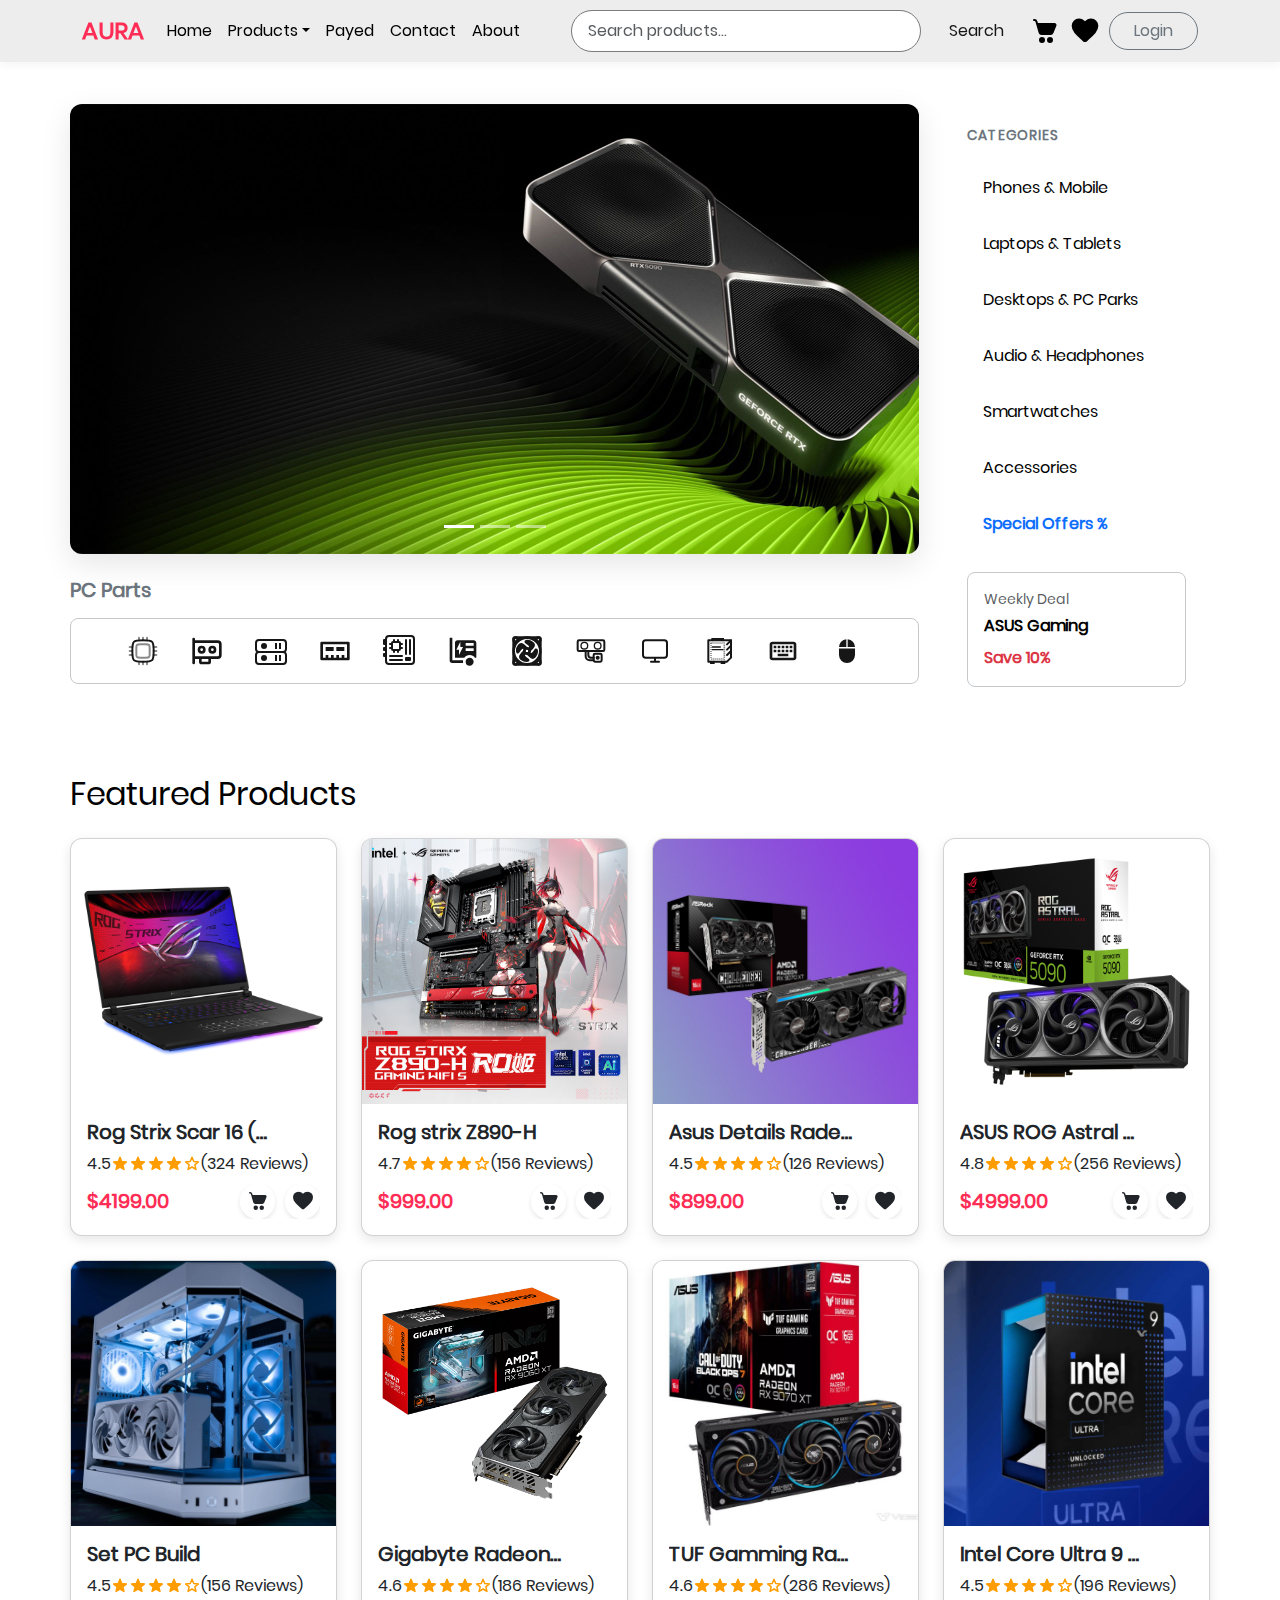
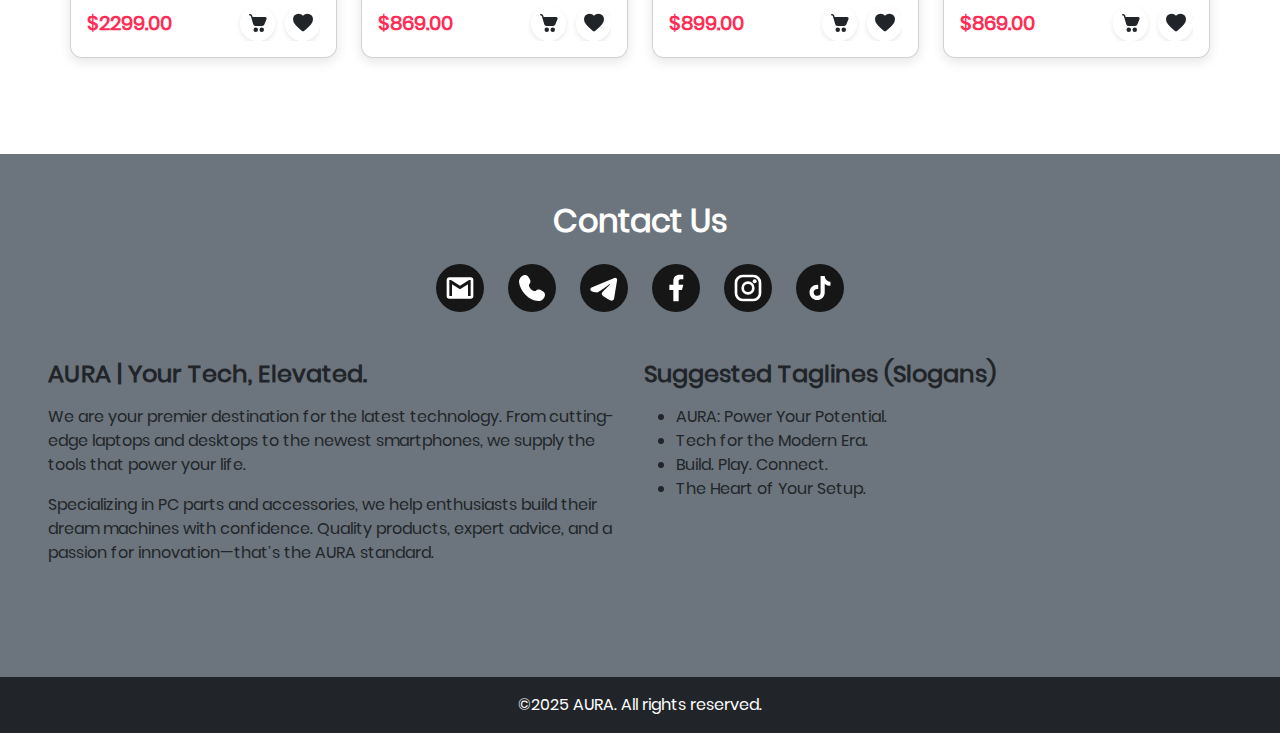
<file: index.html>
<!doctype html>
<html lang="en">

<head>
    <meta charset="utf-8" />
    <meta name="viewport" content="width=device-width, initial-scale=1.0">
    <meta http-equiv="X-UA-Compatible" content="ie=edge" />
    <title>AURA</title>
    <link href="https://cdn.jsdelivr.net/npm/bootstrap@5.3.3/dist/css/bootstrap.min.css" rel="stylesheet">
    <link rel="stylesheet" href="/home/home_style.css">
</head>

<body>
    <nav class="navbar navbar-expand-lg sticky-top">
        <div class="container">
            <a class="navbar-brand fw-bold" href="/index.html">AURA</a>

            <button class="navbar-toggler border-0" type="button" data-bs-toggle="collapse" data-bs-target="#navbarSupportedContent">
            <span class="navbar-toggler-icon"></span>
        </button>

            <div class="collapse navbar-collapse" id="navbarSupportedContent">
                <ul class="navbar-nav me-auto mb-2 mb-lg-0">
                    <li class="nav-item"><a class="nav-link active" href="/index.html">Home</a></li>
                    <li class="nav-item dropdown">
                        <a class="nav-link dropdown-toggle" href="#" role="button" data-bs-toggle="dropdown">Products</a>
                        <ul class="dropdown-menu border-0 shadow-sm">
                            <li><a class="dropdown-item" href="#">Phones</a></li>
                            <li><a class="dropdown-item" href="#">Laptops</a></li>
                            <li><a class="dropdown-item" href="#">Desktops</a></li>
                            <li>
                                <hr class="dropdown-divider">
                            </li>
                            <li><a class="dropdown-item" href="#">Accessories</a></li>
                        </ul>
                    </li>
                    <li class="nav-item"><a class="nav-link" href="/payed/payed.html">Payed</a></li>
                    <li class="nav-item"><a class="nav-link" href="index.html#contact">Contact</a></li>
                    <li class="nav-item"><a class="nav-link" href="/about/about.html">About</a></li>
                </ul>

                <form class="d-flex" role="search">
                    <div class="input-group gap-1">
                        <input class="form-control rounded-5" type="search" placeholder="Search products...">
                        <button class="btn rounded-5 px-4 " type="submit">Search</button>
                    </div>
                </form>

                <ul class="d-flex justify-content-start align-items-center list-unstyled m-0 gap-2 navbar-link">
                    <li class="nav-item">
                        <a class="nav-link" href="../carts/carts.html" title="Cart">
                            <svg xmlns="http://www.w3.org/2000/svg" width="32" height="32" viewBox="0 0 16 16"><path fill="currentColor" d="M2.5 2a.5.5 0 0 0 0 1h.246a.5.5 0 0 1 .48.363l1.586 5.55A1.5 1.5 0 0 0 6.254 10h4.569a1.5 1.5 0 0 0 1.393-.943l1.474-3.686A1 1 0 0 0 12.762 4H4.448l-.261-.912A1.5 1.5 0 0 0 2.746 2zm4 12a1.5 1.5 0 1 0 0-3a1.5 1.5 0 0 0 0 3m4 0a1.5 1.5 0 1 0 0-3a1.5 1.5 0 0 0 0 3"/></svg>
                        </a>
                    </li>
                    <li class="nav-item ">
                        <a class="nav-link" href="Favorite/Favorite.html" title="Favorite ">
                            <svg xmlns="http://www.w3.org/2000/svg " width="32 " height="32 " viewBox="0 0 24 24 "><path fill="currentColor " d="M12 20.325q-.35 0-.712-.125t-.638-.4l-1.725-1.575q-2.65-2.425-4.788-4.812T2 8.15Q2 5.8 3.575 4.225T7.5 2.65q1.325
                            0 2.5.562t2 1.538q.825-.975 2-1.537t2.5-.563q2.35 0 3.925 1.575T22 8.15q0 2.875-2.125 5.275T15.05 18.25l-1.7 1.55q-.275.275-.637.4t-.713.125 "/></svg>
                        </a>
                    </li>
                    <li class="nav-item">
                        <a class="btn btn-outline-secondary rounded-5 px-4 " id="login " href="../login/login.html ">Login</a>
                    </li>
                </ul>
            </div>
        </div>
    </nav>

    <main class="container hero-section " id="home ">
        <div class="row g-4 mt-5 ">
            <div class="col-lg-9 order-1 order-lg-1 ">
                <div id="heroCarousel" class="carousel slide" data-bs-ride="carousel">
                    <div class="carousel-indicators">
                        <button type="button" data-bs-target="#heroCarousel" data-bs-slide-to="0" class="active"></button>
                        <button type="button" data-bs-target="#heroCarousel" data-bs-slide-to="1"></button>
                        <button type="button" data-bs-target="#heroCarousel" data-bs-slide-to="2"></button>
                    </div>
                    <div class="carousel-inner">
                        <div class="carousel-item active">
                            <img src="../Images/banner.jpg" class="d-block w-100" alt="Latest Smartphones">
                        </div>
                        <div class="carousel-item">
                            <img src="../Images/banner1.jpg" class="d-block w-100" alt="New Laptops">
                        </div>
                        <div class="carousel-item">
                            <img src="../Images/banner2.jpg" class="d-block w-100" alt="Accessories">
                        </div>
                    </div>
                </div>
                <h5 class="mt-4 fw-semibold text-secondary ">PC Parts</h5>
                <div class="bg-white mt-3 rounded-3 p-3 border border-secondary-subtle ">
                    <ul class="row row-cols-auto g-3 justify-content-center align-items-center list-unstyled m-0 ">
                        <li class="m-0 ">
                            <a href=" " class="item-link " title="CPU">
                                <svg xmlns="http://www.w3.org/2000/svg " width="32 " height="32 " viewBox="0 0 24 24 ">
                                    <g fill="none " stroke="currentColor " stroke-width="1.5 ">
                                        <path d="M7 10c0-1.414 0-2.121.44-2.56C7.878 7 8.585 7 10 7h4c1.414 0 2.121 0 2.56.44c.44.439.44 1.146.44 2.56v4c0 1.414 0 2.121-.44 2.56c-.439.44-1.146.44-2.56.44h-4c-1.414 0-2.121 0-2.56-.44C7 16.122 7 15.415
                            7 14z " opacity="0.5 " />
                                        <path d="M4 12c0-3.771 0-5.657 1.172-6.828S8.229 4 12 4s5.657 0 6.828 1.172S20 8.229 20 12s0 5.657-1.172 6.828S15.771 20 12 20s-5.657 0-6.828-1.172S4 15.771 4 12Z " />
                                        <path stroke-linecap="round " d="M4 12H2m20 0h-2M4 9H2m20 0h-2M4 15H2m20 0h-2m-8 5v2m0-20v2M9 20v2M9 2v2m6 16v2m0-20v2 " opacity="0.5 " />
                                    </g>
                                </svg>
                            </a>
                        </li>
                        <li class="m-0 ">
                            <a href=" " class="item-link " title="GPU">
                                <svg xmlns="http://www.w3.org/2000/svg " width="32 " height="32 " viewBox="0 0 24 24 ">
                                    <g fill="none " stroke="currentColor " stroke-linecap="round " stroke-linejoin="round " stroke-width="2 ">
                                        <path d="M2 21V3m0 2h18a2 2 0 0 1 2 2v8a2 2 0 0 1-2 2H2.26M7 17v3a1 1 0 0 0 1 1h5a1 1 0 0 0 1-1v-3 " />
                                        <circle cx="16 " cy="11 " r="2 " />
                                        <circle cx="8 " cy="11 " r="2 " />
                                    </g>
                                </svg>
                            </a>
                        </li>
                        <li class="m-0 ">
                            <a href=" " class="item-link " title="Storage">
                                <svg xmlns="http://www.w3.org/2000/svg " width="32 " height="32 " viewBox="0 0 16 16 ">
                                    <g fill="currentColor " fill-rule="evenodd " transform="translate(0 2) ">
                                        <path fill-rule="nonzero " d="M2 6a1 1 0 0 1-1-1V2a1 1 0 0 1 1-1h12a1 1 0 0 1 1 1v3a1 1 0 0 1-1 1zm13 2v3a1 1 0 0 1-1 1H2a1 1 0 0 1-1-1V8a1 1 0 0 1 1-1h12a1 1 0 0 1 1 1m1-3V2a2 2 0 0 0-2-2H2a2 2 0 0 0-2 2v3c0
                            .601.271 1.133.69 1.5C.271 6.867 0 7.399 0 8v3a2 2 0 0 0 2 2h12a2 2 0 0 0 2-2V8c0-.601-.271-1.133-.689-1.5c.418-.367.689-.899.689-1.5 " />
                                        <circle cx="4.5 " cy="9.5 " r="1.5 " />
                                        <circle cx="4.5 " cy="3.5 " r="1.5 " />
                                        <path d="M12 8h1v3h-1zm-2 0h1v3h-1zm2-6h1v3h-1zm-2 0h1v3h-1z " />
                                    </g>
                                </svg> </a>
                        </li>
                        <li class="m-0 ">
                            <a href=" " class="item-link " title="Memory">
                                <svg xmlns="http://www.w3.org/2000/svg " width="32 " height="32 " viewBox="0 0 24 24 ">
                                    <path fill="currentColor " d="M3 7h18v10h-2v-2h-2v2h-2v-2h-2v2h-2v-2H9v2H7v-2H5v2H3zM2 5a1 1 0 0 0-1 1v12a1 1 0 0 0 1 1h20a1 1 0 0 0 1-1V6a1 1 0 0 0-1-1zm9 4H5v3h6zm2 0h6v3h-6z " /></svg>
                            </a>
                        </li>
                        <li class="m-0 ">
                            <a href=" " class="item-link " title="Motherboard">
                                <svg xmlns="http://www.w3.org/2000/svg " width="32 " height="32 " viewBox="0 0 16 16 ">
                                    <g fill="currentColor ">
                                        <path d="M11.5 2a.5.5 0 0 1 .5.5v7a.5.5 0 0 1-1 0v-7a.5.5 0 0 1 .5-.5m2 0a.5.5 0 0 1 .5.5v7a.5.5 0 0 1-1 0v-7a.5.5 0 0 1 .5-.5m-10 8a.5.5 0 0 0 0 1h6a.5.5 0 0 0 0-1zm0 2a.5.5 0 0 0 0 1h6a.5.5 0 0 0 0-1zM5 3a1
                            1 0 0 0-1 1h-.5a.5.5 0 0 0 0 1H4v1h-.5a.5.5 0 0 0 0 1H4a1 1 0 0 0 1 1v.5a.5.5 0 0 0 1 0V8h1v.5a.5.5 0 0 0 1 0V8a1 1 0 0 0 1-1h.5a.5.5 0 0 0 0-1H9V5h.5a.5.5 0 0 0 0-1H9a1 1 0 0 0-1-1v-.5a.5.5 0 0 0-1 0V3H6v-.5a.5.5 0 0 0-1 0zm0
                            1h3v3H5zm6.5 7a.5.5 0 0 0-.5.5v1a.5.5 0 0 0 .5.5h2a.5.5 0 0 0 .5-.5v-1a.5.5 0 0 0-.5-.5z " />
                                        <path d="M1 2a2 2 0 0 1 2-2h11a2 2 0 0 1 2 2v11a2 2 0 0 1-2 2H3a2 2 0 0 1-2-2v-2H.5a.5.5 0 0 1-.5-.5v-1A.5.5 0 0 1 .5 9H1V8H.5a.5.5 0 0 1-.5-.5v-1A.5.5 0 0 1 .5 6H1V5H.5a.5.5 0 0 1-.5-.5v-2A.5.5 0 0 1 .5 2zm1
                            11a1 1 0 0 0 1 1h11a1 1 0 0 0 1-1V2a1 1 0 0 0-1-1H3a1 1 0 0 0-1 1z " />
                                    </g>
                                </svg> </a>
                        </li>
                        <li class="m-0 ">
                            <a href=" " class="item-link " title="Power-Supply">
                                <svg xmlns="http://www.w3.org/2000/svg " width="32 " height="32 " viewBox="0 0 24 24 ">
                                    <path fill="currentColor " d="M4 2H2v17a2 2 0 0 0 2 2h8.1c-.07-.32-.1-.66-.1-1s.03-.68.1-1H4zm9 15c.91-1.21 2.36-2 4-2s3.09.79 4 2h1V6c0-1.11-.89-2-2-2H8a2 2 0 0 0-2 2v11zm7-11v2h-6V6zm-6 4h6v2h-6zm-7 1l3-6v4h2l-3
                            6v-4zm7.17 8a3 3 0 0 0-.17 1a3 3 0 0 0 3 3c1.66 0 3-1.34 3-3s-1.34-3-3-3c-1.31 0-2.42.84-2.83 2 " /></svg>
                            </a>
                        </li>
                        <li class="m-0 ">
                            <a href=" " class="item-link " title="Fan">
                                <svg xmlns="http://www.w3.org/2000/svg " width="32 " height="32 " viewBox="0 0 24 24 ">
                                    <g fill="none " stroke="currentColor " stroke-width="2 ">
                                        <rect width="20 " height="20 " x="2 " y="2 " rx="1 " />
                                        <rect width="20 " height="20 " x="2 " y="2 " rx="10 " />
                                        <path d="M15 9.5c.5-.333.9-1.7.5-2.5S13.333 5.667 13 5.5m1 5c1.5-2 0-3.5-2.5-5c-1.546-.927 2-1.5 4.5.5c1.875 1.5 1 2.5-2 5.5zm-5.015 3.902c-.5.333-.9 1.7-.5 2.5s2.167 1.333 2.5 1.5m-1-5c-1.5 2 0 3.5 2.5 5c1.546.927-2
                            1.5-4.5-.5c-1.875-1.5-1-2.5 2-5.5zm-.443-4.458c-.334-.5-1.7-.9-2.5-.5s-1.334 2.166-1.5 2.5m5-1c-2-1.5-3.5 0-5 2.5c-.928 1.546-1.5-2 .5-4.5c1.5-1.875 2.5-1 5.5 2zm3.902 5.014c.333.5 1.7.9 2.5.5s1.333-2.166 1.5-2.5m-5 1c2 1.5 3.5
                            0 5-2.5c.927-1.546 1.5 2-.5 4.5c-1.5 1.876-2.5 1-5.5-2z " />
                                        <path d="M3.5 5a1.5 1.5 0 1 0 0-3a1.5 1.5 0 0 0 0 3Zm0 17a1.5 1.5 0 1 0 0-3a1.5 1.5 0 0 0 0 3Zm17 0a1.5 1.5 0 1 0 0-3a1.5 1.5 0 0 0 0 3Zm0-17a1.5 1.5 0 1 0 0-3a1.5 1.5 0 0 0 0 3ZM12 14a2 2 0 1 0 0-4a2 2 0 0 0
                            0 4Z " clip-rule="evenodd " />
                                    </g>
                                </svg>
                            </a>
                        </li>
                        <li class="m-0 ">
                            <a href=" " class="item-link " title="Liquid-Cooling">
                                <svg width="32 " height="32 " viewBox="0 0 24 24 " fill="none " xmlns="http://www.w3.org/2000/svg ">
                                    <rect x="2 " y="4 " width="20 " height="8 " rx="1 " stroke="currentColor " stroke-width="1.5 " />
                                    <circle cx="7 " cy="8 " r="2.5 " stroke="currentColor " stroke-width="1 " />
                                    <circle cx="17 " cy="8 " r="2.5 " stroke="currentColor " stroke-width="1 " />
                                    <path d="M10 12V15C10 16.1046 10.8954 17 12 17H14 " stroke="currentColor " stroke-width="1.5 " stroke-linecap="round " />
                                    <path d="M8 12V16C8 17.6569 9.34315 19 11 19H14 " stroke="currentColor " stroke-width="1.5 " stroke-linecap="round " />
                                    <rect x="14 " y="14 " width="6 " height="6 " rx="1 " stroke="currentColor " stroke-width="1.5 " />
                                    <circle cx="17 " cy="17 " r="1.5 " fill="currentColor " /></svg>
                            </a>
                        </li>
                        <li class="m-0 ">
                            <a href=" " class="item-link " title="Monitor">
                                <svg xmlns="http://www.w3.org/2000/svg " width="32 " height="32 " viewBox="0 0 24 24 ">
                                    <path fill="none " stroke="currentColor " stroke-linecap="round " stroke-linejoin="round " stroke-width="1.5 " d="M9 20h3m3 0h-3m0 0v-3m0 0h7a2 2 0 0 0 2-2V6a2 2 0 0 0-2-2H5a2 2 0 0 0-2 2v9a2 2 0 0 0 2 2z " /></svg>
                            </a>
                        </li>
                        <li class="m-0 ">
                            <a href=" " class="item-link " title="Case">
                                <svg width="32 " height="32 " viewBox="0 0 24 24 " fill="none " xmlns="http://www.w3.org/2000/svg ">
                                    <path d="M4 4V20H18L21 17V4H4Z " stroke="currentColor " stroke-width="1.5 " stroke-linejoin="round " />
                                    <rect x="6 " y="6 " width="10 " height="12 " rx="0.5 " stroke="currentColor " stroke-width="1.2 " stroke-dasharray="0.5 1 " />
                                    <path d="M18 7L21 4 " stroke="currentColor " stroke-width="1.5 " stroke-linecap="round " />
                                    <path d="M18 11L21 8 " stroke="currentColor " stroke-width="1.5 " stroke-linecap="round " />
                                    <path d="M18 15L21 12 " stroke="currentColor " stroke-width="1.5 " stroke-linecap="round " />
                                    <path d="M6 20V21H8V20 " stroke="currentColor " stroke-width="1.5 " stroke-linecap="round " />
                                    <path d="M14 20V21H16V20 " stroke="currentColor " stroke-width="1.5 " stroke-linecap="round " />
                                    <path d="M7 9H13 " stroke="currentColor " stroke-width="1 " stroke-linecap="round " />
                                    <path d="M7 11H15 " stroke="currentColor " stroke-width="1 " stroke-linecap="round " />
                                    <path d="M7 4V3H15V4 " stroke="currentColor " stroke-width="1.5 " stroke-linecap="round " /></svg>
                            </a>
                        </li>
                        <li class="m-0 ">
                            <a href=" " class="item-link " title="Keyboard">
                                <svg xmlns="http://www.w3.org/2000/svg " width="32 " height="32 " viewBox="0 0 24 24 ">
                                    <path fill="currentColor " d="M4 19q-.825 0-1.412-.587T2 17V7q0-.825.588-1.412T4 5h16q.825 0 1.413.588T22 7v10q0 .825-.587 1.413T20 19zm0-2h16V7H4zm4-1h8v-2H8zm-3-3h2v-2H5zm3 0h2v-2H8zm3 0h2v-2h-2zm3 0h2v-2h-2zm3
                            0h2v-2h-2zM5 10h2V8H5zm3 0h2V8H8zm3 0h2V8h-2zm3 0h2V8h-2zm3 0h2V8h-2zM4 17V7z " /></svg>
                            </a>
                        </li>
                        <li class="m-0 ">
                            <a href=" " class="item-link " title="Mouse">
                                <svg xmlns="http://www.w3.org/2000/svg " width="32 " height="32 " viewBox="0 0 24 24 ">
                                    <path fill="currentColor " d="M12.004 21q-2.506 0-4.255-1.747Q6 17.508 6 15v-4.923h12V15q0 2.507-1.745 4.254T12.004 21M6 9.077q0-2.356 1.575-4.078T11.5 3.094v5.983zm6.5 0V3.094q2.35.183 3.925 1.905T18 9.077z " /></svg>
                            </a>
                        </li>
                    </ul>
                </div>
            </div>

            <div class="col-lg-3 order-2 order-lg-2 ">
                <div class="category-sidebar ">
                    <h5>Categories</h5>
                    <ul class="category-list ">
                        <li><a href="# ">Phones & Mobile</a></li>
                        <li><a href="# ">Laptops & Tablets</a></li>
                        <li><a href="# ">Desktops & PC Parks</a></li>
                        <li><a href="# ">Audio & Headphones</a></li>
                        <li><a href="# ">Smartwatches</a></li>
                        <li><a href="# ">Accessories</a></li>
                        <li><a href="# " class="text-primary fw-bold ">Special Offers %</a></li>
                    </ul>

                    <div class="mt-4 p-3 bg-white rounded-3 border border-secondary-subtle ">
                        <small class="text-muted d-block mb-1 ">Weekly Deal</small>
                        <p class="fw-bold mb-2 ">ASUS Gaming</p>
                        <p class="text-danger fw-bold mb-0 ">Save 10%</p>
                    </div>
                </div>
            </div>
        </div>

        <section>
            <h2 class="mb-4 ">Featured Products</h2>
            <div class="card-group row row-cols-1 row-cols-md-4 g-4 ">
                <div class="col " type="card " id="P1 " id="1 ">
                    <div class="card h-100 p-0 ">
                        <img src="../Images/P1.png " class="card-img-top " alt="... ">
                        <div class="card-body ">
                            <h5 class="card-title fw-bold pe-5 ">Rog Strix Scar 16 (2025) g635</h5>
                            <div class="card-text d-flex justify-content-start align-items-center mb-2 ">
                                <p class="card-text m-0 ">4.5</p>
                                <svg xmlns="http://www.w3.org/2000/svg " width="18 " height="18 " viewBox="0 0 24 24 ">
                                    <path fill="#ff9d00 " d="M12 3l2.35 5.76l6.21 0.46l-4.76 4.02l1.49 6.04l-5.29 -3.28l-5.29 3.28l1.49 -6.04l-4.76 -4.02l6.21 -0.46Z " />
                                    <path fill="none " stroke="#ff9d00 " stroke-linecap="round " stroke-linejoin="round " stroke-width="2 " d="M12 3l-2.35 5.76l-6.21 0.46l4.76 4.02l-1.49 6.04l5.29 -3.28M12 3l2.35 5.76l6.21 0.46l-4.76 4.02l1.49 6.04l-5.29
                            -3.28 " /></svg>
                                <svg xmlns="http://www.w3.org/2000/svg " width="18 " height="18 " viewBox="0 0 24 24 ">
                                    <path fill="#ff9d00 " d="M12 3l2.35 5.76l6.21 0.46l-4.76 4.02l1.49 6.04l-5.29 -3.28l-5.29 3.28l1.49 -6.04l-4.76 -4.02l6.21 -0.46Z " />
                                    <path fill="none " stroke="#ff9d00 " stroke-linecap="round " stroke-linejoin="round " stroke-width="2 " d="M12 3l-2.35 5.76l-6.21 0.46l4.76 4.02l-1.49 6.04l5.29 -3.28M12 3l2.35 5.76l6.21 0.46l-4.76 4.02l1.49 6.04l-5.29
                            -3.28 " /></svg>
                                <svg xmlns="http://www.w3.org/2000/svg " width="18 " height="18 " viewBox="0 0 24 24 ">
                                    <path fill="#ff9d00 " d="M12 3l2.35 5.76l6.21 0.46l-4.76 4.02l1.49 6.04l-5.29 -3.28l-5.29 3.28l1.49 -6.04l-4.76 -4.02l6.21 -0.46Z " />
                                    <path fill="none " stroke="#ff9d00 " stroke-linecap="round " stroke-linejoin="round " stroke-width="2 " d="M12 3l-2.35 5.76l-6.21 0.46l4.76 4.02l-1.49 6.04l5.29 -3.28M12 3l2.35 5.76l6.21 0.46l-4.76 4.02l1.49 6.04l-5.29
                            -3.28 " /></svg>
                                <svg xmlns="http://www.w3.org/2000/svg " width="18 " height="18 " viewBox="0 0 24 24 ">
                                    <path fill="#ff9d00 " d="M12 3l2.35 5.76l6.21 0.46l-4.76 4.02l1.49 6.04l-5.29 -3.28l-5.29 3.28l1.49 -6.04l-4.76 -4.02l6.21 -0.46Z " />
                                    <path fill="none " stroke="#ff9d00 " stroke-linecap="round " stroke-linejoin="round " stroke-width="2 " d="M12 3l-2.35 5.76l-6.21 0.46l4.76 4.02l-1.49 6.04l5.29 -3.28M12 3l2.35 5.76l6.21 0.46l-4.76 4.02l1.49 6.04l-5.29
                            -3.28 " /></svg>
                                <svg xmlns="http://www.w3.org/2000/svg " width="18 " height="18 " viewBox="0 0 24 24 ">
                                    <path fill="#ff9d00 " fill-opacity="0 " d="M12 3l2.35 5.76l6.21 0.46l-4.76 4.02l1.49 6.04l-5.29 -3.28l-5.29 3.28l1.49 -6.04l-4.76 -4.02l6.21 -0.46Z " />
                                    <path fill="none " stroke="#ff9d00 " stroke-linecap="round " stroke-linejoin="round " stroke-width="2 " d="M12 3l-2.35 5.76l-6.21 0.46l4.76 4.02l-1.49 6.04l5.29 -3.28M12 3l2.35 5.76l6.21 0.46l-4.76 4.02l1.49 6.04l-5.29
                            -3.28 " /></svg>
                                <p class="card-text m-0 ">(324 Reviews)</p>
                            </div>
                            <div class="card-text d-flex justify-content-between align-items-center mt-2s ">
                                <h5 class="card-price m-0 ">$4199.00</h5>
                                <div class="cart-heart d-flex ">
                                    <a class="nav-link " href="# " title="Cart ">
                                        <svg xmlns="http://www.w3.org/2000/svg " width="24 " height="24 " viewBox="0 0 16 16 ">
                                            <path fill="currentColor " d="M2.5 2a.5.5 0 0 0 0 1h.246a.5.5 0 0 1 .48.363l1.586 5.55A1.5 1.5 0 0 0 6.254 10h4.569a1.5 1.5 0 0 0 1.393-.943l1.474-3.686A1 1 0 0 0 12.762 4H4.448l-.261-.912A1.5 1.5 0 0 0 2.746
                            2zm4 12a1.5 1.5 0 1 0 0-3a1.5 1.5 0 0 0 0 3m4 0a1.5 1.5 0 1 0 0-3a1.5 1.5 0 0 0 0 3 " /></svg>
                                    </a>
                                    <a class="nav-link " href="# " title="Favorite ">
                                        <svg xmlns="http://www.w3.org/2000/svg " width="24 " height="24 " viewBox="0 0 24 24 ">
                                            <path fill="currentColor " d="M12 20.325q-.35 0-.712-.125t-.638-.4l-1.725-1.575q-2.65-2.425-4.788-4.812T2 8.15Q2 5.8 3.575 4.225T7.5 2.65q1.325 0 2.5.562t2 1.538q.825-.975 2-1.537t2.5-.563q2.35 0 3.925 1.575T22
                            8.15q0 2.875-2.125 5.275T15.05 18.25l-1.7 1.55q-.275.275-.637.4t-.713.125 " /></svg>
                                    </a>
                                </div>
                            </div>
                        </div>
                    </div>
                </div>

                <div class="col " type="card " id="P2 " value="2 ">
                    <div class="card h-100 p-0 ">
                        <img src="../Images/P2.jpg " class="card-img-top " alt="... ">
                        <div class="card-body ">
                            <h5 class="card-title fw-bold pe-5 ">Rog strix Z890-H</h5>
                            <div class="card-text d-flex justify-content-start align-items-center mb-2 ">
                                <p class="card-text m-0 ">4.7</p>
                                <svg xmlns="http://www.w3.org/2000/svg " width="18 " height="18 " viewBox="0 0 24 24 ">
                                    <path fill="#ff9d00 " d="M12 3l2.35 5.76l6.21 0.46l-4.76 4.02l1.49 6.04l-5.29 -3.28l-5.29 3.28l1.49 -6.04l-4.76 -4.02l6.21 -0.46Z " />
                                    <path fill="none " stroke="#ff9d00 " stroke-linecap="round " stroke-linejoin="round " stroke-width="2 " d="M12 3l-2.35 5.76l-6.21 0.46l4.76 4.02l-1.49 6.04l5.29 -3.28M12 3l2.35 5.76l6.21 0.46l-4.76 4.02l1.49 6.04l-5.29
                            -3.28 " /></svg>
                                <svg xmlns="http://www.w3.org/2000/svg " width="18 " height="18 " viewBox="0 0 24 24 ">
                                    <path fill="#ff9d00 " d="M12 3l2.35 5.76l6.21 0.46l-4.76 4.02l1.49 6.04l-5.29 -3.28l-5.29 3.28l1.49 -6.04l-4.76 -4.02l6.21 -0.46Z " />
                                    <path fill="none " stroke="#ff9d00 " stroke-linecap="round " stroke-linejoin="round " stroke-width="2 " d="M12 3l-2.35 5.76l-6.21 0.46l4.76 4.02l-1.49 6.04l5.29 -3.28M12 3l2.35 5.76l6.21 0.46l-4.76 4.02l1.49 6.04l-5.29
                            -3.28 " /></svg>
                                <svg xmlns="http://www.w3.org/2000/svg " width="18 " height="18 " viewBox="0 0 24 24 ">
                                    <path fill="#ff9d00 " d="M12 3l2.35 5.76l6.21 0.46l-4.76 4.02l1.49 6.04l-5.29 -3.28l-5.29 3.28l1.49 -6.04l-4.76 -4.02l6.21 -0.46Z " />
                                    <path fill="none " stroke="#ff9d00 " stroke-linecap="round " stroke-linejoin="round " stroke-width="2 " d="M12 3l-2.35 5.76l-6.21 0.46l4.76 4.02l-1.49 6.04l5.29 -3.28M12 3l2.35 5.76l6.21 0.46l-4.76 4.02l1.49 6.04l-5.29
                            -3.28 " /></svg>
                                <svg xmlns="http://www.w3.org/2000/svg " width="18 " height="18 " viewBox="0 0 24 24 ">
                                    <path fill="#ff9d00 " d="M12 3l2.35 5.76l6.21 0.46l-4.76 4.02l1.49 6.04l-5.29 -3.28l-5.29 3.28l1.49 -6.04l-4.76 -4.02l6.21 -0.46Z " />
                                    <path fill="none " stroke="#ff9d00 " stroke-linecap="round " stroke-linejoin="round " stroke-width="2 " d="M12 3l-2.35 5.76l-6.21 0.46l4.76 4.02l-1.49 6.04l5.29 -3.28M12 3l2.35 5.76l6.21 0.46l-4.76 4.02l1.49 6.04l-5.29
                            -3.28 " /></svg>
                                <svg xmlns="http://www.w3.org/2000/svg " width="18 " height="18 " viewBox="0 0 24 24 ">
                                    <path fill="#ff9d00 " fill-opacity="0 " d="M12 3l2.35 5.76l6.21 0.46l-4.76 4.02l1.49 6.04l-5.29 -3.28l-5.29 3.28l1.49 -6.04l-4.76 -4.02l6.21 -0.46Z " />
                                    <path fill="none " stroke="#ff9d00 " stroke-linecap="round " stroke-linejoin="round " stroke-width="2 " d="M12 3l-2.35 5.76l-6.21 0.46l4.76 4.02l-1.49 6.04l5.29 -3.28M12 3l2.35 5.76l6.21 0.46l-4.76 4.02l1.49 6.04l-5.29
                            -3.28 " /></svg>
                                <p class="card-text m-0 ">(156 Reviews)</p>
                            </div>
                            <div class="card-text d-flex justify-content-between align-items-center mt-2s ">
                                <h5 class="card-price m-0 ">$999.00</h5>
                                <div class="cart-heart d-flex ">
                                    <a class="nav-link " href="# " title="Cart ">
                                        <svg xmlns="http://www.w3.org/2000/svg " width="24 " height="24 " viewBox="0 0 16 16 ">
                                            <path fill="currentColor " d="M2.5 2a.5.5 0 0 0 0 1h.246a.5.5 0 0 1 .48.363l1.586 5.55A1.5 1.5 0 0 0 6.254 10h4.569a1.5 1.5 0 0 0 1.393-.943l1.474-3.686A1 1 0 0 0 12.762 4H4.448l-.261-.912A1.5 1.5 0 0 0 2.746
                            2zm4 12a1.5 1.5 0 1 0 0-3a1.5 1.5 0 0 0 0 3m4 0a1.5 1.5 0 1 0 0-3a1.5 1.5 0 0 0 0 3 " /></svg>
                                    </a>
                                    <a class="nav-link " href="# " title="Favorite ">
                                        <svg xmlns="http://www.w3.org/2000/svg " width="24 " height="24 " viewBox="0 0 24 24 ">
                                            <path fill="currentColor " d="M12 20.325q-.35 0-.712-.125t-.638-.4l-1.725-1.575q-2.65-2.425-4.788-4.812T2 8.15Q2 5.8 3.575 4.225T7.5 2.65q1.325 0 2.5.562t2 1.538q.825-.975 2-1.537t2.5-.563q2.35 0 3.925 1.575T22
                            8.15q0 2.875-2.125 5.275T15.05 18.25l-1.7 1.55q-.275.275-.637.4t-.713.125 " /></svg>
                                    </a>
                                </div>
                            </div>
                        </div>
                    </div>
                </div>

                <div class="col " type="card " id="P3 " value="3 ">
                    <div class="card h-100 p-0 ">
                        <img src="../Images/P3.jpg " class="card-img-top " alt="... ">
                        <div class="card-body ">
                            <h5 class="card-title fw-bold pe-5 ">Asus Details Radeon RX9070 xt</h5>
                            <div class="card-text d-flex justify-content-start align-items-center mb-2 ">
                                <p class="card-text m-0 ">4.5</p>
                                <svg xmlns="http://www.w3.org/2000/svg " width="18 " height="18 " viewBox="0 0 24 24 ">
                                    <path fill="#ff9d00 " d="M12 3l2.35 5.76l6.21 0.46l-4.76 4.02l1.49 6.04l-5.29 -3.28l-5.29 3.28l1.49 -6.04l-4.76 -4.02l6.21 -0.46Z " />
                                    <path fill="none " stroke="#ff9d00 " stroke-linecap="round " stroke-linejoin="round " stroke-width="2 " d="M12 3l-2.35 5.76l-6.21 0.46l4.76 4.02l-1.49 6.04l5.29 -3.28M12 3l2.35 5.76l6.21 0.46l-4.76 4.02l1.49 6.04l-5.29
                            -3.28 " /></svg>
                                <svg xmlns="http://www.w3.org/2000/svg " width="18 " height="18 " viewBox="0 0 24 24 ">
                                    <path fill="#ff9d00 " d="M12 3l2.35 5.76l6.21 0.46l-4.76 4.02l1.49 6.04l-5.29 -3.28l-5.29 3.28l1.49 -6.04l-4.76 -4.02l6.21 -0.46Z " />
                                    <path fill="none " stroke="#ff9d00 " stroke-linecap="round " stroke-linejoin="round " stroke-width="2 " d="M12 3l-2.35 5.76l-6.21 0.46l4.76 4.02l-1.49 6.04l5.29 -3.28M12 3l2.35 5.76l6.21 0.46l-4.76 4.02l1.49 6.04l-5.29
                            -3.28 " /></svg>
                                <svg xmlns="http://www.w3.org/2000/svg " width="18 " height="18 " viewBox="0 0 24 24 ">
                                    <path fill="#ff9d00 " d="M12 3l2.35 5.76l6.21 0.46l-4.76 4.02l1.49 6.04l-5.29 -3.28l-5.29 3.28l1.49 -6.04l-4.76 -4.02l6.21 -0.46Z " />
                                    <path fill="none " stroke="#ff9d00 " stroke-linecap="round " stroke-linejoin="round " stroke-width="2 " d="M12 3l-2.35 5.76l-6.21 0.46l4.76 4.02l-1.49 6.04l5.29 -3.28M12 3l2.35 5.76l6.21 0.46l-4.76 4.02l1.49 6.04l-5.29
                            -3.28 " /></svg>
                                <svg xmlns="http://www.w3.org/2000/svg " width="18 " height="18 " viewBox="0 0 24 24 ">
                                    <path fill="#ff9d00 " d="M12 3l2.35 5.76l6.21 0.46l-4.76 4.02l1.49 6.04l-5.29 -3.28l-5.29 3.28l1.49 -6.04l-4.76 -4.02l6.21 -0.46Z " />
                                    <path fill="none " stroke="#ff9d00 " stroke-linecap="round " stroke-linejoin="round " stroke-width="2 " d="M12 3l-2.35 5.76l-6.21 0.46l4.76 4.02l-1.49 6.04l5.29 -3.28M12 3l2.35 5.76l6.21 0.46l-4.76 4.02l1.49 6.04l-5.29
                            -3.28 " /></svg>
                                <svg xmlns="http://www.w3.org/2000/svg " width="18 " height="18 " viewBox="0 0 24 24 ">
                                    <path fill="#ff9d00 " fill-opacity="0 " d="M12 3l2.35 5.76l6.21 0.46l-4.76 4.02l1.49 6.04l-5.29 -3.28l-5.29 3.28l1.49 -6.04l-4.76 -4.02l6.21 -0.46Z " />
                                    <path fill="none " stroke="#ff9d00 " stroke-linecap="round " stroke-linejoin="round " stroke-width="2 " d="M12 3l-2.35 5.76l-6.21 0.46l4.76 4.02l-1.49 6.04l5.29 -3.28M12 3l2.35 5.76l6.21 0.46l-4.76 4.02l1.49 6.04l-5.29
                            -3.28 " /></svg>
                                <p class="card-text m-0 ">(126 Reviews)</p>
                            </div>
                            <div class="card-text d-flex justify-content-between align-items-center mt-2s ">
                                <h5 class="card-price m-0 ">$899.00</h5>
                                <div class="cart-heart d-flex ">
                                    <a class="nav-link " href="# " title="Cart ">
                                        <svg xmlns="http://www.w3.org/2000/svg " width="24 " height="24 " viewBox="0 0 16 16 ">
                                            <path fill="currentColor " d="M2.5 2a.5.5 0 0 0 0 1h.246a.5.5 0 0 1 .48.363l1.586 5.55A1.5 1.5 0 0 0 6.254 10h4.569a1.5 1.5 0 0 0 1.393-.943l1.474-3.686A1 1 0 0 0 12.762 4H4.448l-.261-.912A1.5 1.5 0 0 0 2.746
                            2zm4 12a1.5 1.5 0 1 0 0-3a1.5 1.5 0 0 0 0 3m4 0a1.5 1.5 0 1 0 0-3a1.5 1.5 0 0 0 0 3 " /></svg>
                                    </a>
                                    <a class="nav-link " href="# " title="Favorite ">
                                        <svg xmlns="http://www.w3.org/2000/svg " width="24 " height="24 " viewBox="0 0 24 24 ">
                                            <path fill="currentColor " d="M12 20.325q-.35 0-.712-.125t-.638-.4l-1.725-1.575q-2.65-2.425-4.788-4.812T2 8.15Q2 5.8 3.575 4.225T7.5 2.65q1.325 0 2.5.562t2 1.538q.825-.975 2-1.537t2.5-.563q2.35 0 3.925 1.575T22
                            8.15q0 2.875-2.125 5.275T15.05 18.25l-1.7 1.55q-.275.275-.637.4t-.713.125 " /></svg>
                                    </a>
                                </div>
                            </div>
                        </div>
                    </div>
                </div>

                <div class="col " type="button " id="P4 " id="card " value="4 ">
                    <div class="card h-100 p-0 ">
                        <img src="../Images/P4.png " class="card-img-top " alt="... ">
                        <div class="card-body ">
                            <h5 class="card-title fw-bold pe-5 ">ASUS ROG Astral GEFORCE NVIDIA RTX 5090 32GB GDDR7 Graphics Card</h5>
                            <div class="card-text d-flex justify-content-start align-items-center mb-2 ">
                                <p class="card-text m-0 ">4.8</p>
                                <svg xmlns="http://www.w3.org/2000/svg " width="18 " height="18 " viewBox="0 0 24 24 ">
                                    <path fill="#ff9d00 " d="M12 3l2.35 5.76l6.21 0.46l-4.76 4.02l1.49 6.04l-5.29 -3.28l-5.29 3.28l1.49 -6.04l-4.76 -4.02l6.21 -0.46Z " />
                                    <path fill="none " stroke="#ff9d00 " stroke-linecap="round " stroke-linejoin="round " stroke-width="2 " d="M12 3l-2.35 5.76l-6.21 0.46l4.76 4.02l-1.49 6.04l5.29 -3.28M12 3l2.35 5.76l6.21 0.46l-4.76 4.02l1.49 6.04l-5.29
                            -3.28 " /></svg>
                                <svg xmlns="http://www.w3.org/2000/svg " width="18 " height="18 " viewBox="0 0 24 24 ">
                                    <path fill="#ff9d00 " d="M12 3l2.35 5.76l6.21 0.46l-4.76 4.02l1.49 6.04l-5.29 -3.28l-5.29 3.28l1.49 -6.04l-4.76 -4.02l6.21 -0.46Z " />
                                    <path fill="none " stroke="#ff9d00 " stroke-linecap="round " stroke-linejoin="round " stroke-width="2 " d="M12 3l-2.35 5.76l-6.21 0.46l4.76 4.02l-1.49 6.04l5.29 -3.28M12 3l2.35 5.76l6.21 0.46l-4.76 4.02l1.49 6.04l-5.29
                            -3.28 " /></svg>
                                <svg xmlns="http://www.w3.org/2000/svg " width="18 " height="18 " viewBox="0 0 24 24 ">
                                    <path fill="#ff9d00 " d="M12 3l2.35 5.76l6.21 0.46l-4.76 4.02l1.49 6.04l-5.29 -3.28l-5.29 3.28l1.49 -6.04l-4.76 -4.02l6.21 -0.46Z " />
                                    <path fill="none " stroke="#ff9d00 " stroke-linecap="round " stroke-linejoin="round " stroke-width="2 " d="M12 3l-2.35 5.76l-6.21 0.46l4.76 4.02l-1.49 6.04l5.29 -3.28M12 3l2.35 5.76l6.21 0.46l-4.76 4.02l1.49 6.04l-5.29
                            -3.28 " /></svg>
                                <svg xmlns="http://www.w3.org/2000/svg " width="18 " height="18 " viewBox="0 0 24 24 ">
                                    <path fill="#ff9d00 " d="M12 3l2.35 5.76l6.21 0.46l-4.76 4.02l1.49 6.04l-5.29 -3.28l-5.29 3.28l1.49 -6.04l-4.76 -4.02l6.21 -0.46Z " />
                                    <path fill="none " stroke="#ff9d00 " stroke-linecap="round " stroke-linejoin="round " stroke-width="2 " d="M12 3l-2.35 5.76l-6.21 0.46l4.76 4.02l-1.49 6.04l5.29 -3.28M12 3l2.35 5.76l6.21 0.46l-4.76 4.02l1.49 6.04l-5.29
                            -3.28 " /></svg>
                                <svg xmlns="http://www.w3.org/2000/svg " width="18 " height="18 " viewBox="0 0 24 24 ">
                                    <path fill="#ff9d00 " fill-opacity="0 " d="M12 3l2.35 5.76l6.21 0.46l-4.76 4.02l1.49 6.04l-5.29 -3.28l-5.29 3.28l1.49 -6.04l-4.76 -4.02l6.21 -0.46Z " />
                                    <path fill="none " stroke="#ff9d00 " stroke-linecap="round " stroke-linejoin="round " stroke-width="2 " d="M12 3l-2.35 5.76l-6.21 0.46l4.76 4.02l-1.49 6.04l5.29 -3.28M12 3l2.35 5.76l6.21 0.46l-4.76 4.02l1.49 6.04l-5.29
                            -3.28 " /></svg>
                                <p class="card-text m-0 ">(256 Reviews)</p>
                            </div>
                            <div class="card-text d-flex justify-content-between align-items-center mt-2s ">
                                <h5 class="card-price m-0 ">$4999.00</h5>
                                <div class="cart-heart d-flex ">
                                    <a class="nav-link " href="# " title="Cart ">
                                        <svg xmlns="http://www.w3.org/2000/svg " width="24 " height="24 " viewBox="0 0 16 16 ">
                                            <path fill="currentColor " d="M2.5 2a.5.5 0 0 0 0 1h.246a.5.5 0 0 1 .48.363l1.586 5.55A1.5 1.5 0 0 0 6.254 10h4.569a1.5 1.5 0 0 0 1.393-.943l1.474-3.686A1 1 0 0 0 12.762 4H4.448l-.261-.912A1.5 1.5 0 0 0 2.746
                            2zm4 12a1.5 1.5 0 1 0 0-3a1.5 1.5 0 0 0 0 3m4 0a1.5 1.5 0 1 0 0-3a1.5 1.5 0 0 0 0 3 " /></svg>
                                    </a>
                                    <a class="nav-link " href="# " title="Favorite ">
                                        <svg xmlns="http://www.w3.org/2000/svg " width="24 " height="24 " viewBox="0 0 24 24 ">
                                            <path fill="currentColor " d="M12 20.325q-.35 0-.712-.125t-.638-.4l-1.725-1.575q-2.65-2.425-4.788-4.812T2 8.15Q2 5.8 3.575 4.225T7.5 2.65q1.325 0 2.5.562t2 1.538q.825-.975 2-1.537t2.5-.563q2.35 0 3.925 1.575T22
                            8.15q0 2.875-2.125 5.275T15.05 18.25l-1.7 1.55q-.275.275-.637.4t-.713.125 " /></svg>
                                    </a>
                                </div>
                            </div>
                        </div>
                    </div>
                </div>

                <div class="col " type="card " id="P5 " value="5 ">
                    <div class="card h-100 p-0 ">
                        <img src="../Images/P5.jpg " class="card-img-top " alt="... ">
                        <div class="card-body ">
                            <h5 class="card-title fw-bold pe-5 ">Set PC Build</h5>
                            <div class="card-text d-flex justify-content-start align-items-center mb-2 ">
                                <p class="card-text m-0 ">4.5</p>
                                <svg xmlns="http://www.w3.org/2000/svg " width="18 " height="18 " viewBox="0 0 24 24 ">
                                    <path fill="#ff9d00 " d="M12 3l2.35 5.76l6.21 0.46l-4.76 4.02l1.49 6.04l-5.29 -3.28l-5.29 3.28l1.49 -6.04l-4.76 -4.02l6.21 -0.46Z " />
                                    <path fill="none " stroke="#ff9d00 " stroke-linecap="round " stroke-linejoin="round " stroke-width="2 " d="M12 3l-2.35 5.76l-6.21 0.46l4.76 4.02l-1.49 6.04l5.29 -3.28M12 3l2.35 5.76l6.21 0.46l-4.76 4.02l1.49 6.04l-5.29
                            -3.28 " /></svg>
                                <svg xmlns="http://www.w3.org/2000/svg " width="18 " height="18 " viewBox="0 0 24 24 ">
                                    <path fill="#ff9d00 " d="M12 3l2.35 5.76l6.21 0.46l-4.76 4.02l1.49 6.04l-5.29 -3.28l-5.29 3.28l1.49 -6.04l-4.76 -4.02l6.21 -0.46Z " />
                                    <path fill="none " stroke="#ff9d00 " stroke-linecap="round " stroke-linejoin="round " stroke-width="2 " d="M12 3l-2.35 5.76l-6.21 0.46l4.76 4.02l-1.49 6.04l5.29 -3.28M12 3l2.35 5.76l6.21 0.46l-4.76 4.02l1.49 6.04l-5.29
                            -3.28 " /></svg>
                                <svg xmlns="http://www.w3.org/2000/svg " width="18 " height="18 " viewBox="0 0 24 24 ">
                                    <path fill="#ff9d00 " d="M12 3l2.35 5.76l6.21 0.46l-4.76 4.02l1.49 6.04l-5.29 -3.28l-5.29 3.28l1.49 -6.04l-4.76 -4.02l6.21 -0.46Z " />
                                    <path fill="none " stroke="#ff9d00 " stroke-linecap="round " stroke-linejoin="round " stroke-width="2 " d="M12 3l-2.35 5.76l-6.21 0.46l4.76 4.02l-1.49 6.04l5.29 -3.28M12 3l2.35 5.76l6.21 0.46l-4.76 4.02l1.49 6.04l-5.29
                            -3.28 " /></svg>
                                <svg xmlns="http://www.w3.org/2000/svg " width="18 " height="18 " viewBox="0 0 24 24 ">
                                    <path fill="#ff9d00 " d="M12 3l2.35 5.76l6.21 0.46l-4.76 4.02l1.49 6.04l-5.29 -3.28l-5.29 3.28l1.49 -6.04l-4.76 -4.02l6.21 -0.46Z " />
                                    <path fill="none " stroke="#ff9d00 " stroke-linecap="round " stroke-linejoin="round " stroke-width="2 " d="M12 3l-2.35 5.76l-6.21 0.46l4.76 4.02l-1.49 6.04l5.29 -3.28M12 3l2.35 5.76l6.21 0.46l-4.76 4.02l1.49 6.04l-5.29
                            -3.28 " /></svg>
                                <svg xmlns="http://www.w3.org/2000/svg " width="18 " height="18 " viewBox="0 0 24 24 ">
                                    <path fill="#ff9d00 " fill-opacity="0 " d="M12 3l2.35 5.76l6.21 0.46l-4.76 4.02l1.49 6.04l-5.29 -3.28l-5.29 3.28l1.49 -6.04l-4.76 -4.02l6.21 -0.46Z " />
                                    <path fill="none " stroke="#ff9d00 " stroke-linecap="round " stroke-linejoin="round " stroke-width="2 " d="M12 3l-2.35 5.76l-6.21 0.46l4.76 4.02l-1.49 6.04l5.29 -3.28M12 3l2.35 5.76l6.21 0.46l-4.76 4.02l1.49 6.04l-5.29
                            -3.28 " /></svg>
                                <p class="card-text m-0 ">(156 Reviews)</p>
                            </div>
                            <div class="card-text d-flex justify-content-between align-items-center mt-2s ">
                                <h5 class="card-price m-0 ">$2299.00</h5>
                                <div class="cart-heart d-flex ">
                                    <a class="nav-link " href="# " title="Cart ">
                                        <svg xmlns="http://www.w3.org/2000/svg " width="24 " height="24 " viewBox="0 0 16 16 ">
                                            <path fill="currentColor " d="M2.5 2a.5.5 0 0 0 0 1h.246a.5.5 0 0 1 .48.363l1.586 5.55A1.5 1.5 0 0 0 6.254 10h4.569a1.5 1.5 0 0 0 1.393-.943l1.474-3.686A1 1 0 0 0 12.762 4H4.448l-.261-.912A1.5 1.5 0 0 0 2.746
                            2zm4 12a1.5 1.5 0 1 0 0-3a1.5 1.5 0 0 0 0 3m4 0a1.5 1.5 0 1 0 0-3a1.5 1.5 0 0 0 0 3 " /></svg>
                                    </a>
                                    <a class="nav-link " href="# " title="Favorite ">
                                        <svg xmlns="http://www.w3.org/2000/svg " width="24 " height="24 " viewBox="0 0 24 24 ">
                                            <path fill="currentColor " d="M12 20.325q-.35 0-.712-.125t-.638-.4l-1.725-1.575q-2.65-2.425-4.788-4.812T2 8.15Q2 5.8 3.575 4.225T7.5 2.65q1.325 0 2.5.562t2 1.538q.825-.975 2-1.537t2.5-.563q2.35 0 3.925 1.575T22
                            8.15q0 2.875-2.125 5.275T15.05 18.25l-1.7 1.55q-.275.275-.637.4t-.713.125 " /></svg>
                                    </a>
                                </div>
                            </div>
                        </div>
                    </div>
                </div>

                <div class="col " type="card " id="P6 " value="6 ">
                    <div class="card h-100 p-0 ">
                        <img src="../Images/P6.png " class="card-img-top " alt="... ">
                        <div class="card-body ">
                            <h5 class="card-title fw-bold pe-5 ">Gigabyte Radeon RX9060 xt</h5>
                            <div class="card-text d-flex justify-content-start align-items-center mb-2 ">
                                <p class="card-text m-0 ">4.6</p>
                                <svg xmlns="http://www.w3.org/2000/svg " width="18 " height="18 " viewBox="0 0 24 24 ">
                                    <path fill="#ff9d00 " d="M12 3l2.35 5.76l6.21 0.46l-4.76 4.02l1.49 6.04l-5.29 -3.28l-5.29 3.28l1.49 -6.04l-4.76 -4.02l6.21 -0.46Z " />
                                    <path fill="none " stroke="#ff9d00 " stroke-linecap="round " stroke-linejoin="round " stroke-width="2 " d="M12 3l-2.35 5.76l-6.21 0.46l4.76 4.02l-1.49 6.04l5.29 -3.28M12 3l2.35 5.76l6.21 0.46l-4.76 4.02l1.49 6.04l-5.29
                            -3.28 " /></svg>
                                <svg xmlns="http://www.w3.org/2000/svg " width="18 " height="18 " viewBox="0 0 24 24 ">
                                    <path fill="#ff9d00 " d="M12 3l2.35 5.76l6.21 0.46l-4.76 4.02l1.49 6.04l-5.29 -3.28l-5.29 3.28l1.49 -6.04l-4.76 -4.02l6.21 -0.46Z " />
                                    <path fill="none " stroke="#ff9d00 " stroke-linecap="round " stroke-linejoin="round " stroke-width="2 " d="M12 3l-2.35 5.76l-6.21 0.46l4.76 4.02l-1.49 6.04l5.29 -3.28M12 3l2.35 5.76l6.21 0.46l-4.76 4.02l1.49 6.04l-5.29
                            -3.28 " /></svg>
                                <svg xmlns="http://www.w3.org/2000/svg " width="18 " height="18 " viewBox="0 0 24 24 ">
                                    <path fill="#ff9d00 " d="M12 3l2.35 5.76l6.21 0.46l-4.76 4.02l1.49 6.04l-5.29 -3.28l-5.29 3.28l1.49 -6.04l-4.76 -4.02l6.21 -0.46Z " />
                                    <path fill="none " stroke="#ff9d00 " stroke-linecap="round " stroke-linejoin="round " stroke-width="2 " d="M12 3l-2.35 5.76l-6.21 0.46l4.76 4.02l-1.49 6.04l5.29 -3.28M12 3l2.35 5.76l6.21 0.46l-4.76 4.02l1.49 6.04l-5.29
                            -3.28 " /></svg>
                                <svg xmlns="http://www.w3.org/2000/svg " width="18 " height="18 " viewBox="0 0 24 24 ">
                                    <path fill="#ff9d00 " d="M12 3l2.35 5.76l6.21 0.46l-4.76 4.02l1.49 6.04l-5.29 -3.28l-5.29 3.28l1.49 -6.04l-4.76 -4.02l6.21 -0.46Z " />
                                    <path fill="none " stroke="#ff9d00 " stroke-linecap="round " stroke-linejoin="round " stroke-width="2 " d="M12 3l-2.35 5.76l-6.21 0.46l4.76 4.02l-1.49 6.04l5.29 -3.28M12 3l2.35 5.76l6.21 0.46l-4.76 4.02l1.49 6.04l-5.29
                            -3.28 " /></svg>
                                <svg xmlns="http://www.w3.org/2000/svg " width="18 " height="18 " viewBox="0 0 24 24 ">
                                    <path fill="#ff9d00 " fill-opacity="0 " d="M12 3l2.35 5.76l6.21 0.46l-4.76 4.02l1.49 6.04l-5.29 -3.28l-5.29 3.28l1.49 -6.04l-4.76 -4.02l6.21 -0.46Z " />
                                    <path fill="none " stroke="#ff9d00 " stroke-linecap="round " stroke-linejoin="round " stroke-width="2 " d="M12 3l-2.35 5.76l-6.21 0.46l4.76 4.02l-1.49 6.04l5.29 -3.28M12 3l2.35 5.76l6.21 0.46l-4.76 4.02l1.49 6.04l-5.29
                            -3.28 " /></svg>
                                <p class="card-text m-0 ">(186 Reviews)</p>
                            </div>
                            <div class="card-text d-flex justify-content-between align-items-center mt-2s ">
                                <h5 class="card-price m-0 ">$869.00</h5>
                                <div class="cart-heart d-flex ">
                                    <a class="nav-link " href="# " title="Cart ">
                                        <svg xmlns="http://www.w3.org/2000/svg " width="24 " height="24 " viewBox="0 0 16 16 ">
                                            <path fill="currentColor " d="M2.5 2a.5.5 0 0 0 0 1h.246a.5.5 0 0 1 .48.363l1.586 5.55A1.5 1.5 0 0 0 6.254 10h4.569a1.5 1.5 0 0 0 1.393-.943l1.474-3.686A1 1 0 0 0 12.762 4H4.448l-.261-.912A1.5 1.5 0 0 0 2.746
                            2zm4 12a1.5 1.5 0 1 0 0-3a1.5 1.5 0 0 0 0 3m4 0a1.5 1.5 0 1 0 0-3a1.5 1.5 0 0 0 0 3 " /></svg>
                                    </a>
                                    <a class="nav-link " href="# " title="Favorite ">
                                        <svg xmlns="http://www.w3.org/2000/svg " width="24 " height="24 " viewBox="0 0 24 24 ">
                                            <path fill="currentColor " d="M12 20.325q-.35 0-.712-.125t-.638-.4l-1.725-1.575q-2.65-2.425-4.788-4.812T2 8.15Q2 5.8 3.575 4.225T7.5 2.65q1.325 0 2.5.562t2 1.538q.825-.975 2-1.537t2.5-.563q2.35 0 3.925 1.575T22
                            8.15q0 2.875-2.125 5.275T15.05 18.25l-1.7 1.55q-.275.275-.637.4t-.713.125 " /></svg>
                                    </a>
                                </div>
                            </div>
                        </div>
                    </div>
                </div>

                <div class="col " type="card " id="P7 " value="7 ">
                    <div class="card h-100 p-0 ">
                        <img src="../Images/P7.jpg " class="card-img-top " alt="... ">
                        <div class="card-body ">
                            <h5 class="card-title fw-bold pe-5 ">TUF Gamming Radeon RX9079 xt</h5>
                            <div class="card-text d-flex justify-content-start align-items-center mb-2 ">
                                <p class="card-text m-0 ">4.6</p>
                                <svg xmlns="http://www.w3.org/2000/svg " width="18 " height="18 " viewBox="0 0 24 24 ">
                                    <path fill="#ff9d00 " d="M12 3l2.35 5.76l6.21 0.46l-4.76 4.02l1.49 6.04l-5.29 -3.28l-5.29 3.28l1.49 -6.04l-4.76 -4.02l6.21 -0.46Z " />
                                    <path fill="none " stroke="#ff9d00 " stroke-linecap="round " stroke-linejoin="round " stroke-width="2 " d="M12 3l-2.35 5.76l-6.21 0.46l4.76 4.02l-1.49 6.04l5.29 -3.28M12 3l2.35 5.76l6.21 0.46l-4.76 4.02l1.49 6.04l-5.29
                            -3.28 " /></svg>
                                <svg xmlns="http://www.w3.org/2000/svg " width="18 " height="18 " viewBox="0 0 24 24 ">
                                    <path fill="#ff9d00 " d="M12 3l2.35 5.76l6.21 0.46l-4.76 4.02l1.49 6.04l-5.29 -3.28l-5.29 3.28l1.49 -6.04l-4.76 -4.02l6.21 -0.46Z " />
                                    <path fill="none " stroke="#ff9d00 " stroke-linecap="round " stroke-linejoin="round " stroke-width="2 " d="M12 3l-2.35 5.76l-6.21 0.46l4.76 4.02l-1.49 6.04l5.29 -3.28M12 3l2.35 5.76l6.21 0.46l-4.76 4.02l1.49 6.04l-5.29
                            -3.28 " /></svg>
                                <svg xmlns="http://www.w3.org/2000/svg " width="18 " height="18 " viewBox="0 0 24 24 ">
                                    <path fill="#ff9d00 " d="M12 3l2.35 5.76l6.21 0.46l-4.76 4.02l1.49 6.04l-5.29 -3.28l-5.29 3.28l1.49 -6.04l-4.76 -4.02l6.21 -0.46Z " />
                                    <path fill="none " stroke="#ff9d00 " stroke-linecap="round " stroke-linejoin="round " stroke-width="2 " d="M12 3l-2.35 5.76l-6.21 0.46l4.76 4.02l-1.49 6.04l5.29 -3.28M12 3l2.35 5.76l6.21 0.46l-4.76 4.02l1.49 6.04l-5.29
                            -3.28 " /></svg>
                                <svg xmlns="http://www.w3.org/2000/svg " width="18 " height="18 " viewBox="0 0 24 24 ">
                                    <path fill="#ff9d00 " d="M12 3l2.35 5.76l6.21 0.46l-4.76 4.02l1.49 6.04l-5.29 -3.28l-5.29 3.28l1.49 -6.04l-4.76 -4.02l6.21 -0.46Z " />
                                    <path fill="none " stroke="#ff9d00 " stroke-linecap="round " stroke-linejoin="round " stroke-width="2 " d="M12 3l-2.35 5.76l-6.21 0.46l4.76 4.02l-1.49 6.04l5.29 -3.28M12 3l2.35 5.76l6.21 0.46l-4.76 4.02l1.49 6.04l-5.29
                            -3.28 " /></svg>
                                <svg xmlns="http://www.w3.org/2000/svg " width="18 " height="18 " viewBox="0 0 24 24 ">
                                    <path fill="#ff9d00 " fill-opacity="0 " d="M12 3l2.35 5.76l6.21 0.46l-4.76 4.02l1.49 6.04l-5.29 -3.28l-5.29 3.28l1.49 -6.04l-4.76 -4.02l6.21 -0.46Z " />
                                    <path fill="none " stroke="#ff9d00 " stroke-linecap="round " stroke-linejoin="round " stroke-width="2 " d="M12 3l-2.35 5.76l-6.21 0.46l4.76 4.02l-1.49 6.04l5.29 -3.28M12 3l2.35 5.76l6.21 0.46l-4.76 4.02l1.49 6.04l-5.29
                            -3.28 " /></svg>
                                <p class="card-text m-0 ">(286 Reviews)</p>
                            </div>
                            <div class="card-text d-flex justify-content-between align-items-center mt-2s ">
                                <h5 class="card-price m-0 ">$899.00</h5>
                                <div class="cart-heart d-flex ">
                                    <a class="nav-link " href="# " title="Cart ">
                                        <svg xmlns="http://www.w3.org/2000/svg " width="24 " height="24 " viewBox="0 0 16 16 ">
                                            <path fill="currentColor " d="M2.5 2a.5.5 0 0 0 0 1h.246a.5.5 0 0 1 .48.363l1.586 5.55A1.5 1.5 0 0 0 6.254 10h4.569a1.5 1.5 0 0 0 1.393-.943l1.474-3.686A1 1 0 0 0 12.762 4H4.448l-.261-.912A1.5 1.5 0 0 0 2.746
                            2zm4 12a1.5 1.5 0 1 0 0-3a1.5 1.5 0 0 0 0 3m4 0a1.5 1.5 0 1 0 0-3a1.5 1.5 0 0 0 0 3 " /></svg>
                                    </a>
                                    <a class="nav-link " href="# " title="Favorite ">
                                        <svg xmlns="http://www.w3.org/2000/svg " width="24 " height="24 " viewBox="0 0 24 24 ">
                                            <path fill="currentColor " d="M12 20.325q-.35 0-.712-.125t-.638-.4l-1.725-1.575q-2.65-2.425-4.788-4.812T2 8.15Q2 5.8 3.575 4.225T7.5 2.65q1.325 0 2.5.562t2 1.538q.825-.975 2-1.537t2.5-.563q2.35 0 3.925 1.575T22
                            8.15q0 2.875-2.125 5.275T15.05 18.25l-1.7 1.55q-.275.275-.637.4t-.713.125 " /></svg>
                                    </a>
                                </div>
                            </div>
                        </div>
                    </div>
                </div>

                <div class="col " type="button " id="P8 " value="8 ">
                    <div class="card h-100 p-0 ">
                        <img src="../Images/P8.jpg " class="card-img-top " alt="... ">
                        <div class="card-body ">
                            <h5 class="card-title fw-bold pe-5 ">Intel Core​ Ultra 9 285K ( 24cores / Up to 5.7 GHz)</h5>
                            <div class="card-text d-flex justify-content-start align-items-center mb-2 ">
                                <p class="card-text m-0 ">4.5</p>
                                <svg xmlns="http://www.w3.org/2000/svg " width="18 " height="18 " viewBox="0 0 24 24 ">
                                    <path fill="#ff9d00 " d="M12 3l2.35 5.76l6.21 0.46l-4.76 4.02l1.49 6.04l-5.29 -3.28l-5.29 3.28l1.49 -6.04l-4.76 -4.02l6.21 -0.46Z " />
                                    <path fill="none " stroke="#ff9d00 " stroke-linecap="round " stroke-linejoin="round " stroke-width="2 " d="M12 3l-2.35 5.76l-6.21 0.46l4.76 4.02l-1.49 6.04l5.29 -3.28M12 3l2.35 5.76l6.21 0.46l-4.76 4.02l1.49 6.04l-5.29
                            -3.28 " /></svg>
                                <svg xmlns="http://www.w3.org/2000/svg " width="18 " height="18 " viewBox="0 0 24 24 ">
                                    <path fill="#ff9d00 " d="M12 3l2.35 5.76l6.21 0.46l-4.76 4.02l1.49 6.04l-5.29 -3.28l-5.29 3.28l1.49 -6.04l-4.76 -4.02l6.21 -0.46Z " />
                                    <path fill="none " stroke="#ff9d00 " stroke-linecap="round " stroke-linejoin="round " stroke-width="2 " d="M12 3l-2.35 5.76l-6.21 0.46l4.76 4.02l-1.49 6.04l5.29 -3.28M12 3l2.35 5.76l6.21 0.46l-4.76 4.02l1.49 6.04l-5.29
                            -3.28 " /></svg>
                                <svg xmlns="http://www.w3.org/2000/svg " width="18 " height="18 " viewBox="0 0 24 24 ">
                                    <path fill="#ff9d00 " d="M12 3l2.35 5.76l6.21 0.46l-4.76 4.02l1.49 6.04l-5.29 -3.28l-5.29 3.28l1.49 -6.04l-4.76 -4.02l6.21 -0.46Z " />
                                    <path fill="none " stroke="#ff9d00 " stroke-linecap="round " stroke-linejoin="round " stroke-width="2 " d="M12 3l-2.35 5.76l-6.21 0.46l4.76 4.02l-1.49 6.04l5.29 -3.28M12 3l2.35 5.76l6.21 0.46l-4.76 4.02l1.49 6.04l-5.29
                            -3.28 " /></svg>
                                <svg xmlns="http://www.w3.org/2000/svg " width="18 " height="18 " viewBox="0 0 24 24 ">
                                    <path fill="#ff9d00 " d="M12 3l2.35 5.76l6.21 0.46l-4.76 4.02l1.49 6.04l-5.29 -3.28l-5.29 3.28l1.49 -6.04l-4.76 -4.02l6.21 -0.46Z " />
                                    <path fill="none " stroke="#ff9d00 " stroke-linecap="round " stroke-linejoin="round " stroke-width="2 " d="M12 3l-2.35 5.76l-6.21 0.46l4.76 4.02l-1.49 6.04l5.29 -3.28M12 3l2.35 5.76l6.21 0.46l-4.76 4.02l1.49 6.04l-5.29
                            -3.28 " /></svg>
                                <svg xmlns="http://www.w3.org/2000/svg " width="18 " height="18 " viewBox="0 0 24 24 ">
                                    <path fill="#ff9d00 " fill-opacity="0 " d="M12 3l2.35 5.76l6.21 0.46l-4.76 4.02l1.49 6.04l-5.29 -3.28l-5.29 3.28l1.49 -6.04l-4.76 -4.02l6.21 -0.46Z " />
                                    <path fill="none " stroke="#ff9d00 " stroke-linecap="round " stroke-linejoin="round " stroke-width="2 " d="M12 3l-2.35 5.76l-6.21 0.46l4.76 4.02l-1.49 6.04l5.29 -3.28M12 3l2.35 5.76l6.21 0.46l-4.76 4.02l1.49 6.04l-5.29
                            -3.28 " /></svg>
                                <p class="card-text m-0 ">(196 Reviews)</p>
                            </div>
                            <div class="card-text d-flex justify-content-between align-items-center mt-2s ">
                                <h5 class="card-price m-0 ">$869.00</h5>
                                <div class="cart-heart d-flex ">
                                    <a class="nav-link " href="# " title="Cart ">
                                        <svg xmlns="http://www.w3.org/2000/svg " width="24 " height="24 " viewBox="0 0 16 16 ">
                                            <path fill="currentColor " d="M2.5 2a.5.5 0 0 0 0 1h.246a.5.5 0 0 1 .48.363l1.586 5.55A1.5 1.5 0 0 0 6.254 10h4.569a1.5 1.5 0 0 0 1.393-.943l1.474-3.686A1 1 0 0 0 12.762 4H4.448l-.261-.912A1.5 1.5 0 0 0 2.746
                            2zm4 12a1.5 1.5 0 1 0 0-3a1.5 1.5 0 0 0 0 3m4 0a1.5 1.5 0 1 0 0-3a1.5 1.5 0 0 0 0 3 " /></svg>
                                    </a>
                                    <a class="nav-link " href="# " title="Favorite ">
                                        <svg xmlns="http://www.w3.org/2000/svg " width="24 " height="24 " viewBox="0 0 24 24 ">
                                            <path fill="currentColor " d="M12 20.325q-.35 0-.712-.125t-.638-.4l-1.725-1.575q-2.65-2.425-4.788-4.812T2 8.15Q2 5.8 3.575 4.225T7.5 2.65q1.325 0 2.5.562t2 1.538q.825-.975 2-1.537t2.5-.563q2.35 0 3.925 1.575T22
                            8.15q0 2.875-2.125 5.275T15.05 18.25l-1.7 1.55q-.275.275-.637.4t-.713.125 " /></svg>
                                    </a>
                                </div>
                            </div>
                        </div>
                    </div>
                </div>
            </div>
        </section>
    </main>
    <footer>
        <div id="contact" class="contact bg-secondary text-white py-5">
            <h2 class="text-center fw-bold mb-4">Contact Us</h2>
            <div class="d-flex justify-content-center align-items-center gap-4 ">
                <a class="icon-link " href="mailto: ngelratanaa@gmail.com ">
                    <svg xmlns="http://www.w3.org/2000/svg " width="32 " height="32 " viewBox="0 0 24 24 ">
                        <path fill="currentColor " d="M20 18h-2V9.25L12 13L6 9.25V18H4V6h1.2l6.8 4.25L18.8 6H20m0-2H4c-1.11 0-2 .89-2 2v12a2 2 0 0 0 2 2h16a2 2 0 0 0 2-2V6a2 2 0 0 0-2-2 " /></svg>
                </a>
                <a class="icon-link " href="tel: +85581562108 ">
                    <svg xmlns="http://www.w3.org/2000/svg " width="32 " height="32 " viewBox="0 0 24 24 ">
                        <path fill="currentColor " d="M9.004 3.416C8.432 2.606 7.64 2.241 6.8 2.25c-.797.008-1.573.349-2.221.803A6.2 6.2 0 0 0 2.92 4.79c-.41.649-.706 1.416-.666 2.165c.193 3.603 2.22 7.453 5.067 10.302c2.845 2.846 6.644 4.824 10.48
                            4.446c.752-.074 1.463-.457 2.044-.945a5.8 5.8 0 0 0 1.443-1.84c.34-.692.543-1.49.431-2.267c-.116-.81-.569-1.534-1.402-2.014a16 16 0 0 1-.512-.31c-.15-.093-.31-.194-.504-.31a7.5 7.5 0 0 0-1.249-.618c-.447-.163-.958-.27-1.49-.197c-.551.076-1.063.336-1.506.802c-.341.36-.843.472-1.549.268c-.718-.208-1.526-.724-2.228-1.422c-.702-.696-1.233-1.51-1.46-2.245c-.224-.728-.125-1.263.225-1.632c.473-.498.725-1.052.778-1.638c.052-.57-.09-1.106-.293-1.574c-.304-.699-.82-1.394-1.224-1.936a22
                            22 0 0 1-.3-.41 " /></svg>
                </a>
                <a class="icon-link " href="https://t.me/nna8x ">
                    <svg xmlns="http://www.w3.org/2000/svg " width="32 " height="32 " viewBox="0 0 24 24 ">
                        <g fill="none " fill-rule="evenodd ">
                            <path d="m12.593 23.258l-.011.002l-.071.035l-.02.004l-.014-.004l-.071-.035q-.016-.005-.024.005l-.004.01l-.017.428l.005.02l.01.013l.104.074l.015.004l.012-.004l.104-.074l.012-.016l.004-.017l-.017-.427q-.004-.016-.017-.018m.265-.113l-.013.002l-.185.093l-.01.01l-.003.011l.018.43l.005.012l.008.007l.201.093q.019.005.029-.008l.004-.014l-.034-.614q-.005-.018-.02-.022m-.715.002a.02.02
                            0 0 0-.027.006l-.006.014l-.034.614q.001.018.017.024l.015-.002l.201-.093l.01-.008l.004-.011l.017-.43l-.003-.012l-.01-.01z " />
                            <path fill="currentColor " d="M19.777 4.43a1.5 1.5 0 0 1 2.062 1.626l-2.268 13.757c-.22 1.327-1.676 2.088-2.893 1.427c-1.018-.553-2.53-1.405-3.89-2.294c-.68-.445-2.763-1.87-2.507-2.884c.22-.867 3.72-4.125 5.72-6.062c.785-.761.427-1.2-.5-.5c-2.302
                            1.738-5.998 4.381-7.22 5.125c-1.078.656-1.64.768-2.312.656c-1.226-.204-2.363-.52-3.291-.905c-1.254-.52-1.193-2.244-.001-2.746z " />
                        </g>
                    </svg>
                </a>
                <a class="icon-link " href="https://www.facebook.com/share/1D9RSLDdPy/?mibextid=wwXIfr ">
                    <svg xmlns="http://www.w3.org/2000/svg " width="32 " height="32 " viewBox="0 0 24 24 ">
                        <path fill="currentColor " d="M14 13.5h2.5l1-4H14v-2c0-1.03 0-2 2-2h1.5V2.14c-.326-.043-1.557-.14-2.857-.14C11.928 2 10 3.657 10 6.7v2.8H7v4h3V22h4z " /></svg>
                </a>
                <a class="icon-link " href="https://www.instagram.com/nnaatanaa?igsh=YjdzMG5ya2l0a2h6&utm_source=qr ">
                    <svg xmlns="http://www.w3.org/2000/svg " width="32 " height="32 " viewBox="0 0 24 24 ">
                        <circle cx="17 " cy="7 " r="1.5 " fill="currentColor " />
                        <g fill="none " stroke="currentColor " stroke-linecap="round " stroke-linejoin="round " stroke-width="2 ">
                            <path d="M16 3c2.76 0 5 2.24 5 5v8c0 2.76 -2.24 5 -5 5h-8c-2.76 0 -5 -2.24 -5 -5v-8c0 -2.76 2.24 -5 5 -5h4Z " />
                            <path d="M12 8c2.21 0 4 1.79 4 4c0 2.21 -1.79 4 -4 4c-2.21 0 -4 -1.79 -4 -4c0 -2.21 1.79 -4 4 -4 " />
                        </g>
                    </svg>
                </a>
                <a class="icon-link " href="https://www.tiktok.com/@nnatana?is_from_webapp=1&sender_device=pc ">
                    <svg xmlns="http://www.w3.org/2000/svg " width="32 " height="32 " viewBox="0 0 24 24 ">
                        <path fill="currentColor " d="M16.6 5.82s.51.5 0 0A4.28 4.28 0 0 1 15.54 3h-3.09v12.4a2.59 2.59 0 0 1-2.59 2.5c-1.42 0-2.6-1.16-2.6-2.6c0-1.72 1.66-3.01 3.37-2.48V9.66c-3.45-.46-6.47 2.22-6.47 5.64c0 3.33 2.76 5.7 5.69 5.7c3.14
                            0 5.69-2.55 5.69-5.7V9.01a7.35 7.35 0 0 0 4.3 1.38V7.3s-1.88.09-3.24-1.48 " /></svg>
                </a>
            </div>
            <div class="row row-cols-md-2 g-2 p-5">
                <div class="col-12 col-md-6">
                    <h2 class="h4 text-dark fw-bold mb-3">AURA | Your Tech, Elevated.</h2>
                    <p class="text-dark">We are your premier destination for the latest technology. From cutting-edge laptops and desktops to the newest smartphones, we supply the tools that power your life.</p>
                    <p class="text-dark">Specializing in PC parts and accessories, we help enthusiasts build their dream machines with confidence. Quality products, expert advice, and a passion for innovation—that’s the AURA standard.</p>
                </div>
                <div class="col-12 col-md-6">
                    <h2 class="h4 text-dark fw-bold mb-3">Suggested Taglines (Slogans)</h2>
                    <ul class="text-dark mb-3">
                        <li>AURA: Power Your Potential.</li>
                        <li>Tech for the Modern Era.</li>
                        <li>Build. Play. Connect.</li>
                        <li>The Heart of Your Setup.</li>
                    </ul>
                </div>
            </div>
        </div>
    </footer>
    <footer>
        <div class="footer-content d-flex justify-content-center align-items-center bg-dark text-white px-5 py-3 ">
            <p class="m-0 ">©2025 AURA. All rights reserved.</p>
        </div>
    </footer>

    <script src="https://cdn.jsdelivr.net/npm/bootstrap@5.3.3/dist/js/bootstrap.bundle.min.js "></script>
    <script src="/home/home_script.js "></script>
</body>

</html>
</file>
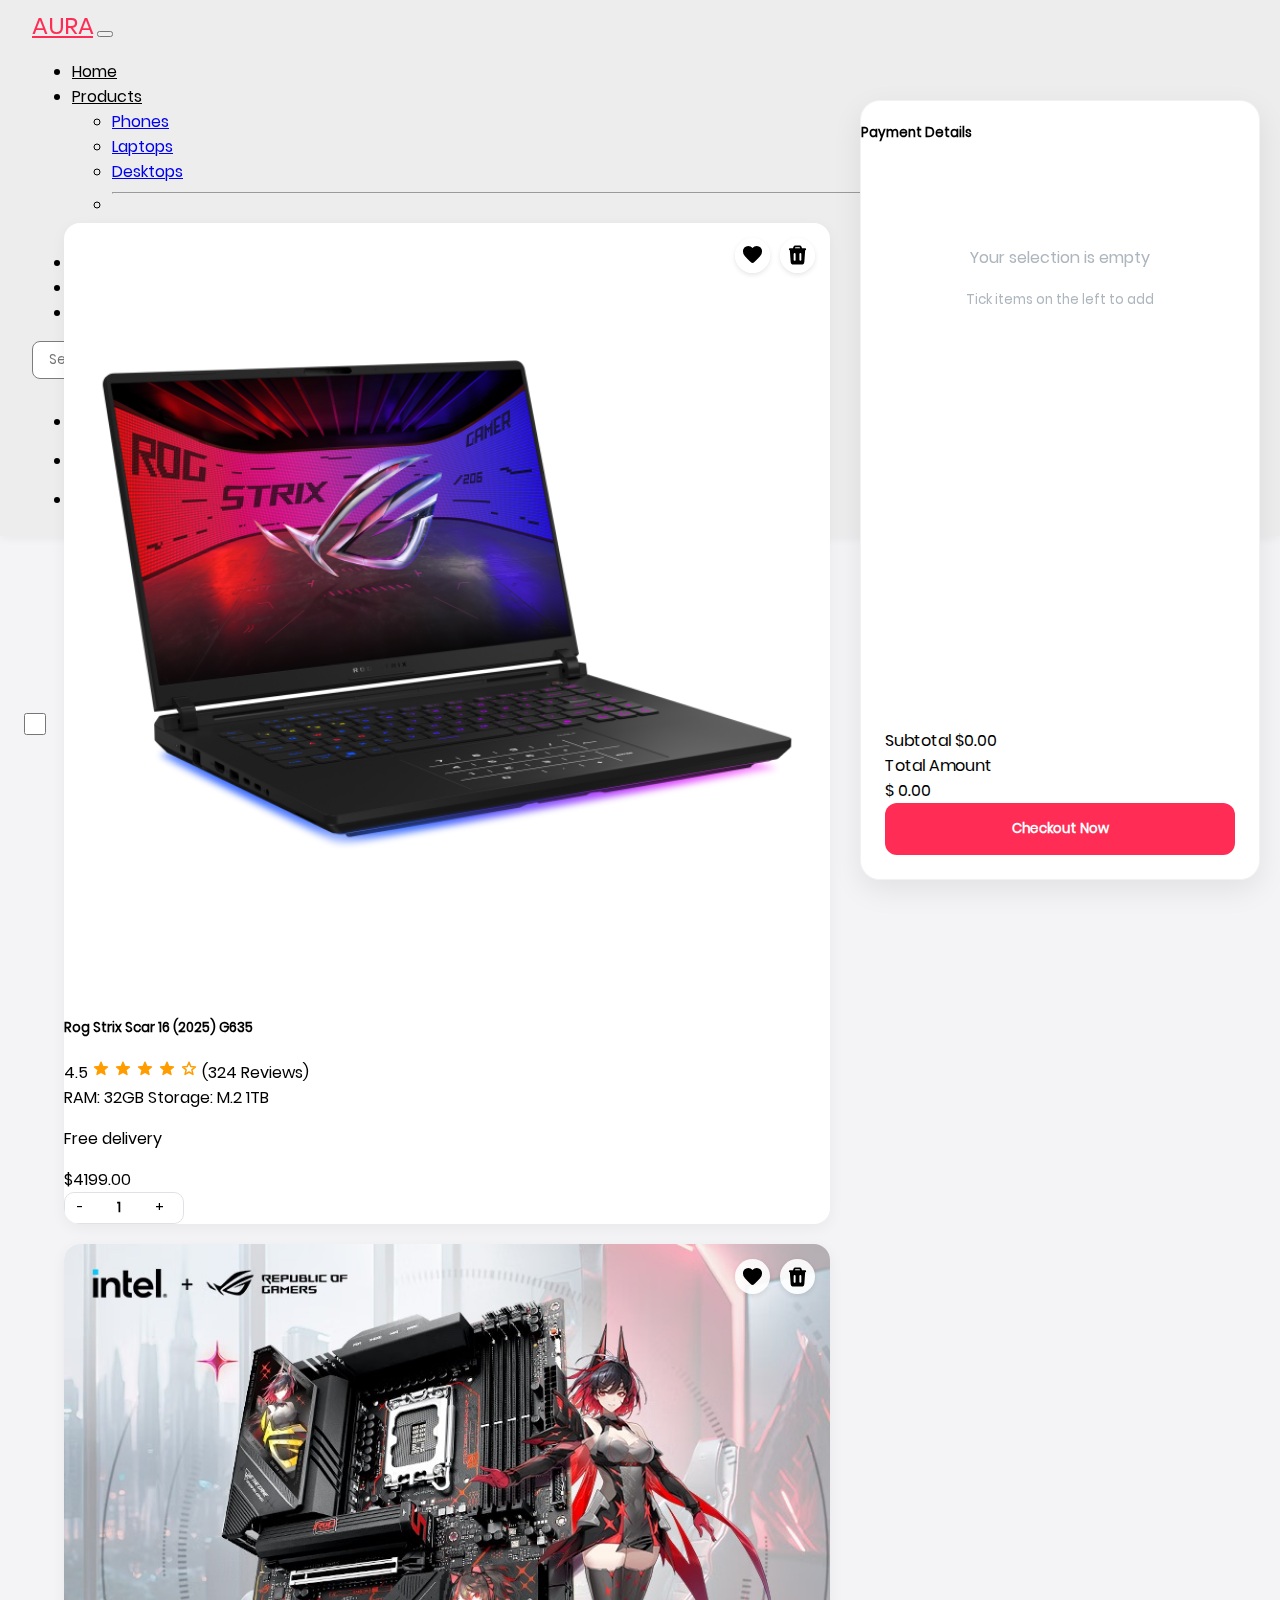
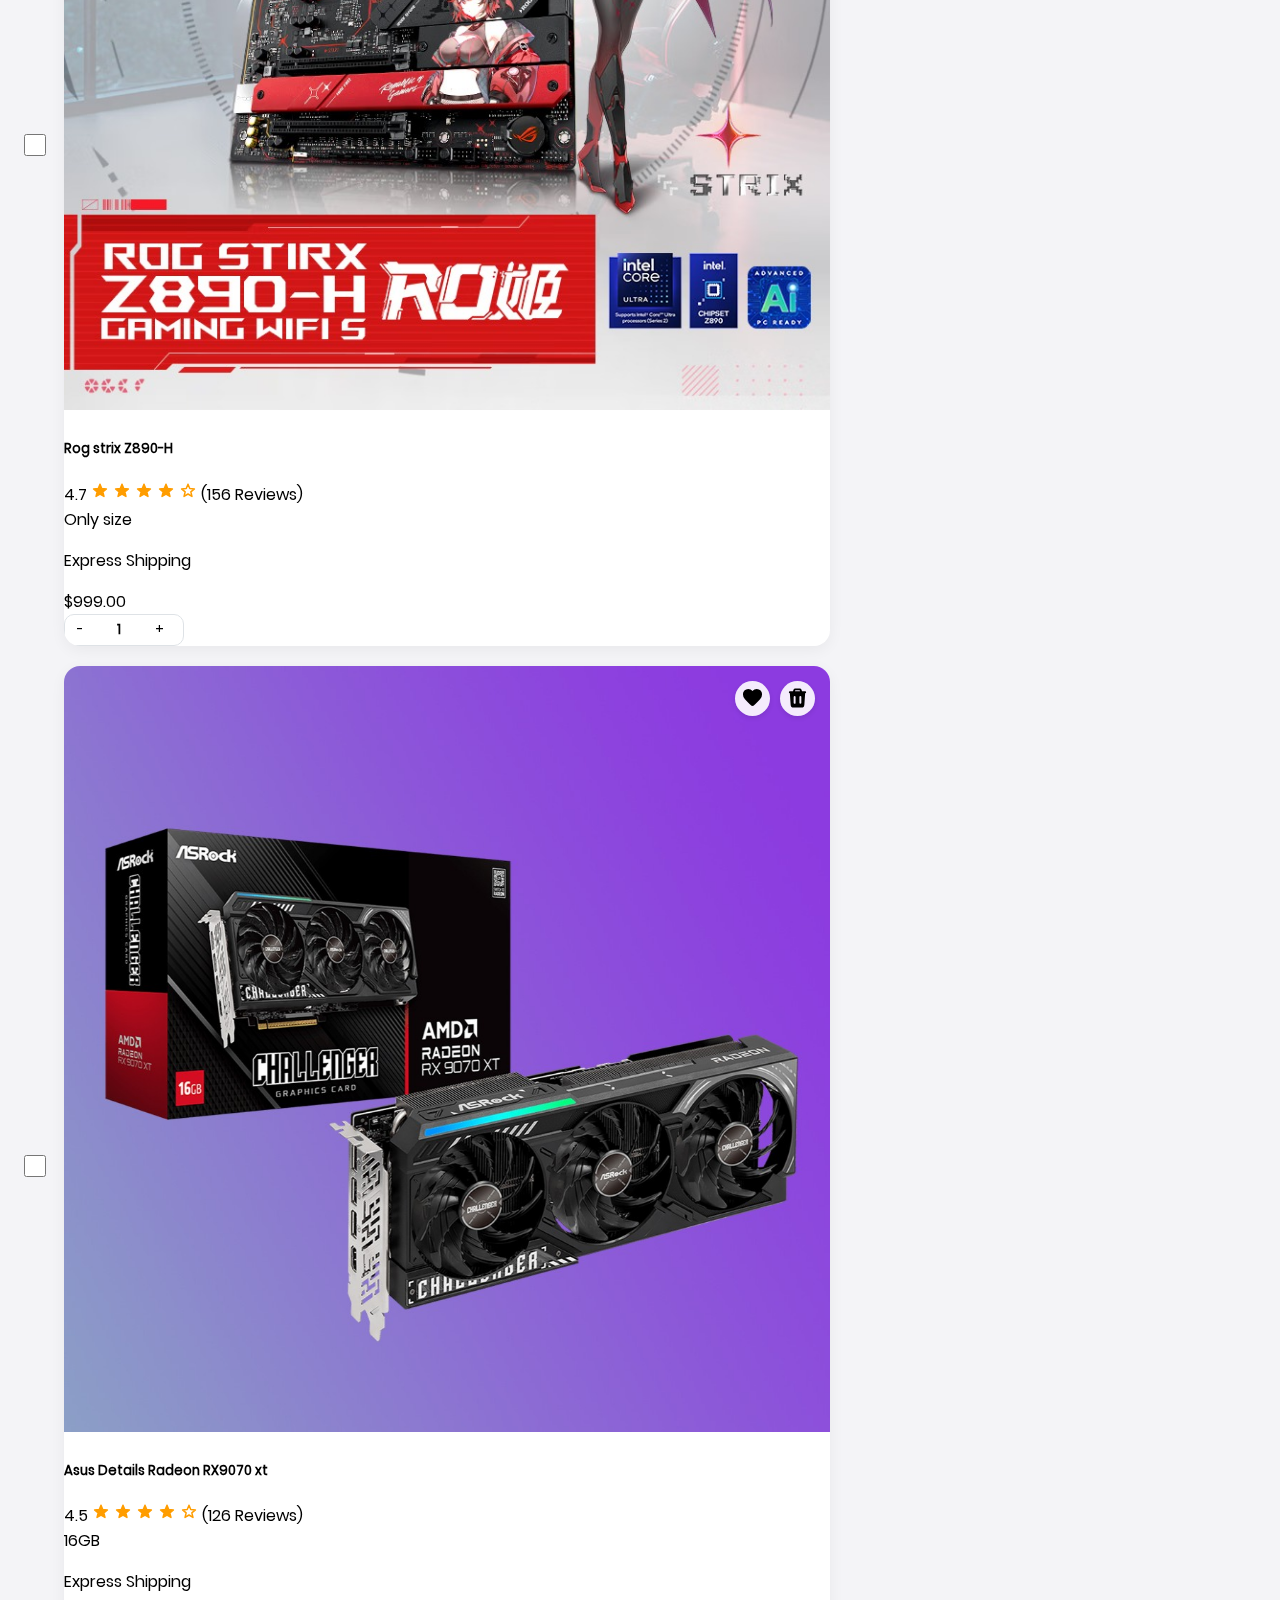
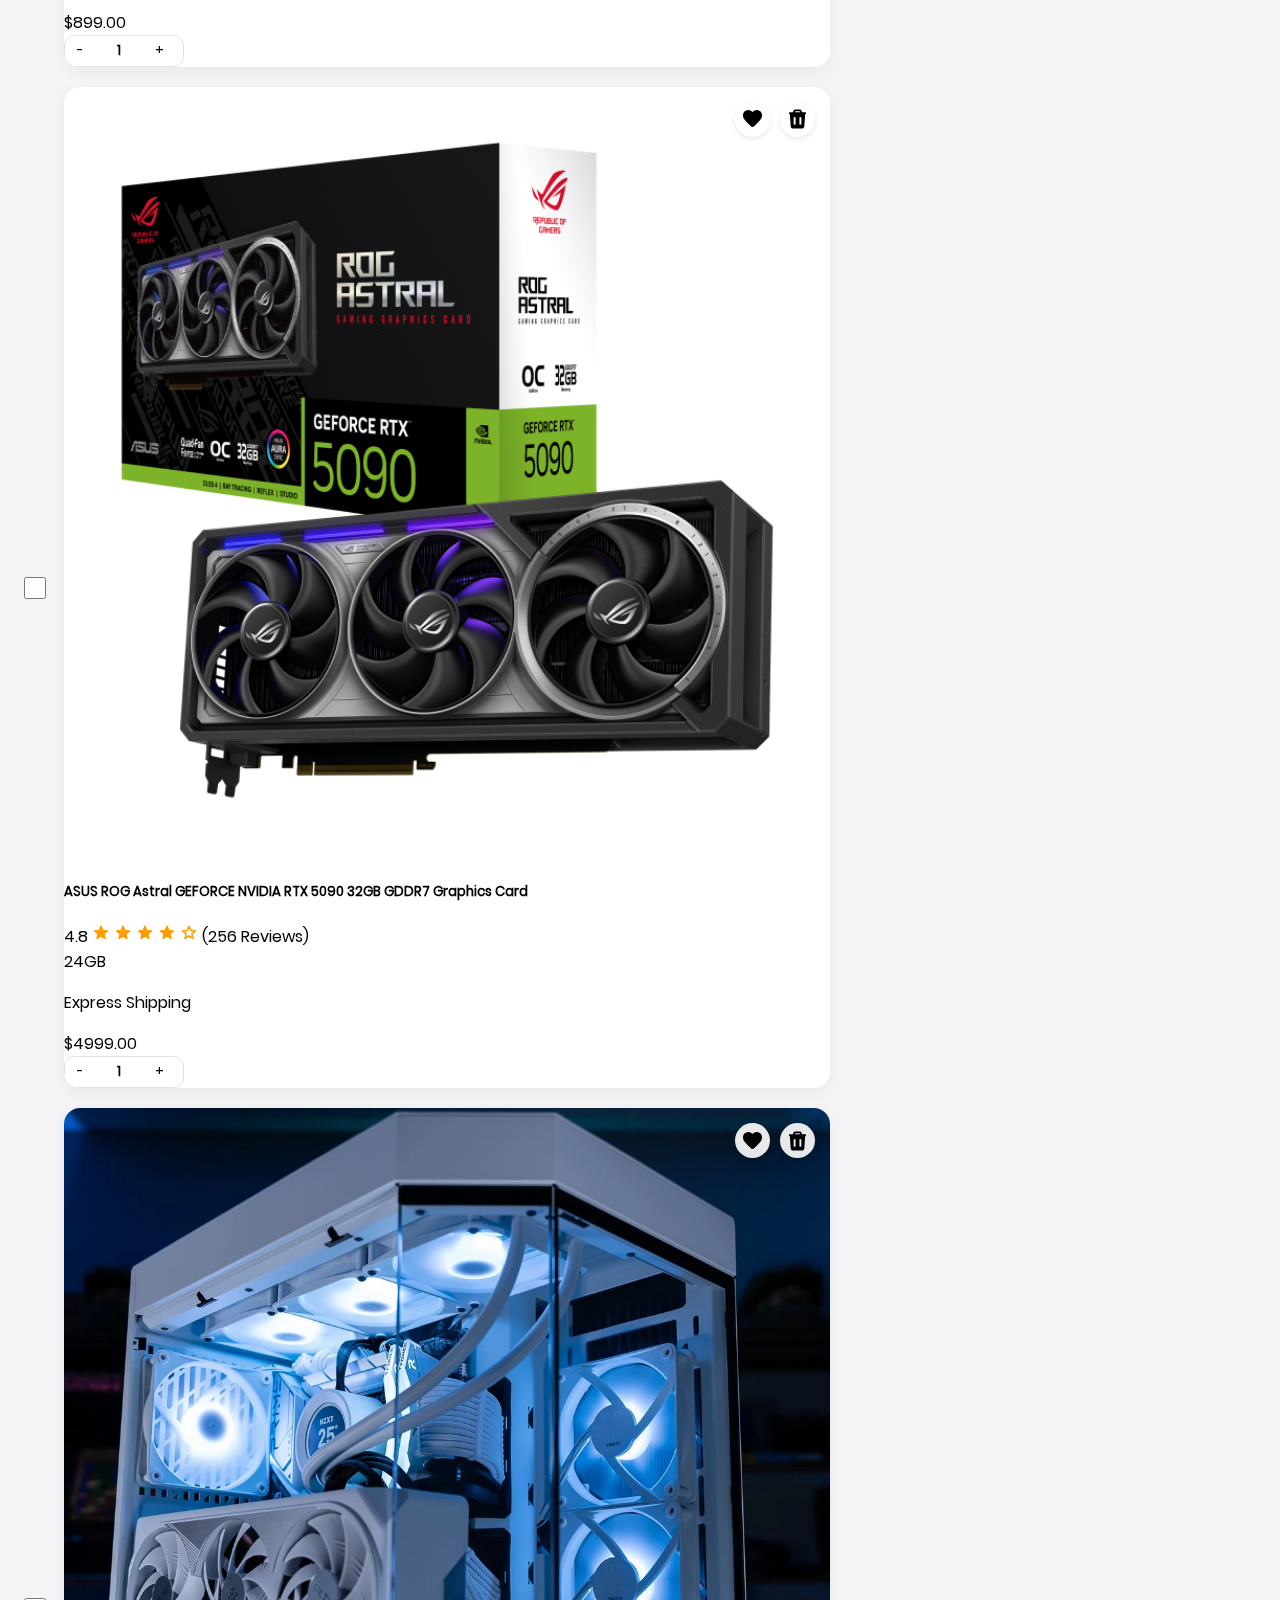
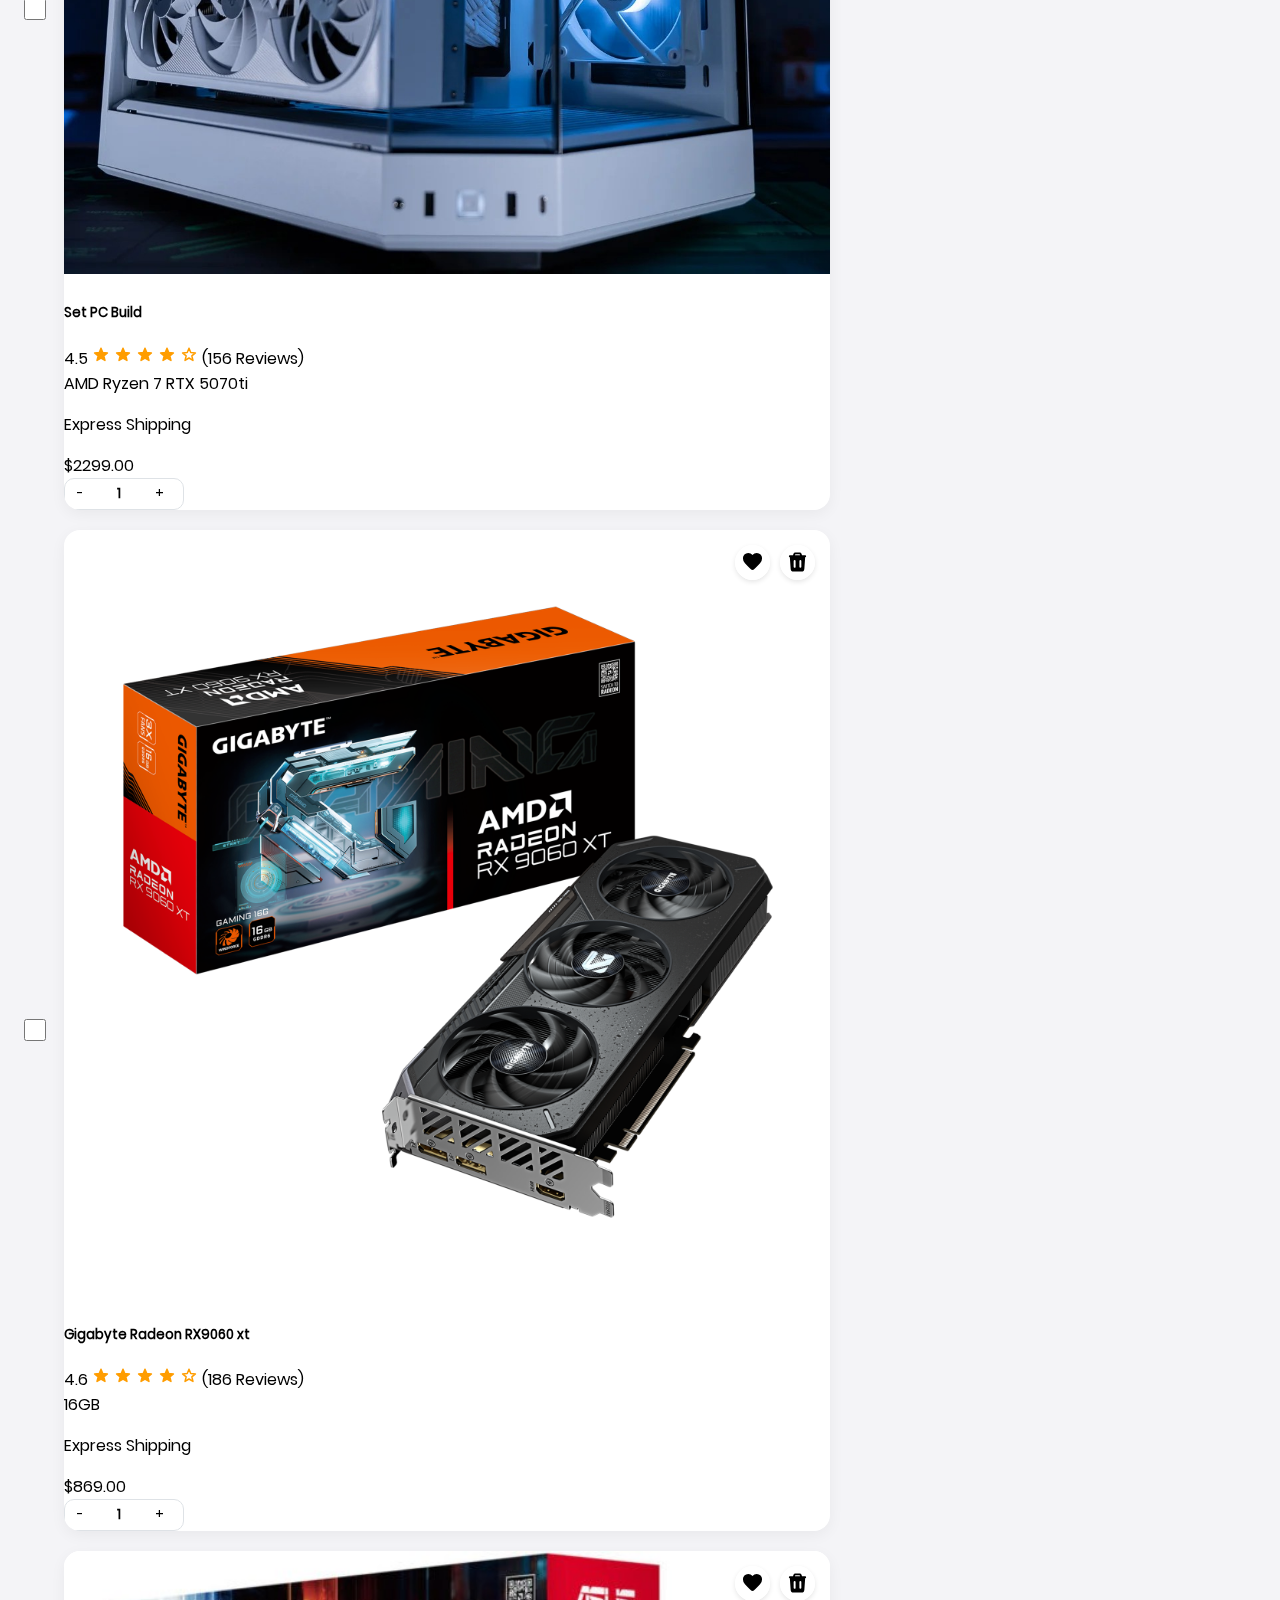
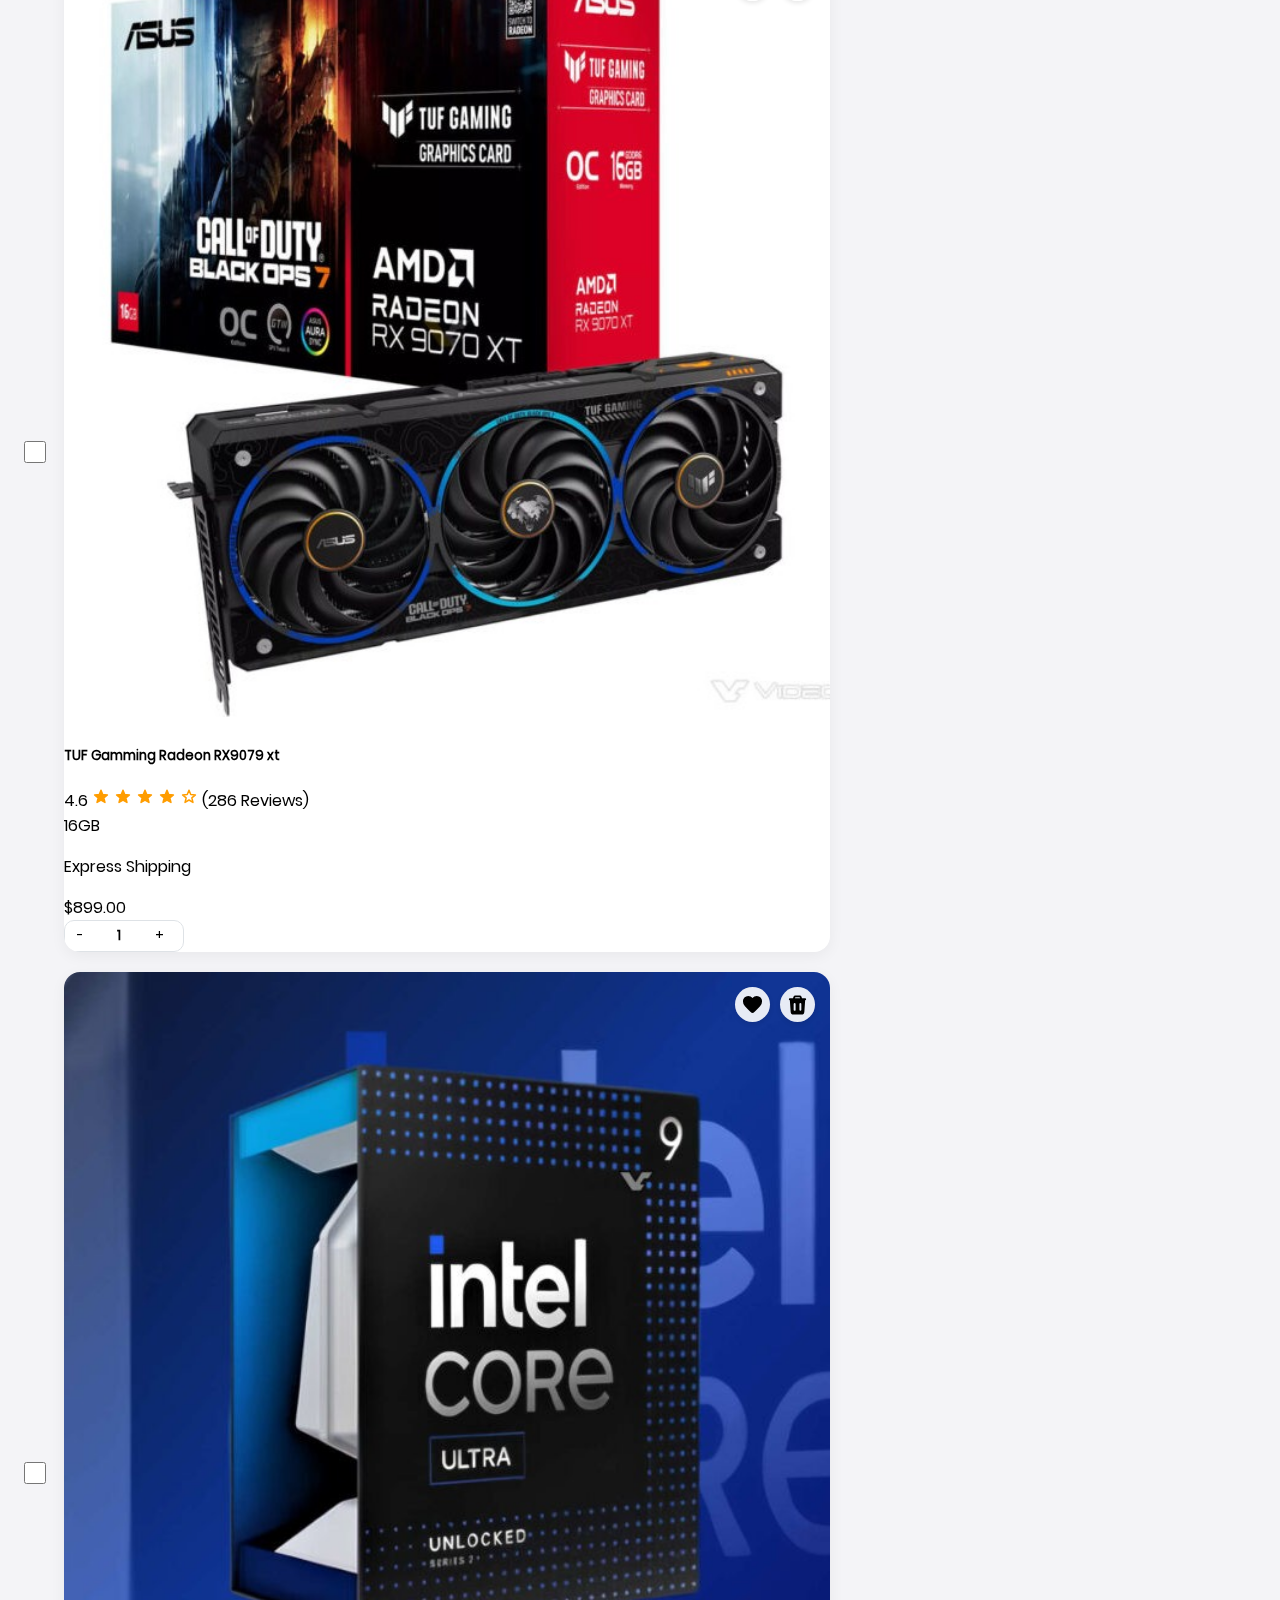
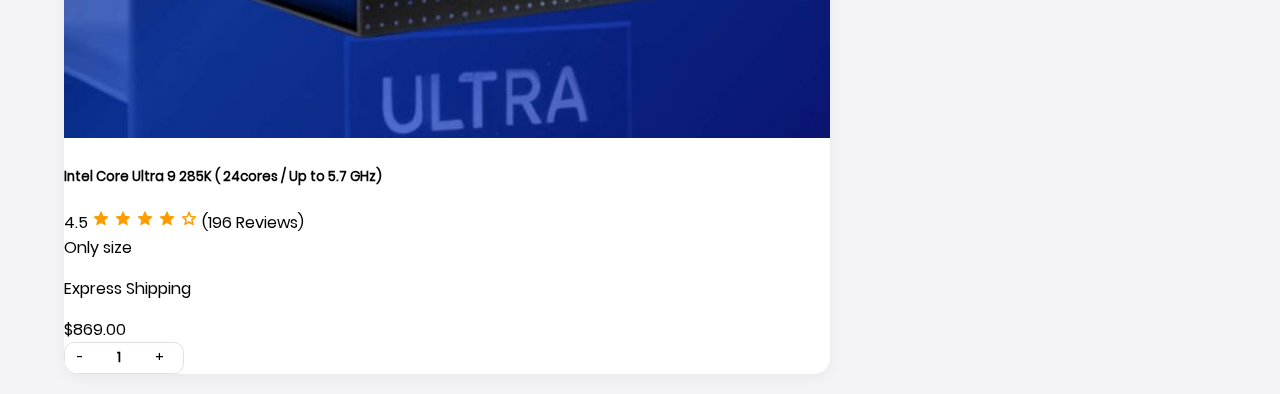
<file: carts/carts.html>
<!DOCTYPE html>
<html lang="en">

<head>
    <meta charset="UTF-8">
    <meta name="viewport" content="width=device-width, initial-scale=1.0">
    <title>Repeat Order - Rog Strix</title>
    <link href="https://cdn.jsdelivr.net/npm/bootstrap@5.3.8/dist/css/bootstrap.min.css" rel="stylesheet" integrity="sha384-sRIl4kxILFvY47J16cr9ZwB07vP4J8+LH7qKQnuqkuIAvNWLzeN8tE5YBujZqJLB" crossorigin="anonymous">
    <link rel="stylesheet" href="../nav/nav_style.css">
    <link rel="stylesheet" href="carts.css">
</head>

<body>
    <nav class="fixed-top" id="navbar"></nav>
    <div class="container-custom">
        <div class="main-wrapper">
            <div class="products-section">
                <div class="d-flex justify-content-between align-items-center mb-4">
                    <h1 class="h3 fw-bold text-dark mb-0">Repeat Your Order</h1>
                    <div class="d-flex align-items-center gap-2 bg-white px-3 py-2 rounded-3 shadow-sm">
                        <input type="checkbox" id="selectAll" onclick="toggleAll(this)">
                        <label for="selectAll" class="fw-medium cursor-pointer">Select All Items</label>
                    </div>
                </div>

                <main id="order-summary">
                    <!-- Item 1 -->
                    <div class="item-pro">
                        <input class="item-checkbox" type="checkbox" id="p1" onclick="updateOrder(this)">
                        <div class="card">
                            <div class="row g-0">
                                <div class="col-md-3">
                                    <img src="../Images/P1.png" class="img-card" alt="Laptop">
                                </div>
                                <div class="col-md-9">
                                    <div class="card-body">
                                        <div class="heart-trash">
                                            <button>
                                                <svg xmlns="http://www.w3.org/2000/svg" width="24" height="24" viewBox="0 0 24 24">
                                                    <path fill="currentColor" d="M12 20.325q-.35 0-.712-.125t-.638-.4l-1.725-1.575q-2.65-2.425-4.788-4.812T2 8.15Q2 5.8 3.575 4.225T7.5 2.65q1.325 0 2.5.562t2 1.538q.825-.975 2-1.537t2.5-.563q2.35 0 3.925 1.575T22 8.15q0 2.875-2.125 5.275T15.05 18.25l-1.7 1.55q-.275.275-.637.4t-.713.125" /></svg>
                                            </button>
                                            <button>
                                                <svg xmlns="http://www.w3.org/2000/svg" width="24" height="24" viewBox="0 0 24 24">
                                                    <g fill="none" fill-rule="evenodd">
                                                        <path d="m12.593 23.258l-.011.002l-.071.035l-.02.004l-.014-.004l-.071-.035q-.016-.005-.024.005l-.004.01l-.017.428l.005.02l.01.013l.104.074l.015.004l.012-.004l.104-.074l.012-.016l.004-.017l-.017-.427q-.004-.016-.017-.018m.265-.113l-.013.002l-.185.093l-.01.01l-.003.011l.018.43l.005.012l.008.007l.201.093q.019.005.029-.008l.004-.014l-.034-.614q-.005-.018-.02-.022m-.715.002a.02.02 0 0 0-.027.006l-.006.014l-.034.614q.001.018.017.024l.015-.002l.201-.093l.01-.008l.004-.011l.017-.43l-.003-.012l-.01-.01z" />
                                                        <path fill="currentColor" d="M14.28 2a2 2 0 0 1 1.897 1.368L16.72 5H20a1 1 0 1 1 0 2l-.003.071l-.867 12.143A3 3 0 0 1 16.138 22H7.862a3 3 0 0 1-2.992-2.786L4.003 7.07L4 7a1 1 0 0 1 0-2h3.28l.543-1.632A2 2 0 0 1 9.721 2zM9 10a1 1 0 0 0-.993.883L8 11v6a1 1 0 0 0 1.993.117L10 17v-6a1 1 0 0 0-1-1m6 0a1 1 0 0 0-1 1v6a1 1 0 1 0 2 0v-6a1 1 0 0 0-1-1m-.72-6H9.72l-.333 1h5.226z" />
                                                    </g>
                                                </svg>
                                            </button>
                                        </div>
                                        <h5 class="card-title fw-bold pe-5">Rog Strix Scar 16 (2025) G635</h5>
                                        <div class="d-flex align-items-center gap-2 mb-2 text-warning">
                                            <span class="text-dark fw-bold">4.5</span>
                                            <svg xmlns="http://www.w3.org/2000/svg" width="18" height="18" viewBox="0 0 24 24">
                                                <path fill="#ff9d00" d="M12 3l2.35 5.76l6.21 0.46l-4.76 4.02l1.49 6.04l-5.29 -3.28l-5.29 3.28l1.49 -6.04l-4.76 -4.02l6.21 -0.46Z" />
                                                <path fill="none" stroke="#ff9d00" stroke-linecap="round" stroke-linejoin="round" stroke-width="2" d="M12 3l-2.35 5.76l-6.21 0.46l4.76 4.02l-1.49 6.04l5.29 -3.28M12 3l2.35 5.76l6.21 0.46l-4.76 4.02l1.49 6.04l-5.29 -3.28" /></svg>
                                            <svg xmlns="http://www.w3.org/2000/svg" width="18" height="18" viewBox="0 0 24 24">
                                                <path fill="#ff9d00" d="M12 3l2.35 5.76l6.21 0.46l-4.76 4.02l1.49 6.04l-5.29 -3.28l-5.29 3.28l1.49 -6.04l-4.76 -4.02l6.21 -0.46Z" />
                                                <path fill="none" stroke="#ff9d00" stroke-linecap="round" stroke-linejoin="round" stroke-width="2" d="M12 3l-2.35 5.76l-6.21 0.46l4.76 4.02l-1.49 6.04l5.29 -3.28M12 3l2.35 5.76l6.21 0.46l-4.76 4.02l1.49 6.04l-5.29 -3.28" /></svg>
                                            <svg xmlns="http://www.w3.org/2000/svg" width="18" height="18" viewBox="0 0 24 24">
                                                <path fill="#ff9d00" d="M12 3l2.35 5.76l6.21 0.46l-4.76 4.02l1.49 6.04l-5.29 -3.28l-5.29 3.28l1.49 -6.04l-4.76 -4.02l6.21 -0.46Z" />
                                                <path fill="none" stroke="#ff9d00" stroke-linecap="round" stroke-linejoin="round" stroke-width="2" d="M12 3l-2.35 5.76l-6.21 0.46l4.76 4.02l-1.49 6.04l5.29 -3.28M12 3l2.35 5.76l6.21 0.46l-4.76 4.02l1.49 6.04l-5.29 -3.28" /></svg>
                                            <svg xmlns="http://www.w3.org/2000/svg" width="18" height="18" viewBox="0 0 24 24">
                                                <path fill="#ff9d00" d="M12 3l2.35 5.76l6.21 0.46l-4.76 4.02l1.49 6.04l-5.29 -3.28l-5.29 3.28l1.49 -6.04l-4.76 -4.02l6.21 -0.46Z" />
                                                <path fill="none" stroke="#ff9d00" stroke-linecap="round" stroke-linejoin="round" stroke-width="2" d="M12 3l-2.35 5.76l-6.21 0.46l4.76 4.02l-1.49 6.04l5.29 -3.28M12 3l2.35 5.76l6.21 0.46l-4.76 4.02l1.49 6.04l-5.29 -3.28" /></svg>
                                            <svg xmlns="http://www.w3.org/2000/svg" width="18" height="18" viewBox="0 0 24 24">
                                                <path fill="#ff9d00" fill-opacity="0" d="M12 3l2.35 5.76l6.21 0.46l-4.76 4.02l1.49 6.04l-5.29 -3.28l-5.29 3.28l1.49 -6.04l-4.76 -4.02l6.21 -0.46Z" />
                                                <path fill="none" stroke="#ff9d00" stroke-linecap="round" stroke-linejoin="round" stroke-width="2" d="M12 3l-2.35 5.76l-6.21 0.46l4.76 4.02l-1.49 6.04l5.29 -3.28M12 3l2.35 5.76l6.21 0.46l-4.76 4.02l1.49 6.04l-5.29 -3.28" /></svg>
                                            <span class="text-secondary small ms-1">(324 Reviews)</span>
                                        </div>
                                        <div class="text-secondary small mb-3">
                                            <span class="badge bg-light text-dark border me-2">RAM: 32GB</span>
                                            <span class="badge bg-light text-dark border">Storage: M.2 1TB</span>
                                            <p class="text-success mt-2 mb-0"><i class="bi bi-truck me-1"></i>Free delivery</p>
                                        </div>
                                        <div class="d-flex justify-content-between align-items-center">
                                            <span class="h4 fw-bold text-danger mb-0 price">$4199.00</span>
                                            <div class="input-group quantity-grp">
                                                <button class="btn" type="button" onclick="decrement(this)">-</button>
                                                <input type="text" class="form-control qty-input" value="1" readonly>
                                                <button class="btn" type="button" onclick="increment(this)">+</button>
                                            </div>
                                        </div>
                                    </div>
                                </div>
                            </div>
                        </div>
                    </div>

                    <!-- Item 2 -->
                    <div class="item-pro">
                        <input class="item-checkbox" type="checkbox" id="p2" onclick="updateOrder(this)">
                        <div class="card">
                            <div class="row g-0">
                                <div class="col-md-3">
                                    <img src="../Images/P2.jpg" class="img-card" alt="Monitor">
                                </div>
                                <div class="col-md-9">
                                    <div class="card-body">
                                        <div class="heart-trash">
                                            <button>
                                                <svg xmlns="http://www.w3.org/2000/svg" width="24" height="24" viewBox="0 0 24 24">
                                                    <path fill="currentColor" d="M12 20.325q-.35 0-.712-.125t-.638-.4l-1.725-1.575q-2.65-2.425-4.788-4.812T2 8.15Q2 5.8 3.575 4.225T7.5 2.65q1.325 0 2.5.562t2 1.538q.825-.975 2-1.537t2.5-.563q2.35 0 3.925 1.575T22 8.15q0 2.875-2.125 5.275T15.05 18.25l-1.7 1.55q-.275.275-.637.4t-.713.125" /></svg>
                                            </button>
                                            <button>
                                                <svg xmlns="http://www.w3.org/2000/svg" width="24" height="24" viewBox="0 0 24 24">
                                                    <g fill="none" fill-rule="evenodd">
                                                        <path d="m12.593 23.258l-.011.002l-.071.035l-.02.004l-.014-.004l-.071-.035q-.016-.005-.024.005l-.004.01l-.017.428l.005.02l.01.013l.104.074l.015.004l.012-.004l.104-.074l.012-.016l.004-.017l-.017-.427q-.004-.016-.017-.018m.265-.113l-.013.002l-.185.093l-.01.01l-.003.011l.018.43l.005.012l.008.007l.201.093q.019.005.029-.008l.004-.014l-.034-.614q-.005-.018-.02-.022m-.715.002a.02.02 0 0 0-.027.006l-.006.014l-.034.614q.001.018.017.024l.015-.002l.201-.093l.01-.008l.004-.011l.017-.43l-.003-.012l-.01-.01z" />
                                                        <path fill="currentColor" d="M14.28 2a2 2 0 0 1 1.897 1.368L16.72 5H20a1 1 0 1 1 0 2l-.003.071l-.867 12.143A3 3 0 0 1 16.138 22H7.862a3 3 0 0 1-2.992-2.786L4.003 7.07L4 7a1 1 0 0 1 0-2h3.28l.543-1.632A2 2 0 0 1 9.721 2zM9 10a1 1 0 0 0-.993.883L8 11v6a1 1 0 0 0 1.993.117L10 17v-6a1 1 0 0 0-1-1m6 0a1 1 0 0 0-1 1v6a1 1 0 1 0 2 0v-6a1 1 0 0 0-1-1m-.72-6H9.72l-.333 1h5.226z" />
                                                    </g>
                                                </svg>
                                            </button>
                                        </div>
                                        <h5 class="card-title fw-bold pe-5">Rog strix Z890-H</h5>
                                        <div class="d-flex align-items-center gap-2 mb-2 text-warning">
                                            <span class="text-dark fw-bold">4.7</span>
                                            <svg xmlns="http://www.w3.org/2000/svg" width="18" height="18" viewBox="0 0 24 24">
                                                <path fill="#ff9d00" d="M12 3l2.35 5.76l6.21 0.46l-4.76 4.02l1.49 6.04l-5.29 -3.28l-5.29 3.28l1.49 -6.04l-4.76 -4.02l6.21 -0.46Z" />
                                                <path fill="none" stroke="#ff9d00" stroke-linecap="round" stroke-linejoin="round" stroke-width="2" d="M12 3l-2.35 5.76l-6.21 0.46l4.76 4.02l-1.49 6.04l5.29 -3.28M12 3l2.35 5.76l6.21 0.46l-4.76 4.02l1.49 6.04l-5.29 -3.28" /></svg>
                                            <svg xmlns="http://www.w3.org/2000/svg" width="18" height="18" viewBox="0 0 24 24">
                                                <path fill="#ff9d00" d="M12 3l2.35 5.76l6.21 0.46l-4.76 4.02l1.49 6.04l-5.29 -3.28l-5.29 3.28l1.49 -6.04l-4.76 -4.02l6.21 -0.46Z" />
                                                <path fill="none" stroke="#ff9d00" stroke-linecap="round" stroke-linejoin="round" stroke-width="2" d="M12 3l-2.35 5.76l-6.21 0.46l4.76 4.02l-1.49 6.04l5.29 -3.28M12 3l2.35 5.76l6.21 0.46l-4.76 4.02l1.49 6.04l-5.29 -3.28" /></svg>
                                            <svg xmlns="http://www.w3.org/2000/svg" width="18" height="18" viewBox="0 0 24 24">
                                                <path fill="#ff9d00" d="M12 3l2.35 5.76l6.21 0.46l-4.76 4.02l1.49 6.04l-5.29 -3.28l-5.29 3.28l1.49 -6.04l-4.76 -4.02l6.21 -0.46Z" />
                                                <path fill="none" stroke="#ff9d00" stroke-linecap="round" stroke-linejoin="round" stroke-width="2" d="M12 3l-2.35 5.76l-6.21 0.46l4.76 4.02l-1.49 6.04l5.29 -3.28M12 3l2.35 5.76l6.21 0.46l-4.76 4.02l1.49 6.04l-5.29 -3.28" /></svg>
                                            <svg xmlns="http://www.w3.org/2000/svg" width="18" height="18" viewBox="0 0 24 24">
                                                <path fill="#ff9d00" d="M12 3l2.35 5.76l6.21 0.46l-4.76 4.02l1.49 6.04l-5.29 -3.28l-5.29 3.28l1.49 -6.04l-4.76 -4.02l6.21 -0.46Z" />
                                                <path fill="none" stroke="#ff9d00" stroke-linecap="round" stroke-linejoin="round" stroke-width="2" d="M12 3l-2.35 5.76l-6.21 0.46l4.76 4.02l-1.49 6.04l5.29 -3.28M12 3l2.35 5.76l6.21 0.46l-4.76 4.02l1.49 6.04l-5.29 -3.28" /></svg>
                                            <svg xmlns="http://www.w3.org/2000/svg" width="18" height="18" viewBox="0 0 24 24">
                                                <path fill="#ff9d00" fill-opacity="0" d="M12 3l2.35 5.76l6.21 0.46l-4.76 4.02l1.49 6.04l-5.29 -3.28l-5.29 3.28l1.49 -6.04l-4.76 -4.02l6.21 -0.46Z" />
                                                <path fill="none" stroke="#ff9d00" stroke-linecap="round" stroke-linejoin="round" stroke-width="2" d="M12 3l-2.35 5.76l-6.21 0.46l4.76 4.02l-1.49 6.04l5.29 -3.28M12 3l2.35 5.76l6.21 0.46l-4.76 4.02l1.49 6.04l-5.29 -3.28" /></svg>
                                            <span class="text-secondary small ms-1">(156 Reviews)</span>
                                        </div>
                                        <div class="text-secondary small mb-3">
                                            <span class="badge bg-light text-dark border me-2">Only size</span>
                                            <span class="badge bg-light text-dark border"></span>
                                            <p class="text-success mt-2 mb-0"><i class="bi bi-truck me-1"></i>Express Shipping</p>
                                        </div>
                                        <div class="d-flex justify-content-between align-items-center">
                                            <span class="h4 fw-bold text-danger mb-0 price">$999.00</span>
                                            <div class="input-group quantity-grp">
                                                <button class="btn" type="button" onclick="decrement(this)">-</button>
                                                <input type="text" class="form-control qty-input" value="1" readonly>
                                                <button class="btn" type="button" onclick="increment(this)">+</button>
                                            </div>
                                        </div>
                                    </div>
                                </div>
                            </div>
                        </div>
                    </div>

                    <!-- Item 3 -->
                    <div class="item-pro">
                        <input class="item-checkbox" type="checkbox" id="p3" onclick="updateOrder(this)">
                        <div class="card">
                            <div class="row g-0">
                                <div class="col-md-3">
                                    <img src="../Images/P3.jpg" class="img-card" alt="Monitor">
                                </div>
                                <div class="col-md-9">
                                    <div class="card-body">
                                        <div class="heart-trash">
                                            <button>
                                                <svg xmlns="http://www.w3.org/2000/svg" width="24" height="24" viewBox="0 0 24 24">
                                                    <path fill="currentColor" d="M12 20.325q-.35 0-.712-.125t-.638-.4l-1.725-1.575q-2.65-2.425-4.788-4.812T2 8.15Q2 5.8 3.575 4.225T7.5 2.65q1.325 0 2.5.562t2 1.538q.825-.975 2-1.537t2.5-.563q2.35 0 3.925 1.575T22 8.15q0 2.875-2.125 5.275T15.05 18.25l-1.7 1.55q-.275.275-.637.4t-.713.125" /></svg>
                                            </button>
                                            <button>
                                                <svg xmlns="http://www.w3.org/2000/svg" width="24" height="24" viewBox="0 0 24 24">
                                                    <g fill="none" fill-rule="evenodd">
                                                        <path d="m12.593 23.258l-.011.002l-.071.035l-.02.004l-.014-.004l-.071-.035q-.016-.005-.024.005l-.004.01l-.017.428l.005.02l.01.013l.104.074l.015.004l.012-.004l.104-.074l.012-.016l.004-.017l-.017-.427q-.004-.016-.017-.018m.265-.113l-.013.002l-.185.093l-.01.01l-.003.011l.018.43l.005.012l.008.007l.201.093q.019.005.029-.008l.004-.014l-.034-.614q-.005-.018-.02-.022m-.715.002a.02.02 0 0 0-.027.006l-.006.014l-.034.614q.001.018.017.024l.015-.002l.201-.093l.01-.008l.004-.011l.017-.43l-.003-.012l-.01-.01z" />
                                                        <path fill="currentColor" d="M14.28 2a2 2 0 0 1 1.897 1.368L16.72 5H20a1 1 0 1 1 0 2l-.003.071l-.867 12.143A3 3 0 0 1 16.138 22H7.862a3 3 0 0 1-2.992-2.786L4.003 7.07L4 7a1 1 0 0 1 0-2h3.28l.543-1.632A2 2 0 0 1 9.721 2zM9 10a1 1 0 0 0-.993.883L8 11v6a1 1 0 0 0 1.993.117L10 17v-6a1 1 0 0 0-1-1m6 0a1 1 0 0 0-1 1v6a1 1 0 1 0 2 0v-6a1 1 0 0 0-1-1m-.72-6H9.72l-.333 1h5.226z" />
                                                    </g>
                                                </svg>
                                            </button>
                                        </div>
                                        <h5 class="card-title fw-bold pe-5">Asus Details Radeon RX9070 xt</h5>
                                        <div class="d-flex align-items-center gap-2 mb-2 text-warning">
                                            <span class="text-dark fw-bold">4.5</span>
                                            <svg xmlns="http://www.w3.org/2000/svg" width="18" height="18" viewBox="0 0 24 24">
                                                <path fill="#ff9d00" d="M12 3l2.35 5.76l6.21 0.46l-4.76 4.02l1.49 6.04l-5.29 -3.28l-5.29 3.28l1.49 -6.04l-4.76 -4.02l6.21 -0.46Z" />
                                                <path fill="none" stroke="#ff9d00" stroke-linecap="round" stroke-linejoin="round" stroke-width="2" d="M12 3l-2.35 5.76l-6.21 0.46l4.76 4.02l-1.49 6.04l5.29 -3.28M12 3l2.35 5.76l6.21 0.46l-4.76 4.02l1.49 6.04l-5.29 -3.28" /></svg>
                                            <svg xmlns="http://www.w3.org/2000/svg" width="18" height="18" viewBox="0 0 24 24">
                                                <path fill="#ff9d00" d="M12 3l2.35 5.76l6.21 0.46l-4.76 4.02l1.49 6.04l-5.29 -3.28l-5.29 3.28l1.49 -6.04l-4.76 -4.02l6.21 -0.46Z" />
                                                <path fill="none" stroke="#ff9d00" stroke-linecap="round" stroke-linejoin="round" stroke-width="2" d="M12 3l-2.35 5.76l-6.21 0.46l4.76 4.02l-1.49 6.04l5.29 -3.28M12 3l2.35 5.76l6.21 0.46l-4.76 4.02l1.49 6.04l-5.29 -3.28" /></svg>
                                            <svg xmlns="http://www.w3.org/2000/svg" width="18" height="18" viewBox="0 0 24 24">
                                                <path fill="#ff9d00" d="M12 3l2.35 5.76l6.21 0.46l-4.76 4.02l1.49 6.04l-5.29 -3.28l-5.29 3.28l1.49 -6.04l-4.76 -4.02l6.21 -0.46Z" />
                                                <path fill="none" stroke="#ff9d00" stroke-linecap="round" stroke-linejoin="round" stroke-width="2" d="M12 3l-2.35 5.76l-6.21 0.46l4.76 4.02l-1.49 6.04l5.29 -3.28M12 3l2.35 5.76l6.21 0.46l-4.76 4.02l1.49 6.04l-5.29 -3.28" /></svg>
                                            <svg xmlns="http://www.w3.org/2000/svg" width="18" height="18" viewBox="0 0 24 24">
                                                <path fill="#ff9d00" d="M12 3l2.35 5.76l6.21 0.46l-4.76 4.02l1.49 6.04l-5.29 -3.28l-5.29 3.28l1.49 -6.04l-4.76 -4.02l6.21 -0.46Z" />
                                                <path fill="none" stroke="#ff9d00" stroke-linecap="round" stroke-linejoin="round" stroke-width="2" d="M12 3l-2.35 5.76l-6.21 0.46l4.76 4.02l-1.49 6.04l5.29 -3.28M12 3l2.35 5.76l6.21 0.46l-4.76 4.02l1.49 6.04l-5.29 -3.28" /></svg>
                                            <svg xmlns="http://www.w3.org/2000/svg" width="18" height="18" viewBox="0 0 24 24">
                                                <path fill="#ff9d00" fill-opacity="0" d="M12 3l2.35 5.76l6.21 0.46l-4.76 4.02l1.49 6.04l-5.29 -3.28l-5.29 3.28l1.49 -6.04l-4.76 -4.02l6.21 -0.46Z" />
                                                <path fill="none" stroke="#ff9d00" stroke-linecap="round" stroke-linejoin="round" stroke-width="2" d="M12 3l-2.35 5.76l-6.21 0.46l4.76 4.02l-1.49 6.04l5.29 -3.28M12 3l2.35 5.76l6.21 0.46l-4.76 4.02l1.49 6.04l-5.29 -3.28" /></svg>
                                            <span class="text-secondary small ms-1">(126 Reviews)</span>
                                        </div>
                                        <div class="text-secondary small mb-3">
                                            <span class="badge bg-light text-dark border me-2">16GB</span>
                                            <span class="badge bg-light text-dark border"></span>
                                            <p class="text-success mt-2 mb-0"><i class="bi bi-truck me-1"></i>Express Shipping</p>
                                        </div>
                                        <div class="d-flex justify-content-between align-items-center">
                                            <span class="h4 fw-bold text-danger mb-0 price">$899.00</span>
                                            <div class="input-group quantity-grp">
                                                <button class="btn" type="button" onclick="decrement(this)">-</button>
                                                <input type="text" class="form-control qty-input" value="1" readonly>
                                                <button class="btn" type="button" onclick="increment(this)">+</button>
                                            </div>
                                        </div>
                                    </div>
                                </div>
                            </div>
                        </div>
                    </div>

                    <!-- Item 4 -->
                    <div class="item-pro">
                        <input class="item-checkbox" type="checkbox" id="p4" onclick="updateOrder(this)">
                        <div class="card">
                            <div class="row g-0">
                                <div class="col-md-3">
                                    <img src="../Images/P4.png" class="img-card" alt="Monitor">
                                </div>
                                <div class="col-md-9">
                                    <div class="card-body">
                                        <div class="heart-trash">
                                            <button>
                                                <svg xmlns="http://www.w3.org/2000/svg" width="24" height="24" viewBox="0 0 24 24">
                                                    <path fill="currentColor" d="M12 20.325q-.35 0-.712-.125t-.638-.4l-1.725-1.575q-2.65-2.425-4.788-4.812T2 8.15Q2 5.8 3.575 4.225T7.5 2.65q1.325 0 2.5.562t2 1.538q.825-.975 2-1.537t2.5-.563q2.35 0 3.925 1.575T22 8.15q0 2.875-2.125 5.275T15.05 18.25l-1.7 1.55q-.275.275-.637.4t-.713.125" /></svg>
                                            </button>
                                            <button>
                                                <svg xmlns="http://www.w3.org/2000/svg" width="24" height="24" viewBox="0 0 24 24">
                                                    <g fill="none" fill-rule="evenodd">
                                                        <path d="m12.593 23.258l-.011.002l-.071.035l-.02.004l-.014-.004l-.071-.035q-.016-.005-.024.005l-.004.01l-.017.428l.005.02l.01.013l.104.074l.015.004l.012-.004l.104-.074l.012-.016l.004-.017l-.017-.427q-.004-.016-.017-.018m.265-.113l-.013.002l-.185.093l-.01.01l-.003.011l.018.43l.005.012l.008.007l.201.093q.019.005.029-.008l.004-.014l-.034-.614q-.005-.018-.02-.022m-.715.002a.02.02 0 0 0-.027.006l-.006.014l-.034.614q.001.018.017.024l.015-.002l.201-.093l.01-.008l.004-.011l.017-.43l-.003-.012l-.01-.01z" />
                                                        <path fill="currentColor" d="M14.28 2a2 2 0 0 1 1.897 1.368L16.72 5H20a1 1 0 1 1 0 2l-.003.071l-.867 12.143A3 3 0 0 1 16.138 22H7.862a3 3 0 0 1-2.992-2.786L4.003 7.07L4 7a1 1 0 0 1 0-2h3.28l.543-1.632A2 2 0 0 1 9.721 2zM9 10a1 1 0 0 0-.993.883L8 11v6a1 1 0 0 0 1.993.117L10 17v-6a1 1 0 0 0-1-1m6 0a1 1 0 0 0-1 1v6a1 1 0 1 0 2 0v-6a1 1 0 0 0-1-1m-.72-6H9.72l-.333 1h5.226z" />
                                                    </g>
                                                </svg>
                                            </button>
                                        </div>
                                        <h5 class="card-title fw-bold pe-5">ASUS ROG Astral GEFORCE NVIDIA RTX 5090 32GB GDDR7 Graphics Card</h5>
                                        <div class="d-flex align-items-center gap-2 mb-2 text-warning">
                                            <span class="text-dark fw-bold">4.8</span>
                                            <svg xmlns="http://www.w3.org/2000/svg" width="18" height="18" viewBox="0 0 24 24">
                                                <path fill="#ff9d00" d="M12 3l2.35 5.76l6.21 0.46l-4.76 4.02l1.49 6.04l-5.29 -3.28l-5.29 3.28l1.49 -6.04l-4.76 -4.02l6.21 -0.46Z" />
                                                <path fill="none" stroke="#ff9d00" stroke-linecap="round" stroke-linejoin="round" stroke-width="2" d="M12 3l-2.35 5.76l-6.21 0.46l4.76 4.02l-1.49 6.04l5.29 -3.28M12 3l2.35 5.76l6.21 0.46l-4.76 4.02l1.49 6.04l-5.29 -3.28" /></svg>
                                            <svg xmlns="http://www.w3.org/2000/svg" width="18" height="18" viewBox="0 0 24 24">
                                                <path fill="#ff9d00" d="M12 3l2.35 5.76l6.21 0.46l-4.76 4.02l1.49 6.04l-5.29 -3.28l-5.29 3.28l1.49 -6.04l-4.76 -4.02l6.21 -0.46Z" />
                                                <path fill="none" stroke="#ff9d00" stroke-linecap="round" stroke-linejoin="round" stroke-width="2" d="M12 3l-2.35 5.76l-6.21 0.46l4.76 4.02l-1.49 6.04l5.29 -3.28M12 3l2.35 5.76l6.21 0.46l-4.76 4.02l1.49 6.04l-5.29 -3.28" /></svg>
                                            <svg xmlns="http://www.w3.org/2000/svg" width="18" height="18" viewBox="0 0 24 24">
                                                <path fill="#ff9d00" d="M12 3l2.35 5.76l6.21 0.46l-4.76 4.02l1.49 6.04l-5.29 -3.28l-5.29 3.28l1.49 -6.04l-4.76 -4.02l6.21 -0.46Z" />
                                                <path fill="none" stroke="#ff9d00" stroke-linecap="round" stroke-linejoin="round" stroke-width="2" d="M12 3l-2.35 5.76l-6.21 0.46l4.76 4.02l-1.49 6.04l5.29 -3.28M12 3l2.35 5.76l6.21 0.46l-4.76 4.02l1.49 6.04l-5.29 -3.28" /></svg>
                                            <svg xmlns="http://www.w3.org/2000/svg" width="18" height="18" viewBox="0 0 24 24">
                                                <path fill="#ff9d00" d="M12 3l2.35 5.76l6.21 0.46l-4.76 4.02l1.49 6.04l-5.29 -3.28l-5.29 3.28l1.49 -6.04l-4.76 -4.02l6.21 -0.46Z" />
                                                <path fill="none" stroke="#ff9d00" stroke-linecap="round" stroke-linejoin="round" stroke-width="2" d="M12 3l-2.35 5.76l-6.21 0.46l4.76 4.02l-1.49 6.04l5.29 -3.28M12 3l2.35 5.76l6.21 0.46l-4.76 4.02l1.49 6.04l-5.29 -3.28" /></svg>
                                            <svg xmlns="http://www.w3.org/2000/svg" width="18" height="18" viewBox="0 0 24 24">
                                                <path fill="#ff9d00" fill-opacity="0" d="M12 3l2.35 5.76l6.21 0.46l-4.76 4.02l1.49 6.04l-5.29 -3.28l-5.29 3.28l1.49 -6.04l-4.76 -4.02l6.21 -0.46Z" />
                                                <path fill="none" stroke="#ff9d00" stroke-linecap="round" stroke-linejoin="round" stroke-width="2" d="M12 3l-2.35 5.76l-6.21 0.46l4.76 4.02l-1.49 6.04l5.29 -3.28M12 3l2.35 5.76l6.21 0.46l-4.76 4.02l1.49 6.04l-5.29 -3.28" /></svg>
                                            <span class="text-secondary small ms-1">(256 Reviews)</span>
                                        </div>
                                        <div class="text-secondary small mb-3">
                                            <span class="badge bg-light text-dark border me-2">24GB</span>
                                            <span class="badge bg-light text-dark border"></span>
                                            <p class="text-success mt-2 mb-0"><i class="bi bi-truck me-1"></i>Express Shipping</p>
                                        </div>
                                        <div class="d-flex justify-content-between align-items-center">
                                            <span class="h4 fw-bold text-danger mb-0 price">$4999.00</span>
                                            <div class="input-group quantity-grp">
                                                <button class="btn" type="button" onclick="decrement(this)">-</button>
                                                <input type="text" class="form-control qty-input" value="1" readonly>
                                                <button class="btn" type="button" onclick="increment(this)">+</button>
                                            </div>
                                        </div>
                                    </div>
                                </div>
                            </div>
                        </div>
                    </div>

                    <!-- Item 5 -->
                    <div class="item-pro">
                        <input class="item-checkbox" type="checkbox" id="p5" onclick="updateOrder(this)">
                        <div class="card">
                            <div class="row g-0">
                                <div class="col-md-3">
                                    <img src="../Images/P5.jpg" class="img-card" alt="Monitor">
                                </div>
                                <div class="col-md-9">
                                    <div class="card-body">
                                        <div class="heart-trash">
                                            <button>
                                                <svg xmlns="http://www.w3.org/2000/svg" width="24" height="24" viewBox="0 0 24 24">
                                                    <path fill="currentColor" d="M12 20.325q-.35 0-.712-.125t-.638-.4l-1.725-1.575q-2.65-2.425-4.788-4.812T2 8.15Q2 5.8 3.575 4.225T7.5 2.65q1.325 0 2.5.562t2 1.538q.825-.975 2-1.537t2.5-.563q2.35 0 3.925 1.575T22 8.15q0 2.875-2.125 5.275T15.05 18.25l-1.7 1.55q-.275.275-.637.4t-.713.125" /></svg>
                                            </button>
                                            <button>
                                                <svg xmlns="http://www.w3.org/2000/svg" width="24" height="24" viewBox="0 0 24 24">
                                                    <g fill="none" fill-rule="evenodd">
                                                        <path d="m12.593 23.258l-.011.002l-.071.035l-.02.004l-.014-.004l-.071-.035q-.016-.005-.024.005l-.004.01l-.017.428l.005.02l.01.013l.104.074l.015.004l.012-.004l.104-.074l.012-.016l.004-.017l-.017-.427q-.004-.016-.017-.018m.265-.113l-.013.002l-.185.093l-.01.01l-.003.011l.018.43l.005.012l.008.007l.201.093q.019.005.029-.008l.004-.014l-.034-.614q-.005-.018-.02-.022m-.715.002a.02.02 0 0 0-.027.006l-.006.014l-.034.614q.001.018.017.024l.015-.002l.201-.093l.01-.008l.004-.011l.017-.43l-.003-.012l-.01-.01z" />
                                                        <path fill="currentColor" d="M14.28 2a2 2 0 0 1 1.897 1.368L16.72 5H20a1 1 0 1 1 0 2l-.003.071l-.867 12.143A3 3 0 0 1 16.138 22H7.862a3 3 0 0 1-2.992-2.786L4.003 7.07L4 7a1 1 0 0 1 0-2h3.28l.543-1.632A2 2 0 0 1 9.721 2zM9 10a1 1 0 0 0-.993.883L8 11v6a1 1 0 0 0 1.993.117L10 17v-6a1 1 0 0 0-1-1m6 0a1 1 0 0 0-1 1v6a1 1 0 1 0 2 0v-6a1 1 0 0 0-1-1m-.72-6H9.72l-.333 1h5.226z" />
                                                    </g>
                                                </svg>
                                            </button>
                                        </div>
                                        <h5 class="card-title fw-bold pe-5">Set PC Build</h5>
                                        <div class="d-flex align-items-center gap-2 mb-2 text-warning">
                                            <span class="text-dark fw-bold">4.5</span>
                                            <svg xmlns="http://www.w3.org/2000/svg" width="18" height="18" viewBox="0 0 24 24">
                                                <path fill="#ff9d00" d="M12 3l2.35 5.76l6.21 0.46l-4.76 4.02l1.49 6.04l-5.29 -3.28l-5.29 3.28l1.49 -6.04l-4.76 -4.02l6.21 -0.46Z" />
                                                <path fill="none" stroke="#ff9d00" stroke-linecap="round" stroke-linejoin="round" stroke-width="2" d="M12 3l-2.35 5.76l-6.21 0.46l4.76 4.02l-1.49 6.04l5.29 -3.28M12 3l2.35 5.76l6.21 0.46l-4.76 4.02l1.49 6.04l-5.29 -3.28" /></svg>
                                            <svg xmlns="http://www.w3.org/2000/svg" width="18" height="18" viewBox="0 0 24 24">
                                                <path fill="#ff9d00" d="M12 3l2.35 5.76l6.21 0.46l-4.76 4.02l1.49 6.04l-5.29 -3.28l-5.29 3.28l1.49 -6.04l-4.76 -4.02l6.21 -0.46Z" />
                                                <path fill="none" stroke="#ff9d00" stroke-linecap="round" stroke-linejoin="round" stroke-width="2" d="M12 3l-2.35 5.76l-6.21 0.46l4.76 4.02l-1.49 6.04l5.29 -3.28M12 3l2.35 5.76l6.21 0.46l-4.76 4.02l1.49 6.04l-5.29 -3.28" /></svg>
                                            <svg xmlns="http://www.w3.org/2000/svg" width="18" height="18" viewBox="0 0 24 24">
                                                <path fill="#ff9d00" d="M12 3l2.35 5.76l6.21 0.46l-4.76 4.02l1.49 6.04l-5.29 -3.28l-5.29 3.28l1.49 -6.04l-4.76 -4.02l6.21 -0.46Z" />
                                                <path fill="none" stroke="#ff9d00" stroke-linecap="round" stroke-linejoin="round" stroke-width="2" d="M12 3l-2.35 5.76l-6.21 0.46l4.76 4.02l-1.49 6.04l5.29 -3.28M12 3l2.35 5.76l6.21 0.46l-4.76 4.02l1.49 6.04l-5.29 -3.28" /></svg>
                                            <svg xmlns="http://www.w3.org/2000/svg" width="18" height="18" viewBox="0 0 24 24">
                                                <path fill="#ff9d00" d="M12 3l2.35 5.76l6.21 0.46l-4.76 4.02l1.49 6.04l-5.29 -3.28l-5.29 3.28l1.49 -6.04l-4.76 -4.02l6.21 -0.46Z" />
                                                <path fill="none" stroke="#ff9d00" stroke-linecap="round" stroke-linejoin="round" stroke-width="2" d="M12 3l-2.35 5.76l-6.21 0.46l4.76 4.02l-1.49 6.04l5.29 -3.28M12 3l2.35 5.76l6.21 0.46l-4.76 4.02l1.49 6.04l-5.29 -3.28" /></svg>
                                            <svg xmlns="http://www.w3.org/2000/svg" width="18" height="18" viewBox="0 0 24 24">
                                                <path fill="#ff9d00" fill-opacity="0" d="M12 3l2.35 5.76l6.21 0.46l-4.76 4.02l1.49 6.04l-5.29 -3.28l-5.29 3.28l1.49 -6.04l-4.76 -4.02l6.21 -0.46Z" />
                                                <path fill="none" stroke="#ff9d00" stroke-linecap="round" stroke-linejoin="round" stroke-width="2" d="M12 3l-2.35 5.76l-6.21 0.46l4.76 4.02l-1.49 6.04l5.29 -3.28M12 3l2.35 5.76l6.21 0.46l-4.76 4.02l1.49 6.04l-5.29 -3.28" /></svg>
                                            <span class="text-secondary small ms-1">(156 Reviews)</span>
                                        </div>
                                        <div class="text-secondary small mb-3">
                                            <span class="badge bg-light text-dark border me-2">AMD Ryzen 7</span>
                                            <span class="badge bg-light text-dark border">RTX 5070ti</span>
                                            <p class="text-success mt-2 mb-0"><i class="bi bi-truck me-1"></i>Express Shipping</p>
                                        </div>
                                        <div class="d-flex justify-content-between align-items-center">
                                            <span class="h4 fw-bold text-danger mb-0 price">$2299.00</span>
                                            <div class="input-group quantity-grp">
                                                <button class="btn" type="button" onclick="decrement(this)">-</button>
                                                <input type="text" class="form-control qty-input" value="1" readonly>
                                                <button class="btn" type="button" onclick="increment(this)">+</button>
                                            </div>
                                        </div>
                                    </div>
                                </div>
                            </div>
                        </div>
                    </div>

                    <!-- Item 6 -->
                    <div class="item-pro">
                        <input class="item-checkbox" type="checkbox" id="p6" onclick="updateOrder(this)">
                        <div class="card">
                            <div class="row g-0">
                                <div class="col-md-3">
                                    <img src="../Images/P6.png" class="img-card" alt="Monitor">
                                </div>
                                <div class="col-md-9">
                                    <div class="card-body">
                                        <div class="heart-trash">
                                            <button>
                                                <svg xmlns="http://www.w3.org/2000/svg" width="24" height="24" viewBox="0 0 24 24">
                                                    <path fill="currentColor" d="M12 20.325q-.35 0-.712-.125t-.638-.4l-1.725-1.575q-2.65-2.425-4.788-4.812T2 8.15Q2 5.8 3.575 4.225T7.5 2.65q1.325 0 2.5.562t2 1.538q.825-.975 2-1.537t2.5-.563q2.35 0 3.925 1.575T22 8.15q0 2.875-2.125 5.275T15.05 18.25l-1.7 1.55q-.275.275-.637.4t-.713.125" /></svg>
                                            </button>
                                            <button>
                                                <svg xmlns="http://www.w3.org/2000/svg" width="24" height="24" viewBox="0 0 24 24">
                                                    <g fill="none" fill-rule="evenodd">
                                                        <path d="m12.593 23.258l-.011.002l-.071.035l-.02.004l-.014-.004l-.071-.035q-.016-.005-.024.005l-.004.01l-.017.428l.005.02l.01.013l.104.074l.015.004l.012-.004l.104-.074l.012-.016l.004-.017l-.017-.427q-.004-.016-.017-.018m.265-.113l-.013.002l-.185.093l-.01.01l-.003.011l.018.43l.005.012l.008.007l.201.093q.019.005.029-.008l.004-.014l-.034-.614q-.005-.018-.02-.022m-.715.002a.02.02 0 0 0-.027.006l-.006.014l-.034.614q.001.018.017.024l.015-.002l.201-.093l.01-.008l.004-.011l.017-.43l-.003-.012l-.01-.01z" />
                                                        <path fill="currentColor" d="M14.28 2a2 2 0 0 1 1.897 1.368L16.72 5H20a1 1 0 1 1 0 2l-.003.071l-.867 12.143A3 3 0 0 1 16.138 22H7.862a3 3 0 0 1-2.992-2.786L4.003 7.07L4 7a1 1 0 0 1 0-2h3.28l.543-1.632A2 2 0 0 1 9.721 2zM9 10a1 1 0 0 0-.993.883L8 11v6a1 1 0 0 0 1.993.117L10 17v-6a1 1 0 0 0-1-1m6 0a1 1 0 0 0-1 1v6a1 1 0 1 0 2 0v-6a1 1 0 0 0-1-1m-.72-6H9.72l-.333 1h5.226z" />
                                                    </g>
                                                </svg>
                                            </button>
                                        </div>
                                        <h5 class="card-title fw-bold pe-5">Gigabyte Radeon RX9060 xt</h5>
                                        <div class="d-flex align-items-center gap-2 mb-2 text-warning">
                                            <span class="text-dark fw-bold">4.6</span>
                                            <svg xmlns="http://www.w3.org/2000/svg" width="18" height="18" viewBox="0 0 24 24">
                                                <path fill="#ff9d00" d="M12 3l2.35 5.76l6.21 0.46l-4.76 4.02l1.49 6.04l-5.29 -3.28l-5.29 3.28l1.49 -6.04l-4.76 -4.02l6.21 -0.46Z" />
                                                <path fill="none" stroke="#ff9d00" stroke-linecap="round" stroke-linejoin="round" stroke-width="2" d="M12 3l-2.35 5.76l-6.21 0.46l4.76 4.02l-1.49 6.04l5.29 -3.28M12 3l2.35 5.76l6.21 0.46l-4.76 4.02l1.49 6.04l-5.29 -3.28" /></svg>
                                            <svg xmlns="http://www.w3.org/2000/svg" width="18" height="18" viewBox="0 0 24 24">
                                                <path fill="#ff9d00" d="M12 3l2.35 5.76l6.21 0.46l-4.76 4.02l1.49 6.04l-5.29 -3.28l-5.29 3.28l1.49 -6.04l-4.76 -4.02l6.21 -0.46Z" />
                                                <path fill="none" stroke="#ff9d00" stroke-linecap="round" stroke-linejoin="round" stroke-width="2" d="M12 3l-2.35 5.76l-6.21 0.46l4.76 4.02l-1.49 6.04l5.29 -3.28M12 3l2.35 5.76l6.21 0.46l-4.76 4.02l1.49 6.04l-5.29 -3.28" /></svg>
                                            <svg xmlns="http://www.w3.org/2000/svg" width="18" height="18" viewBox="0 0 24 24">
                                                <path fill="#ff9d00" d="M12 3l2.35 5.76l6.21 0.46l-4.76 4.02l1.49 6.04l-5.29 -3.28l-5.29 3.28l1.49 -6.04l-4.76 -4.02l6.21 -0.46Z" />
                                                <path fill="none" stroke="#ff9d00" stroke-linecap="round" stroke-linejoin="round" stroke-width="2" d="M12 3l-2.35 5.76l-6.21 0.46l4.76 4.02l-1.49 6.04l5.29 -3.28M12 3l2.35 5.76l6.21 0.46l-4.76 4.02l1.49 6.04l-5.29 -3.28" /></svg>
                                            <svg xmlns="http://www.w3.org/2000/svg" width="18" height="18" viewBox="0 0 24 24">
                                                <path fill="#ff9d00" d="M12 3l2.35 5.76l6.21 0.46l-4.76 4.02l1.49 6.04l-5.29 -3.28l-5.29 3.28l1.49 -6.04l-4.76 -4.02l6.21 -0.46Z" />
                                                <path fill="none" stroke="#ff9d00" stroke-linecap="round" stroke-linejoin="round" stroke-width="2" d="M12 3l-2.35 5.76l-6.21 0.46l4.76 4.02l-1.49 6.04l5.29 -3.28M12 3l2.35 5.76l6.21 0.46l-4.76 4.02l1.49 6.04l-5.29 -3.28" /></svg>
                                            <svg xmlns="http://www.w3.org/2000/svg" width="18" height="18" viewBox="0 0 24 24">
                                                <path fill="#ff9d00" fill-opacity="0" d="M12 3l2.35 5.76l6.21 0.46l-4.76 4.02l1.49 6.04l-5.29 -3.28l-5.29 3.28l1.49 -6.04l-4.76 -4.02l6.21 -0.46Z" />
                                                <path fill="none" stroke="#ff9d00" stroke-linecap="round" stroke-linejoin="round" stroke-width="2" d="M12 3l-2.35 5.76l-6.21 0.46l4.76 4.02l-1.49 6.04l5.29 -3.28M12 3l2.35 5.76l6.21 0.46l-4.76 4.02l1.49 6.04l-5.29 -3.28" /></svg>
                                            <span class="text-secondary small ms-1">(186 Reviews)</span>
                                        </div>
                                        <div class="text-secondary small mb-3">
                                            <span class="badge bg-light text-dark border me-2">16GB</span>
                                            <span class="badge bg-light text-dark border"></span>
                                            <p class="text-success mt-2 mb-0"><i class="bi bi-truck me-1"></i>Express Shipping</p>
                                        </div>
                                        <div class="d-flex justify-content-between align-items-center">
                                            <span class="h4 fw-bold text-danger mb-0 price">$869.00</span>
                                            <div class="input-group quantity-grp">
                                                <button class="btn" type="button" onclick="decrement(this)">-</button>
                                                <input type="text" class="form-control qty-input" value="1" readonly>
                                                <button class="btn" type="button" onclick="increment(this)">+</button>
                                            </div>
                                        </div>
                                    </div>
                                </div>
                            </div>
                        </div>
                    </div>

                    <!-- Item 7 -->
                    <div class="item-pro">
                        <input class="item-checkbox" type="checkbox" id="p7" onclick="updateOrder(this)">
                        <div class="card">
                            <div class="row g-0">
                                <div class="col-md-3">
                                    <img src="../Images/P7.jpg" class="img-card" alt="Monitor">
                                </div>
                                <div class="col-md-9">
                                    <div class="card-body">
                                        <div class="heart-trash">
                                            <button>
                                                <svg xmlns="http://www.w3.org/2000/svg" width="24" height="24" viewBox="0 0 24 24">
                                                    <path fill="currentColor" d="M12 20.325q-.35 0-.712-.125t-.638-.4l-1.725-1.575q-2.65-2.425-4.788-4.812T2 8.15Q2 5.8 3.575 4.225T7.5 2.65q1.325 0 2.5.562t2 1.538q.825-.975 2-1.537t2.5-.563q2.35 0 3.925 1.575T22 8.15q0 2.875-2.125 5.275T15.05 18.25l-1.7 1.55q-.275.275-.637.4t-.713.125" /></svg>
                                            </button>
                                            <button>
                                                <svg xmlns="http://www.w3.org/2000/svg" width="24" height="24" viewBox="0 0 24 24">
                                                    <g fill="none" fill-rule="evenodd">
                                                        <path d="m12.593 23.258l-.011.002l-.071.035l-.02.004l-.014-.004l-.071-.035q-.016-.005-.024.005l-.004.01l-.017.428l.005.02l.01.013l.104.074l.015.004l.012-.004l.104-.074l.012-.016l.004-.017l-.017-.427q-.004-.016-.017-.018m.265-.113l-.013.002l-.185.093l-.01.01l-.003.011l.018.43l.005.012l.008.007l.201.093q.019.005.029-.008l.004-.014l-.034-.614q-.005-.018-.02-.022m-.715.002a.02.02 0 0 0-.027.006l-.006.014l-.034.614q.001.018.017.024l.015-.002l.201-.093l.01-.008l.004-.011l.017-.43l-.003-.012l-.01-.01z" />
                                                        <path fill="currentColor" d="M14.28 2a2 2 0 0 1 1.897 1.368L16.72 5H20a1 1 0 1 1 0 2l-.003.071l-.867 12.143A3 3 0 0 1 16.138 22H7.862a3 3 0 0 1-2.992-2.786L4.003 7.07L4 7a1 1 0 0 1 0-2h3.28l.543-1.632A2 2 0 0 1 9.721 2zM9 10a1 1 0 0 0-.993.883L8 11v6a1 1 0 0 0 1.993.117L10 17v-6a1 1 0 0 0-1-1m6 0a1 1 0 0 0-1 1v6a1 1 0 1 0 2 0v-6a1 1 0 0 0-1-1m-.72-6H9.72l-.333 1h5.226z" />
                                                    </g>
                                                </svg>
                                            </button>
                                        </div>
                                        <h5 class="card-title fw-bold pe-5">TUF Gamming Radeon RX9079 xt</h5>
                                        <div class="d-flex align-items-center gap-2 mb-2 text-warning">
                                            <span class="text-dark fw-bold">4.6</span>
                                            <svg xmlns="http://www.w3.org/2000/svg" width="18" height="18" viewBox="0 0 24 24">
                                                <path fill="#ff9d00" d="M12 3l2.35 5.76l6.21 0.46l-4.76 4.02l1.49 6.04l-5.29 -3.28l-5.29 3.28l1.49 -6.04l-4.76 -4.02l6.21 -0.46Z" />
                                                <path fill="none" stroke="#ff9d00" stroke-linecap="round" stroke-linejoin="round" stroke-width="2" d="M12 3l-2.35 5.76l-6.21 0.46l4.76 4.02l-1.49 6.04l5.29 -3.28M12 3l2.35 5.76l6.21 0.46l-4.76 4.02l1.49 6.04l-5.29 -3.28" /></svg>
                                            <svg xmlns="http://www.w3.org/2000/svg" width="18" height="18" viewBox="0 0 24 24">
                                                <path fill="#ff9d00" d="M12 3l2.35 5.76l6.21 0.46l-4.76 4.02l1.49 6.04l-5.29 -3.28l-5.29 3.28l1.49 -6.04l-4.76 -4.02l6.21 -0.46Z" />
                                                <path fill="none" stroke="#ff9d00" stroke-linecap="round" stroke-linejoin="round" stroke-width="2" d="M12 3l-2.35 5.76l-6.21 0.46l4.76 4.02l-1.49 6.04l5.29 -3.28M12 3l2.35 5.76l6.21 0.46l-4.76 4.02l1.49 6.04l-5.29 -3.28" /></svg>
                                            <svg xmlns="http://www.w3.org/2000/svg" width="18" height="18" viewBox="0 0 24 24">
                                                <path fill="#ff9d00" d="M12 3l2.35 5.76l6.21 0.46l-4.76 4.02l1.49 6.04l-5.29 -3.28l-5.29 3.28l1.49 -6.04l-4.76 -4.02l6.21 -0.46Z" />
                                                <path fill="none" stroke="#ff9d00" stroke-linecap="round" stroke-linejoin="round" stroke-width="2" d="M12 3l-2.35 5.76l-6.21 0.46l4.76 4.02l-1.49 6.04l5.29 -3.28M12 3l2.35 5.76l6.21 0.46l-4.76 4.02l1.49 6.04l-5.29 -3.28" /></svg>
                                            <svg xmlns="http://www.w3.org/2000/svg" width="18" height="18" viewBox="0 0 24 24">
                                                <path fill="#ff9d00" d="M12 3l2.35 5.76l6.21 0.46l-4.76 4.02l1.49 6.04l-5.29 -3.28l-5.29 3.28l1.49 -6.04l-4.76 -4.02l6.21 -0.46Z" />
                                                <path fill="none" stroke="#ff9d00" stroke-linecap="round" stroke-linejoin="round" stroke-width="2" d="M12 3l-2.35 5.76l-6.21 0.46l4.76 4.02l-1.49 6.04l5.29 -3.28M12 3l2.35 5.76l6.21 0.46l-4.76 4.02l1.49 6.04l-5.29 -3.28" /></svg>
                                            <svg xmlns="http://www.w3.org/2000/svg" width="18" height="18" viewBox="0 0 24 24">
                                                <path fill="#ff9d00" fill-opacity="0" d="M12 3l2.35 5.76l6.21 0.46l-4.76 4.02l1.49 6.04l-5.29 -3.28l-5.29 3.28l1.49 -6.04l-4.76 -4.02l6.21 -0.46Z" />
                                                <path fill="none" stroke="#ff9d00" stroke-linecap="round" stroke-linejoin="round" stroke-width="2" d="M12 3l-2.35 5.76l-6.21 0.46l4.76 4.02l-1.49 6.04l5.29 -3.28M12 3l2.35 5.76l6.21 0.46l-4.76 4.02l1.49 6.04l-5.29 -3.28" /></svg>
                                            <span class="text-secondary small ms-1">(286 Reviews)</span>
                                        </div>
                                        <div class="text-secondary small mb-3">
                                            <span class="badge bg-light text-dark border me-2">16GB</span>
                                            <span class="badge bg-light text-dark border"></span>
                                            <p class="text-success mt-2 mb-0"><i class="bi bi-truck me-1"></i>Express Shipping</p>
                                        </div>
                                        <div class="d-flex justify-content-between align-items-center">
                                            <span class="h4 fw-bold text-danger mb-0 price">$899.00</span>
                                            <div class="input-group quantity-grp">
                                                <button class="btn" type="button" onclick="decrement(this)">-</button>
                                                <input type="text" class="form-control qty-input" value="1" readonly>
                                                <button class="btn" type="button" onclick="increment(this)">+</button>
                                            </div>
                                        </div>
                                    </div>
                                </div>
                            </div>
                        </div>
                    </div>

                    <!-- Item 8 -->
                    <div class="item-pro">
                        <input class="item-checkbox" type="checkbox" id="p8" onclick="updateOrder(this)">
                        <div class="card">
                            <div class="row g-0">
                                <div class="col-md-3">
                                    <img src="../Images/P8.jpg" class="img-card" alt="Monitor">
                                </div>
                                <div class="col-md-9">
                                    <div class="card-body">
                                        <div class="heart-trash">
                                            <button>
                                                <svg xmlns="http://www.w3.org/2000/svg" width="24" height="24" viewBox="0 0 24 24">
                                                    <path fill="currentColor" d="M12 20.325q-.35 0-.712-.125t-.638-.4l-1.725-1.575q-2.65-2.425-4.788-4.812T2 8.15Q2 5.8 3.575 4.225T7.5 2.65q1.325 0 2.5.562t2 1.538q.825-.975 2-1.537t2.5-.563q2.35 0 3.925 1.575T22 8.15q0 2.875-2.125 5.275T15.05 18.25l-1.7 1.55q-.275.275-.637.4t-.713.125" /></svg>
                                            </button>
                                            <button>
                                                <svg xmlns="http://www.w3.org/2000/svg" width="24" height="24" viewBox="0 0 24 24">
                                                    <g fill="none" fill-rule="evenodd">
                                                        <path d="m12.593 23.258l-.011.002l-.071.035l-.02.004l-.014-.004l-.071-.035q-.016-.005-.024.005l-.004.01l-.017.428l.005.02l.01.013l.104.074l.015.004l.012-.004l.104-.074l.012-.016l.004-.017l-.017-.427q-.004-.016-.017-.018m.265-.113l-.013.002l-.185.093l-.01.01l-.003.011l.018.43l.005.012l.008.007l.201.093q.019.005.029-.008l.004-.014l-.034-.614q-.005-.018-.02-.022m-.715.002a.02.02 0 0 0-.027.006l-.006.014l-.034.614q.001.018.017.024l.015-.002l.201-.093l.01-.008l.004-.011l.017-.43l-.003-.012l-.01-.01z" />
                                                        <path fill="currentColor" d="M14.28 2a2 2 0 0 1 1.897 1.368L16.72 5H20a1 1 0 1 1 0 2l-.003.071l-.867 12.143A3 3 0 0 1 16.138 22H7.862a3 3 0 0 1-2.992-2.786L4.003 7.07L4 7a1 1 0 0 1 0-2h3.28l.543-1.632A2 2 0 0 1 9.721 2zM9 10a1 1 0 0 0-.993.883L8 11v6a1 1 0 0 0 1.993.117L10 17v-6a1 1 0 0 0-1-1m6 0a1 1 0 0 0-1 1v6a1 1 0 1 0 2 0v-6a1 1 0 0 0-1-1m-.72-6H9.72l-.333 1h5.226z" />
                                                    </g>
                                                </svg>
                                            </button>
                                        </div>
                                        <h5 class="card-title fw-bold pe-5">Intel Core​ Ultra 9 285K ( 24cores / Up to 5.7 GHz)</h5>
                                        <div class="d-flex align-items-center gap-2 mb-2 text-warning">
                                            <span class="text-dark fw-bold">4.5</span>
                                            <svg xmlns="http://www.w3.org/2000/svg" width="18" height="18" viewBox="0 0 24 24">
                                                <path fill="#ff9d00" d="M12 3l2.35 5.76l6.21 0.46l-4.76 4.02l1.49 6.04l-5.29 -3.28l-5.29 3.28l1.49 -6.04l-4.76 -4.02l6.21 -0.46Z" />
                                                <path fill="none" stroke="#ff9d00" stroke-linecap="round" stroke-linejoin="round" stroke-width="2" d="M12 3l-2.35 5.76l-6.21 0.46l4.76 4.02l-1.49 6.04l5.29 -3.28M12 3l2.35 5.76l6.21 0.46l-4.76 4.02l1.49 6.04l-5.29 -3.28" /></svg>
                                            <svg xmlns="http://www.w3.org/2000/svg" width="18" height="18" viewBox="0 0 24 24">
                                                <path fill="#ff9d00" d="M12 3l2.35 5.76l6.21 0.46l-4.76 4.02l1.49 6.04l-5.29 -3.28l-5.29 3.28l1.49 -6.04l-4.76 -4.02l6.21 -0.46Z" />
                                                <path fill="none" stroke="#ff9d00" stroke-linecap="round" stroke-linejoin="round" stroke-width="2" d="M12 3l-2.35 5.76l-6.21 0.46l4.76 4.02l-1.49 6.04l5.29 -3.28M12 3l2.35 5.76l6.21 0.46l-4.76 4.02l1.49 6.04l-5.29 -3.28" /></svg>
                                            <svg xmlns="http://www.w3.org/2000/svg" width="18" height="18" viewBox="0 0 24 24">
                                                <path fill="#ff9d00" d="M12 3l2.35 5.76l6.21 0.46l-4.76 4.02l1.49 6.04l-5.29 -3.28l-5.29 3.28l1.49 -6.04l-4.76 -4.02l6.21 -0.46Z" />
                                                <path fill="none" stroke="#ff9d00" stroke-linecap="round" stroke-linejoin="round" stroke-width="2" d="M12 3l-2.35 5.76l-6.21 0.46l4.76 4.02l-1.49 6.04l5.29 -3.28M12 3l2.35 5.76l6.21 0.46l-4.76 4.02l1.49 6.04l-5.29 -3.28" /></svg>
                                            <svg xmlns="http://www.w3.org/2000/svg" width="18" height="18" viewBox="0 0 24 24">
                                                <path fill="#ff9d00" d="M12 3l2.35 5.76l6.21 0.46l-4.76 4.02l1.49 6.04l-5.29 -3.28l-5.29 3.28l1.49 -6.04l-4.76 -4.02l6.21 -0.46Z" />
                                                <path fill="none" stroke="#ff9d00" stroke-linecap="round" stroke-linejoin="round" stroke-width="2" d="M12 3l-2.35 5.76l-6.21 0.46l4.76 4.02l-1.49 6.04l5.29 -3.28M12 3l2.35 5.76l6.21 0.46l-4.76 4.02l1.49 6.04l-5.29 -3.28" /></svg>
                                            <svg xmlns="http://www.w3.org/2000/svg" width="18" height="18" viewBox="0 0 24 24">
                                                <path fill="#ff9d00" fill-opacity="0" d="M12 3l2.35 5.76l6.21 0.46l-4.76 4.02l1.49 6.04l-5.29 -3.28l-5.29 3.28l1.49 -6.04l-4.76 -4.02l6.21 -0.46Z" />
                                                <path fill="none" stroke="#ff9d00" stroke-linecap="round" stroke-linejoin="round" stroke-width="2" d="M12 3l-2.35 5.76l-6.21 0.46l4.76 4.02l-1.49 6.04l5.29 -3.28M12 3l2.35 5.76l6.21 0.46l-4.76 4.02l1.49 6.04l-5.29 -3.28" /></svg>
                                            <span class="text-secondary small ms-1">(196 Reviews)</span>
                                        </div>
                                        <div class="text-secondary small mb-3">
                                            <span class="badge bg-light text-dark border me-2">Only size</span>
                                            <span class="badge bg-light text-dark border"></span>
                                            <p class="text-success mt-2 mb-0"><i class="bi bi-truck me-1"></i>Express Shipping</p>
                                        </div>
                                        <div class="d-flex justify-content-between align-items-center">
                                            <span class="h4 fw-bold text-danger mb-0 price">$869.00</span>
                                            <div class="input-group quantity-grp">
                                                <button class="btn" type="button" onclick="decrement(this)">-</button>
                                                <input type="text" class="form-control qty-input" value="1" readonly>
                                                <button class="btn" type="button" onclick="increment(this)">+</button>
                                            </div>
                                        </div>
                                    </div>
                                </div>
                            </div>
                        </div>
                    </div>
                </main>
            </div>

            <div class="sidebar-container">
                <div class="sticky-sidebar">
                    <div class="p-3 border-bottom bg-light">
                        <h5 class="fw-bold mb-0">Payment Details</h5>
                    </div>

                    <div class="order-items-scroll" id="order-display-area">
                        <div id="empty-msg">
                            <i class="bi bi-cart-x display-4 d-block mb-3"></i>
                            <p class="mb-0">Your selection is empty</p>
                            <small>Tick items on the left to add</small>
                        </div>
                    </div>

                    <div class="summary-footer">
                        <div class="d-flex justify-content-between align-items-center mb-1">
                            <span class="text-secondary small">Subtotal</span>
                            <span id="sub-total" class="fw-medium">$0.00</span>
                        </div>
                        <div class="d-flex justify-content-between align-items-center mb-3">
                            <span class="text-dark fw-bold">Total Amount</span>
                            <div class="text-end">
                                <span class="h4 fw-bold text-danger mb-0">$</span>
                                <span id="total-price" class="h4 fw-bold text-danger mb-0">0.00</span>
                            </div>
                        </div>
                        <button class="btn-pay" onclick="checkout()">
                            Checkout Now <i class="bi bi-arrow-right ms-2"></i>
                        </button>
                    </div>
                </div>
            </div>
        </div>
    </div>
    <script src="carts.js"></script>
    <script src="https://cdn.jsdelivr.net/npm/bootstrap@5.3.8/dist/js/bootstrap.bundle.min.js " integrity="sha384-FKyoEForCGlyvwx9Hj09JcYn3nv7wiPVlz7YYwJrWVcXK/BmnVDxM+D2scQbITxI " crossorigin="anonymous "></script>
</body>

</html>
</file>
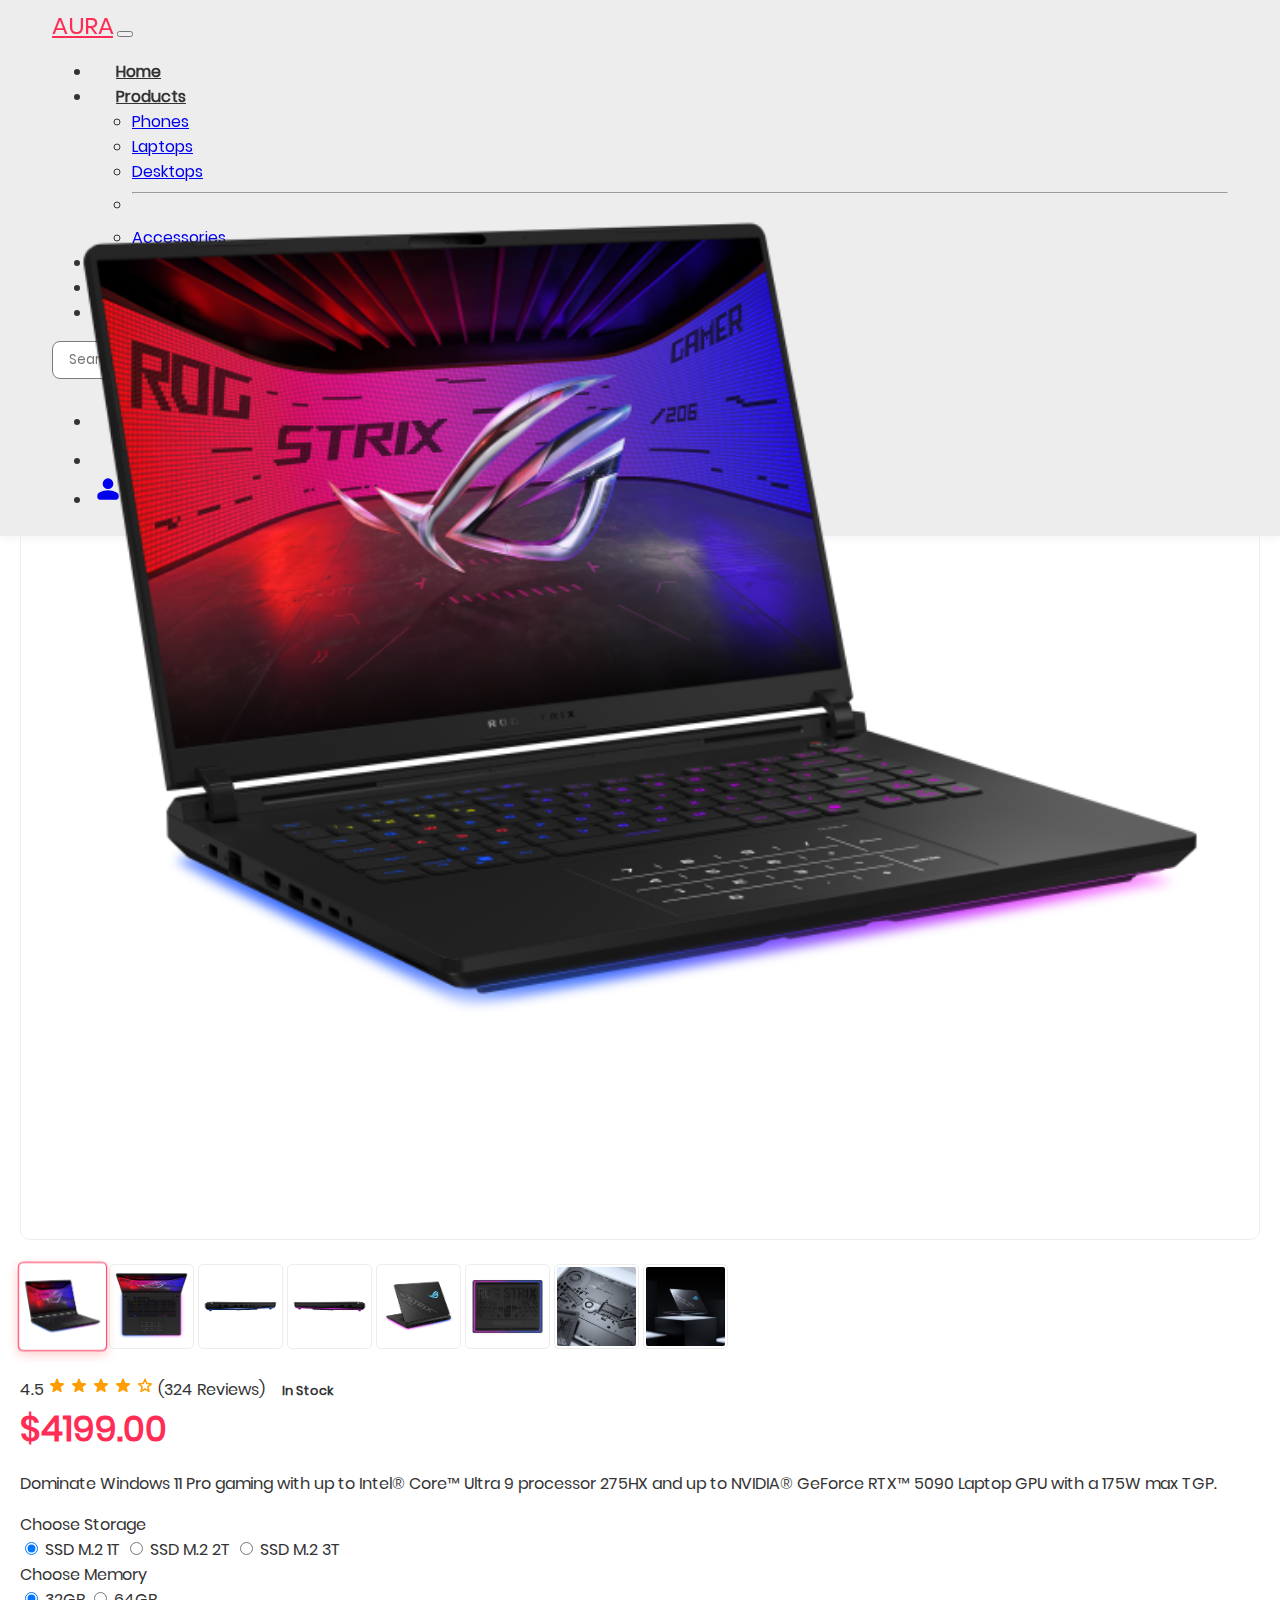
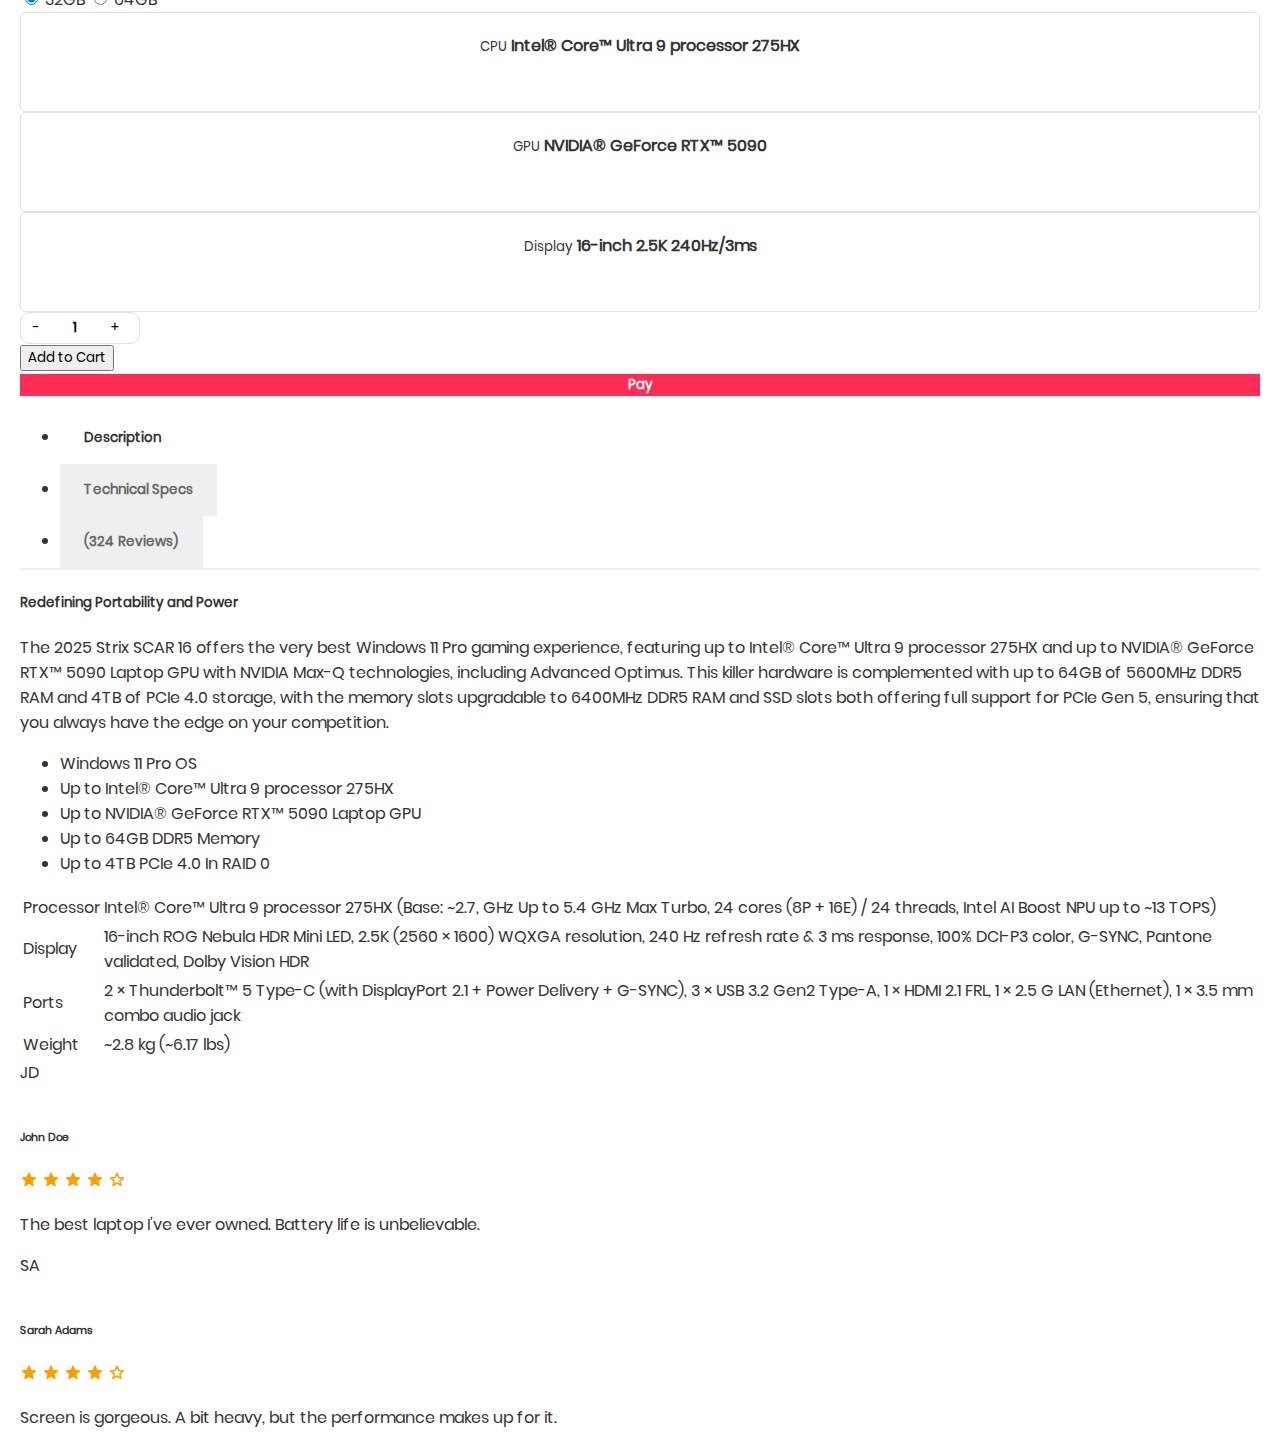
<file: Detail/Detail.html>
<!DOCTYPE html>
<html lang="en">

<head>
    <meta charset="UTF-8">
    <meta name="viewport" content="width=device-width, initial-scale=1.0">
    <title>Detail</title>
    <link href="https://cdn.jsdelivr.net/npm/bootstrap@5.3.8/dist/css/bootstrap.min.css" rel="stylesheet" integrity="sha384-sRIl4kxILFvY47J16cr9ZwB07vP4J8+LH7qKQnuqkuIAvNWLzeN8tE5YBujZqJLB" crossorigin="anonymous">
    <script src="https://cdn.jsdelivr.net/npm/bootstrap@5.3.8/dist/js/bootstrap.bundle.min.js" integrity="sha384-FKyoEForCGlyvwx9Hj09JcYn3nv7wiPVlz7YYwJrWVcXK/BmnVDxM+D2scQbITxI" crossorigin="anonymous"></script>
    <link rel="stylesheet" href="../nav/nav_style.css">
    <link rel="stylesheet" href="/Detail/Detail.css">
</head>

<body>
    <nav class="fixed-top" id="navbar"></nav>
    <div class="container my-5 ">
        <div class="row g-5 mt-5">
            <div class="col-lg-6">
                <div class="main-img-container shadow-sm ">
                    <img id="mainImage" src="/Images/P1.png" alt="Laptop Main Image">
                </div>
                <div class="d-flex gap-3 justify-content-center flex-wrap">
                    <img class="thumb-img  active" src="/Images/P1.png" onclick="changeImage(this.src, this)">
                    <img class="thumb-img " src="/Images/P1_01.png" onclick="changeImage(this.src, this)">
                    <img class="thumb-img " src="/Images/P1_02.png" onclick="changeImage(this.src, this)">
                    <img class="thumb-img " src="/Images/P1_03.png" onclick="changeImage(this.src, this)">
                    <img class="thumb-img " src="/Images/P1_04.png" onclick="changeImage(this.src, this)">
                    <img class="thumb-img " src="/Images/P1_05.png" onclick="changeImage(this.src, this)">
                    <img class="thumb-img " src="/Images/P1_06.png" onclick="changeImage(this.src, this)">
                    <img class="thumb-img " src="/Images/P1_07.png" onclick="changeImage(this.src, this)">
                </div>
            </div>

            <div class="col-lg-6">
                <h1 class="fw-bold mb-2"></h1>
                <div class="d-flex align-items-center mb-3">
                    <div class="text-warning me-2">
                        <i class="bi bi-star-fill"></i>
                        <i class="bi bi-star-fill"></i>
                        <i class="bi bi-star-fill"></i>
                        <i class="bi bi-star-fill"></i>
                        <i class="bi bi-star-half"></i>
                    </div>
                    <span>4.5</span>
                    <svg xmlns="http://www.w3.org/2000/svg" width="18" height="18" viewBox="0 0 24 24"><path fill="#ff9d00" d="M12 3l2.35 5.76l6.21 0.46l-4.76 4.02l1.49 6.04l-5.29 -3.28l-5.29 3.28l1.49 -6.04l-4.76 -4.02l6.21 -0.46Z"/><path fill="none" stroke="#ff9d00" stroke-linecap="round" stroke-linejoin="round" stroke-width="2" d="M12 3l-2.35 5.76l-6.21 0.46l4.76 4.02l-1.49 6.04l5.29 -3.28M12 3l2.35 5.76l6.21 0.46l-4.76 4.02l1.49 6.04l-5.29 -3.28"/></svg>
                    <svg xmlns="http://www.w3.org/2000/svg" width="18" height="18" viewBox="0 0 24 24"><path fill="#ff9d00" d="M12 3l2.35 5.76l6.21 0.46l-4.76 4.02l1.49 6.04l-5.29 -3.28l-5.29 3.28l1.49 -6.04l-4.76 -4.02l6.21 -0.46Z"/><path fill="none" stroke="#ff9d00" stroke-linecap="round" stroke-linejoin="round" stroke-width="2" d="M12 3l-2.35 5.76l-6.21 0.46l4.76 4.02l-1.49 6.04l5.29 -3.28M12 3l2.35 5.76l6.21 0.46l-4.76 4.02l1.49 6.04l-5.29 -3.28"/></svg>
                    <svg xmlns="http://www.w3.org/2000/svg" width="18" height="18" viewBox="0 0 24 24"><path fill="#ff9d00" d="M12 3l2.35 5.76l6.21 0.46l-4.76 4.02l1.49 6.04l-5.29 -3.28l-5.29 3.28l1.49 -6.04l-4.76 -4.02l6.21 -0.46Z"/><path fill="none" stroke="#ff9d00" stroke-linecap="round" stroke-linejoin="round" stroke-width="2" d="M12 3l-2.35 5.76l-6.21 0.46l4.76 4.02l-1.49 6.04l5.29 -3.28M12 3l2.35 5.76l6.21 0.46l-4.76 4.02l1.49 6.04l-5.29 -3.28"/></svg>
                    <svg xmlns="http://www.w3.org/2000/svg" width="18" height="18" viewBox="0 0 24 24"><path fill="#ff9d00" d="M12 3l2.35 5.76l6.21 0.46l-4.76 4.02l1.49 6.04l-5.29 -3.28l-5.29 3.28l1.49 -6.04l-4.76 -4.02l6.21 -0.46Z"/><path fill="none" stroke="#ff9d00" stroke-linecap="round" stroke-linejoin="round" stroke-width="2" d="M12 3l-2.35 5.76l-6.21 0.46l4.76 4.02l-1.49 6.04l5.29 -3.28M12 3l2.35 5.76l6.21 0.46l-4.76 4.02l1.49 6.04l-5.29 -3.28"/></svg>
                    <svg xmlns="http://www.w3.org/2000/svg" width="18" height="18" viewBox="0 0 24 24"><path fill="#ff9d00" fill-opacity="0" d="M12 3l2.35 5.76l6.21 0.46l-4.76 4.02l1.49 6.04l-5.29 -3.28l-5.29 3.28l1.49 -6.04l-4.76 -4.02l6.21 -0.46Z"/><path fill="none" stroke="#ff9d00" stroke-linecap="round" stroke-linejoin="round" stroke-width="2" d="M12 3l-2.35 5.76l-6.21 0.46l4.76 4.02l-1.49 6.04l5.29 -3.28M12 3l2.35 5.76l6.21 0.46l-4.76 4.02l1.49 6.04l-5.29 -3.28"/></svg>
                    <span class="text-muted small">(324 Reviews)</span>
                    <span class="ms-3 badge bg-success product-badge">In Stock</span>
                </div>

                <div class="mb-4">
                    <span class="price-tag">$4199.00</span>
                    <span class="old-price ms-2"></span>
                </div>

                <p class="text-muted mb-4 lead">
                    Dominate Windows 11 Pro gaming with up to Intel® Core™ Ultra 9 processor 275HX and up to NVIDIA® GeForce RTX™ 5090 Laptop GPU with a 175W max TGP.
                </p>

                <div class="mb-4">
                    <label class="fw-bold mb-2 d-block">Choose Storage</label>
                    <div class="btn-group rounded-3 w-100" role="group-st">
                        <input type="radio" class="btn-check" name="storage" id="st1" checked>
                        <label class="btn btn-outline-secondary" for="st1">SSD M.2 1T</label>
                        <input type="radio" class="btn-check" name="storage" id="st2">
                        <label class="btn btn-outline-secondary" for="st2">SSD M.2 2T</label>
                        <input type="radio" class="btn-check" name="storage" id="st3">
                        <label class="btn btn-outline-secondary" for="st3">SSD M.2 3T</label>
                    </div>
                </div>

                <div class="mb-4">
                    <label class="fw-bold mb-2 d-block">Choose Memory</label>
                    <div class="btn-group rounded-3 w-100" role="group-ram">
                        <input type="radio" class="btn-check" name="memory" id="ram1" checked>
                        <label class="btn btn-outline-secondary" for="ram1">32GB</label>
                        <input type="radio" class="btn-check" name="memory" id="ram2">
                        <label class="btn btn-outline-secondary" for="ram2">64GB</label>
                    </div>
                </div>

                <div class="row g-2 mb-4 text-center">
                    <div class="col-4">
                        <div class="spec-box">
                            <i class="bi bi-cpu fs-4 text-primary"></i>
                            <small class="d-block mt-1 text-muted">CPU</small>
                            <strong class="small">Intel® Core™ Ultra 9 processor 275HX</strong>
                        </div>
                    </div>
                    <div class="col-4">
                        <div class="spec-box">
                            <i class="bi bi-memory fs-4 text-primary"></i>
                            <small class="d-block mt-1 text-muted">GPU</small>
                            <strong class="small">NVIDIA® GeForce RTX™ 5090</strong>
                        </div>
                    </div>
                    <div class="col-4">
                        <div class="spec-box">
                            <i class="bi bi-battery-charging fs-4 text-primary"></i>
                            <small class="d-block mt-1 text-muted">Display</small>
                            <strong class="small">16-inch 2.5K 240Hz/3ms</strong>
                        </div>
                    </div>
                </div>

                <div class="row g-3 align-items-center">
                    <div class="col-md-3 col-4">
                        <div class="input-group quantity-grp">
                            <button class="btn" type="button" onclick="decrement(this)">-</button>
                            <input type="text" class="form-control qty-input" value="1" readonly>
                            <button class="btn" type="button" onclick="increment(this)">+</button>
                        </div>
                    </div>
                    <div class="col-md-6 col-8">
                        <button class="btn btn-outline-secondary w-100" onclick="addToCart()">
                        <i class="bi bi-bag-plus rounded-3 me-2"></i> Add to Cart
                    </button>
                    </div>
                    <div class="col-md-3">
                        <button class="btn-pay p-2 rounded-3 w-100" onclick="window.location.href='../payment/payment.html'">
                        Pay
                    </button>
                    </div>
                </div>
            </div>
        </div>

        <div class="row mt-5">
            <div class="col-12">
                <ul class="nav nav-tabs mb-4" id="productTabs" role="tablist">
                    <li class="nav-item">
                        <button class="nav-link active" id="desc-tab" data-bs-toggle="tab" data-bs-target="#desc">Description</button>
                    </li>
                    <li class="nav-item">
                        <button class="nav-link" id="spec-tab" data-bs-toggle="tab" data-bs-target="#specs">Technical Specs</button>
                    </li>
                    <li class="nav-item">
                        <button class="nav-link" id="review-tab" data-bs-toggle="tab" data-bs-target="#reviews">(324 Reviews)</button>
                    </li>
                </ul>
                <div class="tab-content p-4 border rounded-4 shadow-sm">
                    <div class="tab-pane fade show active" id="desc">
                        <h5 class="fw-bold">Redefining Portability and Power</h5>
                        <p>The 2025 Strix SCAR 16 offers the very best Windows 11 Pro gaming experience, featuring up to Intel® Core™ Ultra 9 processor 275HX and up to NVIDIA® GeForce RTX™ 5090 Laptop GPU with NVIDIA Max-Q technologies, including Advanced
                            Optimus. This killer hardware is complemented with up to 64GB of 5600MHz DDR5 RAM and 4TB of PCIe 4.0 storage, with the memory slots upgradable to 6400MHz DDR5 RAM and SSD slots both offering full support for PCIe Gen 5, ensuring
                            that you always have the edge on your competition.</p>
                        <ul class="mt-3">
                            <li class="mb-2">Windows 11 Pro OS</li>
                            <li class="mb-2">Up to Intel® Core™ Ultra 9 processor 275HX</li>
                            <li class="mb-2">Up to NVIDIA® GeForce RTX™ 5090 Laptop GPU</li>
                            <li class="mb-2">Up to 64GB DDR5 Memory</li>
                            <li class="mb-2">Up to 4TB PCIe 4.0 In RAID 0</li>
                        </ul>
                    </div>
                    <div class="tab-pane fade" id="specs">
                        <table class="table table-borderless">
                            <tr>
                                <td class="fw-bold w-25">Processor</td>
                                <td>Intel® Core™ Ultra 9 processor 275HX (Base: ~2.7, GHz Up to 5.4 GHz Max Turbo, 24 cores (8P + 16E) / 24 threads, Intel AI Boost NPU up to ~13 TOPS)</td>
                            </tr>
                            <tr>
                                <td class="fw-bold">Display</td>
                                <td>16-inch ROG Nebula HDR Mini LED, 2.5K (2560 × 1600) WQXGA resolution, 240 Hz refresh rate & 3 ms response, 100% DCI-P3 color, G-SYNC, Pantone validated, Dolby Vision HDR</td>
                            </tr>
                            <tr>
                                <td class="fw-bold">Ports</td>
                                <td>2 × Thunderbolt™ 5 Type-C (with DisplayPort 2.1 + Power Delivery + G-SYNC), 3 × USB 3.2 Gen2 Type-A, 1 × HDMI 2.1 FRL, 1 × 2.5 G LAN (Ethernet), 1 × 3.5 mm combo audio jack</td>
                            </tr>
                            <tr>
                                <td class="fw-bold">Weight</td>
                                <td>~2.8 kg (~6.17 lbs)</td>
                            </tr>
                        </table>
                    </div>
                    <div class="tab-pane fade" id="reviews">
                        <div class="d-flex align-items-start mb-4">
                            <div class="bg-primary text-white rounded-circle d-flex align-items-center justify-content-center" style="width: 45px; height: 45px;">JD</div>
                            <div class="ms-3">
                                <h6 class="fw-bold mb-0">John Doe</h6>
                                <svg xmlns="http://www.w3.org/2000/svg" width="18" height="18" viewBox="0 0 24 24"><path fill="#ff9d00" d="M12 3l2.35 5.76l6.21 0.46l-4.76 4.02l1.49 6.04l-5.29 -3.28l-5.29 3.28l1.49 -6.04l-4.76 -4.02l6.21 -0.46Z"/><path fill="none" stroke="#ff9d00" stroke-linecap="round" stroke-linejoin="round" stroke-width="2" d="M12 3l-2.35 5.76l-6.21 0.46l4.76 4.02l-1.49 6.04l5.29 -3.28M12 3l2.35 5.76l6.21 0.46l-4.76 4.02l1.49 6.04l-5.29 -3.28"/></svg>
                                <svg xmlns="http://www.w3.org/2000/svg" width="18" height="18" viewBox="0 0 24 24"><path fill="#ff9d00" d="M12 3l2.35 5.76l6.21 0.46l-4.76 4.02l1.49 6.04l-5.29 -3.28l-5.29 3.28l1.49 -6.04l-4.76 -4.02l6.21 -0.46Z"/><path fill="none" stroke="#ff9d00" stroke-linecap="round" stroke-linejoin="round" stroke-width="2" d="M12 3l-2.35 5.76l-6.21 0.46l4.76 4.02l-1.49 6.04l5.29 -3.28M12 3l2.35 5.76l6.21 0.46l-4.76 4.02l1.49 6.04l-5.29 -3.28"/></svg>
                                <svg xmlns="http://www.w3.org/2000/svg" width="18" height="18" viewBox="0 0 24 24"><path fill="#ff9d00" d="M12 3l2.35 5.76l6.21 0.46l-4.76 4.02l1.49 6.04l-5.29 -3.28l-5.29 3.28l1.49 -6.04l-4.76 -4.02l6.21 -0.46Z"/><path fill="none" stroke="#ff9d00" stroke-linecap="round" stroke-linejoin="round" stroke-width="2" d="M12 3l-2.35 5.76l-6.21 0.46l4.76 4.02l-1.49 6.04l5.29 -3.28M12 3l2.35 5.76l6.21 0.46l-4.76 4.02l1.49 6.04l-5.29 -3.28"/></svg>
                                <svg xmlns="http://www.w3.org/2000/svg" width="18" height="18" viewBox="0 0 24 24"><path fill="#ff9d00" d="M12 3l2.35 5.76l6.21 0.46l-4.76 4.02l1.49 6.04l-5.29 -3.28l-5.29 3.28l1.49 -6.04l-4.76 -4.02l6.21 -0.46Z"/><path fill="none" stroke="#ff9d00" stroke-linecap="round" stroke-linejoin="round" stroke-width="2" d="M12 3l-2.35 5.76l-6.21 0.46l4.76 4.02l-1.49 6.04l5.29 -3.28M12 3l2.35 5.76l6.21 0.46l-4.76 4.02l1.49 6.04l-5.29 -3.28"/></svg>
                                <svg xmlns="http://www.w3.org/2000/svg" width="18" height="18" viewBox="0 0 24 24"><path fill="#ff9d00" fill-opacity="0" d="M12 3l2.35 5.76l6.21 0.46l-4.76 4.02l1.49 6.04l-5.29 -3.28l-5.29 3.28l1.49 -6.04l-4.76 -4.02l6.21 -0.46Z"/><path fill="none" stroke="#ff9d00" stroke-linecap="round" stroke-linejoin="round" stroke-width="2" d="M12 3l-2.35 5.76l-6.21 0.46l4.76 4.02l-1.49 6.04l5.29 -3.28M12 3l2.35 5.76l6.21 0.46l-4.76 4.02l1.49 6.04l-5.29 -3.28"/></svg>
                                <p class="text-muted small">The best laptop I've ever owned. Battery life is unbelievable.</p>
                            </div>
                        </div>
                        <div class="d-flex align-items-start">
                            <div class="bg-secondary text-white rounded-circle d-flex align-items-center justify-content-center" style="width: 45px; height: 45px;">SA</div>
                            <div class="ms-3">
                                <h6 class="fw-bold mb-0">Sarah Adams</h6>
                                <svg xmlns="http://www.w3.org/2000/svg" width="18" height="18" viewBox="0 0 24 24"><path fill="#ff9d00" d="M12 3l2.35 5.76l6.21 0.46l-4.76 4.02l1.49 6.04l-5.29 -3.28l-5.29 3.28l1.49 -6.04l-4.76 -4.02l6.21 -0.46Z"/><path fill="none" stroke="#ff9d00" stroke-linecap="round" stroke-linejoin="round" stroke-width="2" d="M12 3l-2.35 5.76l-6.21 0.46l4.76 4.02l-1.49 6.04l5.29 -3.28M12 3l2.35 5.76l6.21 0.46l-4.76 4.02l1.49 6.04l-5.29 -3.28"/></svg>
                                <svg xmlns="http://www.w3.org/2000/svg" width="18" height="18" viewBox="0 0 24 24"><path fill="#ff9d00" d="M12 3l2.35 5.76l6.21 0.46l-4.76 4.02l1.49 6.04l-5.29 -3.28l-5.29 3.28l1.49 -6.04l-4.76 -4.02l6.21 -0.46Z"/><path fill="none" stroke="#ff9d00" stroke-linecap="round" stroke-linejoin="round" stroke-width="2" d="M12 3l-2.35 5.76l-6.21 0.46l4.76 4.02l-1.49 6.04l5.29 -3.28M12 3l2.35 5.76l6.21 0.46l-4.76 4.02l1.49 6.04l-5.29 -3.28"/></svg>
                                <svg xmlns="http://www.w3.org/2000/svg" width="18" height="18" viewBox="0 0 24 24"><path fill="#ff9d00" d="M12 3l2.35 5.76l6.21 0.46l-4.76 4.02l1.49 6.04l-5.29 -3.28l-5.29 3.28l1.49 -6.04l-4.76 -4.02l6.21 -0.46Z"/><path fill="none" stroke="#ff9d00" stroke-linecap="round" stroke-linejoin="round" stroke-width="2" d="M12 3l-2.35 5.76l-6.21 0.46l4.76 4.02l-1.49 6.04l5.29 -3.28M12 3l2.35 5.76l6.21 0.46l-4.76 4.02l1.49 6.04l-5.29 -3.28"/></svg>
                                <svg xmlns="http://www.w3.org/2000/svg" width="18" height="18" viewBox="0 0 24 24"><path fill="#ff9d00" d="M12 3l2.35 5.76l6.21 0.46l-4.76 4.02l1.49 6.04l-5.29 -3.28l-5.29 3.28l1.49 -6.04l-4.76 -4.02l6.21 -0.46Z"/><path fill="none" stroke="#ff9d00" stroke-linecap="round" stroke-linejoin="round" stroke-width="2" d="M12 3l-2.35 5.76l-6.21 0.46l4.76 4.02l-1.49 6.04l5.29 -3.28M12 3l2.35 5.76l6.21 0.46l-4.76 4.02l1.49 6.04l-5.29 -3.28"/></svg>
                                <svg xmlns="http://www.w3.org/2000/svg" width="18" height="18" viewBox="0 0 24 24"><path fill="#ff9d00" fill-opacity="0" d="M12 3l2.35 5.76l6.21 0.46l-4.76 4.02l1.49 6.04l-5.29 -3.28l-5.29 3.28l1.49 -6.04l-4.76 -4.02l6.21 -0.46Z"/><path fill="none" stroke="#ff9d00" stroke-linecap="round" stroke-linejoin="round" stroke-width="2" d="M12 3l-2.35 5.76l-6.21 0.46l4.76 4.02l-1.49 6.04l5.29 -3.28M12 3l2.35 5.76l6.21 0.46l-4.76 4.02l1.49 6.04l-5.29 -3.28"/></svg>
                                <p class="text-muted small">Screen is gorgeous. A bit heavy, but the performance makes up for it.</p>
                            </div>
                        </div>
                    </div>
                </div>
            </div>
        </div>
    </div>

    <div id="notification" class="alert alert-success shadow-lg">
        <div class="d-flex align-items-center">
            <i class="bi bi-check-circle-fill me-3 fs-4"></i>
            <div>
                <strong class="d-block">Success!</strong>
                <small>Item added to your shopping cart.</small>
            </div>
        </div>
    </div>

    <div id="notification" class="alert alert-success shadow-lg">
        <i class="bi bi-check-circle-fill me-2"></i> Added to cart successfully!
    </div>

    <script src="/Detail/Detail.js"></script>
</body>

</html>
</file>
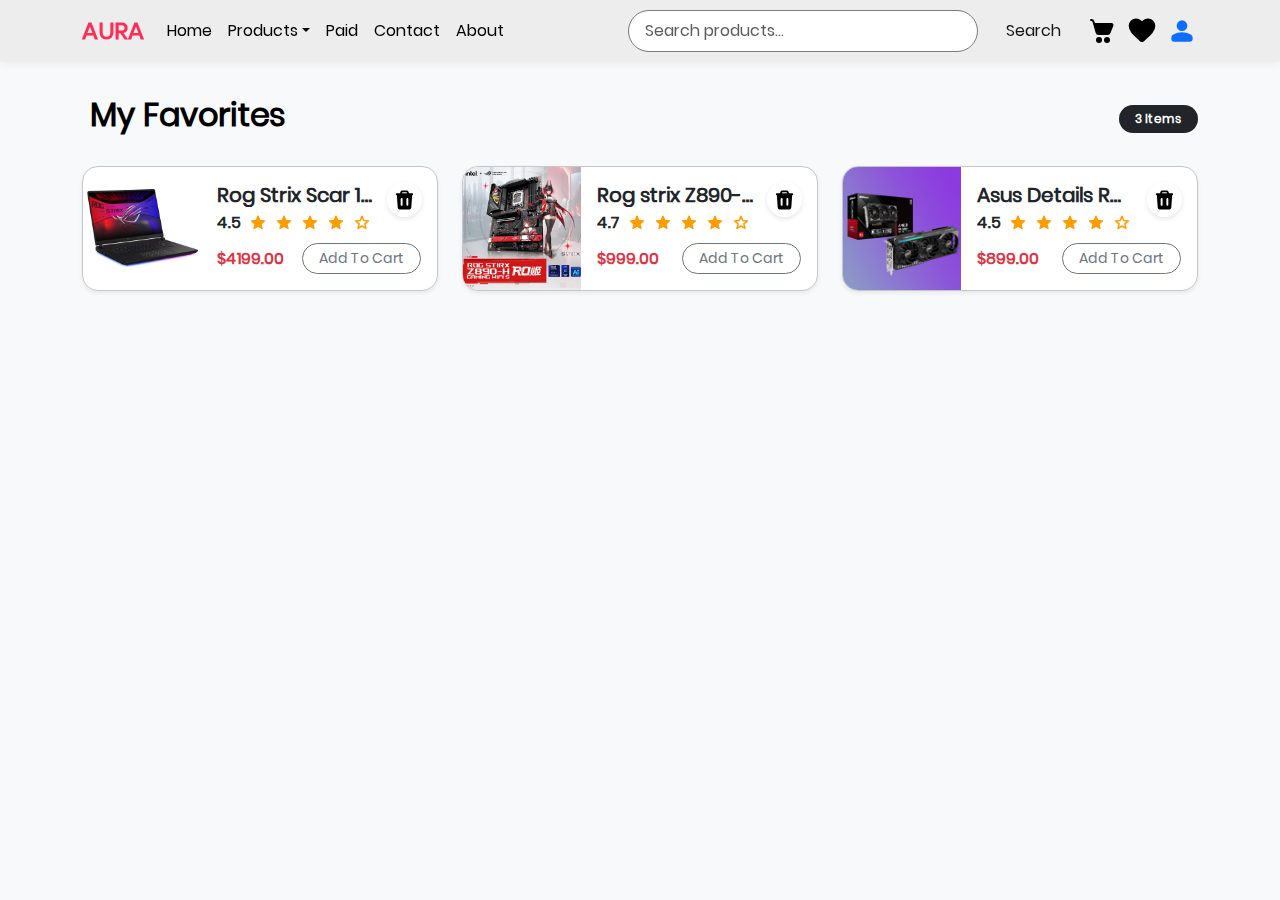
<file: Favorite/favorite.html>
<!DOCTYPE html>
<html lang="en">

<head>
    <meta charset="UTF-8">
    <meta name="viewport" content="width=device-width, initial-scale=1.0">
    <title>My Favorites</title>
    <link href="https://cdn.jsdelivr.net/npm/bootstrap@5.3.0/dist/css/bootstrap.min.css" rel="stylesheet">
    <link rel="stylesheet" href="favorite.css">
    <link rel="stylesheet" href="/nav/nav_style.css">
</head>

<body class="bg-light">

    <nav class="fixed-top" id="navbar"></nav>

    <div class="container py-5">
        <div class="d-flex justify-content-between align-items-center mb-4 g-5 mt-5">
            <h2 class="fw-bold"><i class="fa-solid fa-heart text-danger me-2"></i>My Favorites</h2>
            <span class="badge bg-dark rounded-pill px-3 py-2" id="fav-count">3 Items</span>
        </div>

        <div class="row g-4" id="favorites-container">
            <!-- Item 1 -->
            <div class="col-12 col-md-6 col-lg-4 fav-card-wrapper">
                <div class="card h-100 border-secondary-subtle shadow-sm rounded-4 overflow-hidden position-relative fav-card" id="P1">
                    <button class="btn-remove" onclick="removeFavorite(this)">
                        <svg xmlns="http://www.w3.org/2000/svg" width="24" height="24" viewBox="0 0 24 24"><g fill="none" fill-rule="evenodd"><path d="m12.593 23.258l-.011.002l-.071.035l-.02.004l-.014-.004l-.071-.035q-.016-.005-.024.005l-.004.01l-.017.428l.005.02l.01.013l.104.074l.015.004l.012-.004l.104-.074l.012-.016l.004-.017l-.017-.427q-.004-.016-.017-.018m.265-.113l-.013.002l-.185.093l-.01.01l-.003.011l.018.43l.005.012l.008.007l.201.093q.019.005.029-.008l.004-.014l-.034-.614q-.005-.018-.02-.022m-.715.002a.02.02 0 0 0-.027.006l-.006.014l-.034.614q.001.018.017.024l.015-.002l.201-.093l.01-.008l.004-.011l.017-.43l-.003-.012l-.01-.01z" /><path fill="currentColor" d="M14.28 2a2 2 0 0 1 1.897 1.368L16.72 5H20a1 1 0 1 1 0 2l-.003.071l-.867 12.143A3 3 0 0 1 16.138 22H7.862a3 3 0 0 1-2.992-2.786L4.003 7.07L4 7a1 1 0 0 1 0-2h3.28l.543-1.632A2 2 0 0 1 9.721 2zM9 10a1 1 0 0 0-.993.883L8 11v6a1 1 0 0 0 1.993.117L10 17v-6a1 1 0 0 0-1-1m6 0a1 1 0 0 0-1 1v6a1 1 0 1 0 2 0v-6a1 1 0 0 0-1-1m-.72-6H9.72l-.333 1h5.226z" />/g></svg>
                    </button>
                    <div class="row g-0 h-100">
                        <div class="col-4 col-sm-4">
                            <img src="/Images/P1.png" class="img-fluid h-100 object-fit-cover" alt="Product">
                        </div>
                        <div class="col-8 col-sm-8">
                            <div class="card-body d-flex flex-column h-100">
                                <h5 class="card-title fw-bold text-truncate mb-1 pe-5">Rog Strix Scar 16 (2025) G635 </h5>
                                <div class="d-flex align-items-center gap-2 mb-2 text-warning">
                                    <span class="text-dark fw-bold">4.5</span>
                                    <svg xmlns="http://www.w3.org/2000/svg" width="18" height="18" viewBox="0 0 24 24">
                                                <path fill="#ff9d00" d="M12 3l2.35 5.76l6.21 0.46l-4.76 4.02l1.49 6.04l-5.29 -3.28l-5.29 3.28l1.49 -6.04l-4.76 -4.02l6.21 -0.46Z" />
                                                <path fill="none" stroke="#ff9d00" stroke-linecap="round" stroke-linejoin="round" stroke-width="2" d="M12 3l-2.35 5.76l-6.21 0.46l4.76 4.02l-1.49 6.04l5.29 -3.28M12 3l2.35 5.76l6.21 0.46l-4.76 4.02l1.49 6.04l-5.29 -3.28" /></svg>
                                    <svg xmlns="http://www.w3.org/2000/svg" width="18" height="18" viewBox="0 0 24 24">
                                                <path fill="#ff9d00" d="M12 3l2.35 5.76l6.21 0.46l-4.76 4.02l1.49 6.04l-5.29 -3.28l-5.29 3.28l1.49 -6.04l-4.76 -4.02l6.21 -0.46Z" />
                                                <path fill="none" stroke="#ff9d00" stroke-linecap="round" stroke-linejoin="round" stroke-width="2" d="M12 3l-2.35 5.76l-6.21 0.46l4.76 4.02l-1.49 6.04l5.29 -3.28M12 3l2.35 5.76l6.21 0.46l-4.76 4.02l1.49 6.04l-5.29 -3.28" /></svg>
                                    <svg xmlns="http://www.w3.org/2000/svg" width="18" height="18" viewBox="0 0 24 24">
                                                <path fill="#ff9d00" d="M12 3l2.35 5.76l6.21 0.46l-4.76 4.02l1.49 6.04l-5.29 -3.28l-5.29 3.28l1.49 -6.04l-4.76 -4.02l6.21 -0.46Z" />
                                                <path fill="none" stroke="#ff9d00" stroke-linecap="round" stroke-linejoin="round" stroke-width="2" d="M12 3l-2.35 5.76l-6.21 0.46l4.76 4.02l-1.49 6.04l5.29 -3.28M12 3l2.35 5.76l6.21 0.46l-4.76 4.02l1.49 6.04l-5.29 -3.28" /></svg>
                                    <svg xmlns="http://www.w3.org/2000/svg" width="18" height="18" viewBox="0 0 24 24">
                                                <path fill="#ff9d00" d="M12 3l2.35 5.76l6.21 0.46l-4.76 4.02l1.49 6.04l-5.29 -3.28l-5.29 3.28l1.49 -6.04l-4.76 -4.02l6.21 -0.46Z" />
                                                <path fill="none" stroke="#ff9d00" stroke-linecap="round" stroke-linejoin="round" stroke-width="2" d="M12 3l-2.35 5.76l-6.21 0.46l4.76 4.02l-1.49 6.04l5.29 -3.28M12 3l2.35 5.76l6.21 0.46l-4.76 4.02l1.49 6.04l-5.29 -3.28" /></svg>
                                    <svg xmlns="http://www.w3.org/2000/svg" width="18" height="18" viewBox="0 0 24 24">
                                                <path fill="#ff9d00" fill-opacity="0" d="M12 3l2.35 5.76l6.21 0.46l-4.76 4.02l1.49 6.04l-5.29 -3.28l-5.29 3.28l1.49 -6.04l-4.76 -4.02l6.21 -0.46Z" />
                                                <path fill="none" stroke="#ff9d00" stroke-linecap="round" stroke-linejoin="round" stroke-width="2" d="M12 3l-2.35 5.76l-6.21 0.46l4.76 4.02l-1.49 6.04l5.29 -3.28M12 3l2.35 5.76l6.21 0.46l-4.76 4.02l1.49 6.04l-5.29 -3.28" /></svg>
                                </div>
                                <div class="mt-auto d-flex justify-content-between align-items-center">
                                    <span class="h6 fw-bold text-danger mb-0">$4199.00</span>
                                    <button class="btn btn-sm btn-outline-secondary rounded-pill px-3">
                                       Add To Cart
                                    </button>
                                </div>
                            </div>
                        </div>
                    </div>
                </div>
            </div>

            <div class="col-12 col-md-6 col-lg-4 fav-card-wrapper">
                <div class="card h-100 border-secondary-subtle shadow-sm rounded-4 overflow-hidden position-relative fav-card" id="P2">
                    <button class="btn-remove" onclick="removeFavorite(this)">
                        <svg xmlns="http://www.w3.org/2000/svg" width="24" height="24" viewBox="0 0 24 24"><g fill="none" fill-rule="evenodd"><path d="m12.593 23.258l-.011.002l-.071.035l-.02.004l-.014-.004l-.071-.035q-.016-.005-.024.005l-.004.01l-.017.428l.005.02l.01.013l.104.074l.015.004l.012-.004l.104-.074l.012-.016l.004-.017l-.017-.427q-.004-.016-.017-.018m.265-.113l-.013.002l-.185.093l-.01.01l-.003.011l.018.43l.005.012l.008.007l.201.093q.019.005.029-.008l.004-.014l-.034-.614q-.005-.018-.02-.022m-.715.002a.02.02 0 0 0-.027.006l-.006.014l-.034.614q.001.018.017.024l.015-.002l.201-.093l.01-.008l.004-.011l.017-.43l-.003-.012l-.01-.01z" /><path fill="currentColor" d="M14.28 2a2 2 0 0 1 1.897 1.368L16.72 5H20a1 1 0 1 1 0 2l-.003.071l-.867 12.143A3 3 0 0 1 16.138 22H7.862a3 3 0 0 1-2.992-2.786L4.003 7.07L4 7a1 1 0 0 1 0-2h3.28l.543-1.632A2 2 0 0 1 9.721 2zM9 10a1 1 0 0 0-.993.883L8 11v6a1 1 0 0 0 1.993.117L10 17v-6a1 1 0 0 0-1-1m6 0a1 1 0 0 0-1 1v6a1 1 0 1 0 2 0v-6a1 1 0 0 0-1-1m-.72-6H9.72l-.333 1h5.226z" />/g></svg>
                    </button>
                    <div class="row g-0 h-100">
                        <div class="col-4 col-sm-4">
                            <img src="/Images/P2.jpg" class="img-fluid h-100 object-fit-cover" alt="Product">
                        </div>
                        <div class="col-8 col-sm-8">
                            <div class="card-body d-flex flex-column h-100">
                                <h5 class="card-title fw-bold text-truncate mb-1 pe-5">Rog strix Z890-H</h5>
                                <div class="d-flex align-items-center gap-2 mb-2 text-warning">
                                    <span class="text-dark fw-bold">4.7</span>
                                    <svg xmlns="http://www.w3.org/2000/svg" width="18" height="18" viewBox="0 0 24 24">
                                                <path fill="#ff9d00" d="M12 3l2.35 5.76l6.21 0.46l-4.76 4.02l1.49 6.04l-5.29 -3.28l-5.29 3.28l1.49 -6.04l-4.76 -4.02l6.21 -0.46Z" />
                                                <path fill="none" stroke="#ff9d00" stroke-linecap="round" stroke-linejoin="round" stroke-width="2" d="M12 3l-2.35 5.76l-6.21 0.46l4.76 4.02l-1.49 6.04l5.29 -3.28M12 3l2.35 5.76l6.21 0.46l-4.76 4.02l1.49 6.04l-5.29 -3.28" /></svg>
                                    <svg xmlns="http://www.w3.org/2000/svg" width="18" height="18" viewBox="0 0 24 24">
                                                <path fill="#ff9d00" d="M12 3l2.35 5.76l6.21 0.46l-4.76 4.02l1.49 6.04l-5.29 -3.28l-5.29 3.28l1.49 -6.04l-4.76 -4.02l6.21 -0.46Z" />
                                                <path fill="none" stroke="#ff9d00" stroke-linecap="round" stroke-linejoin="round" stroke-width="2" d="M12 3l-2.35 5.76l-6.21 0.46l4.76 4.02l-1.49 6.04l5.29 -3.28M12 3l2.35 5.76l6.21 0.46l-4.76 4.02l1.49 6.04l-5.29 -3.28" /></svg>
                                    <svg xmlns="http://www.w3.org/2000/svg" width="18" height="18" viewBox="0 0 24 24">
                                                <path fill="#ff9d00" d="M12 3l2.35 5.76l6.21 0.46l-4.76 4.02l1.49 6.04l-5.29 -3.28l-5.29 3.28l1.49 -6.04l-4.76 -4.02l6.21 -0.46Z" />
                                                <path fill="none" stroke="#ff9d00" stroke-linecap="round" stroke-linejoin="round" stroke-width="2" d="M12 3l-2.35 5.76l-6.21 0.46l4.76 4.02l-1.49 6.04l5.29 -3.28M12 3l2.35 5.76l6.21 0.46l-4.76 4.02l1.49 6.04l-5.29 -3.28" /></svg>
                                    <svg xmlns="http://www.w3.org/2000/svg" width="18" height="18" viewBox="0 0 24 24">
                                                <path fill="#ff9d00" d="M12 3l2.35 5.76l6.21 0.46l-4.76 4.02l1.49 6.04l-5.29 -3.28l-5.29 3.28l1.49 -6.04l-4.76 -4.02l6.21 -0.46Z" />
                                                <path fill="none" stroke="#ff9d00" stroke-linecap="round" stroke-linejoin="round" stroke-width="2" d="M12 3l-2.35 5.76l-6.21 0.46l4.76 4.02l-1.49 6.04l5.29 -3.28M12 3l2.35 5.76l6.21 0.46l-4.76 4.02l1.49 6.04l-5.29 -3.28" /></svg>
                                    <svg xmlns="http://www.w3.org/2000/svg" width="18" height="18" viewBox="0 0 24 24">
                                                <path fill="#ff9d00" fill-opacity="0" d="M12 3l2.35 5.76l6.21 0.46l-4.76 4.02l1.49 6.04l-5.29 -3.28l-5.29 3.28l1.49 -6.04l-4.76 -4.02l6.21 -0.46Z" />
                                                <path fill="none" stroke="#ff9d00" stroke-linecap="round" stroke-linejoin="round" stroke-width="2" d="M12 3l-2.35 5.76l-6.21 0.46l4.76 4.02l-1.49 6.04l5.29 -3.28M12 3l2.35 5.76l6.21 0.46l-4.76 4.02l1.49 6.04l-5.29 -3.28" /></svg>
                                </div>
                                <div class="mt-auto d-flex justify-content-between align-items-center">
                                    <span class="h6 fw-bold text-danger mb-0">$999.00</span>
                                    <button class="btn btn-sm btn-outline-secondary rounded-pill px-3">
                                       Add To Cart
                                    </button>
                                </div>
                            </div>
                        </div>
                    </div>
                </div>
            </div>

            <div class="col-12 col-md-6 col-lg-4 fav-card-wrapper">
                <div class="card h-100 border-secondary-subtle shadow-sm rounded-4 overflow-hidden position-relative fav-card" id="P3">
                    <button class="btn-remove" onclick="removeFavorite(this)">
                        <svg xmlns="http://www.w3.org/2000/svg" width="24" height="24" viewBox="0 0 24 24"><g fill="none" fill-rule="evenodd"><path d="m12.593 23.258l-.011.002l-.071.035l-.02.004l-.014-.004l-.071-.035q-.016-.005-.024.005l-.004.01l-.017.428l.005.02l.01.013l.104.074l.015.004l.012-.004l.104-.074l.012-.016l.004-.017l-.017-.427q-.004-.016-.017-.018m.265-.113l-.013.002l-.185.093l-.01.01l-.003.011l.018.43l.005.012l.008.007l.201.093q.019.005.029-.008l.004-.014l-.034-.614q-.005-.018-.02-.022m-.715.002a.02.02 0 0 0-.027.006l-.006.014l-.034.614q.001.018.017.024l.015-.002l.201-.093l.01-.008l.004-.011l.017-.43l-.003-.012l-.01-.01z" /><path fill="currentColor" d="M14.28 2a2 2 0 0 1 1.897 1.368L16.72 5H20a1 1 0 1 1 0 2l-.003.071l-.867 12.143A3 3 0 0 1 16.138 22H7.862a3 3 0 0 1-2.992-2.786L4.003 7.07L4 7a1 1 0 0 1 0-2h3.28l.543-1.632A2 2 0 0 1 9.721 2zM9 10a1 1 0 0 0-.993.883L8 11v6a1 1 0 0 0 1.993.117L10 17v-6a1 1 0 0 0-1-1m6 0a1 1 0 0 0-1 1v6a1 1 0 1 0 2 0v-6a1 1 0 0 0-1-1m-.72-6H9.72l-.333 1h5.226z" />/g></svg>
                    </button>
                    <div class="row g-0 h-100">
                        <div class="col-4 col-sm-4">
                            <img src="/Images/P3.jpg" class="img-fluid h-100 object-fit-cover" alt="Product">
                        </div>
                        <div class="col-8 col-sm-8">
                            <div class="card-body d-flex flex-column h-100">
                                <h5 class="card-title fw-bold text-truncate mb-1 pe-5">Asus Details Radeon RX9070 xt</h5>
                                <div class="d-flex align-items-center gap-2 mb-2 text-warning">
                                    <span class="text-dark fw-bold">4.5</span>
                                    <svg xmlns="http://www.w3.org/2000/svg" width="18" height="18" viewBox="0 0 24 24">
                                                <path fill="#ff9d00" d="M12 3l2.35 5.76l6.21 0.46l-4.76 4.02l1.49 6.04l-5.29 -3.28l-5.29 3.28l1.49 -6.04l-4.76 -4.02l6.21 -0.46Z" />
                                                <path fill="none" stroke="#ff9d00" stroke-linecap="round" stroke-linejoin="round" stroke-width="2" d="M12 3l-2.35 5.76l-6.21 0.46l4.76 4.02l-1.49 6.04l5.29 -3.28M12 3l2.35 5.76l6.21 0.46l-4.76 4.02l1.49 6.04l-5.29 -3.28" /></svg>
                                    <svg xmlns="http://www.w3.org/2000/svg" width="18" height="18" viewBox="0 0 24 24">
                                                <path fill="#ff9d00" d="M12 3l2.35 5.76l6.21 0.46l-4.76 4.02l1.49 6.04l-5.29 -3.28l-5.29 3.28l1.49 -6.04l-4.76 -4.02l6.21 -0.46Z" />
                                                <path fill="none" stroke="#ff9d00" stroke-linecap="round" stroke-linejoin="round" stroke-width="2" d="M12 3l-2.35 5.76l-6.21 0.46l4.76 4.02l-1.49 6.04l5.29 -3.28M12 3l2.35 5.76l6.21 0.46l-4.76 4.02l1.49 6.04l-5.29 -3.28" /></svg>
                                    <svg xmlns="http://www.w3.org/2000/svg" width="18" height="18" viewBox="0 0 24 24">
                                                <path fill="#ff9d00" d="M12 3l2.35 5.76l6.21 0.46l-4.76 4.02l1.49 6.04l-5.29 -3.28l-5.29 3.28l1.49 -6.04l-4.76 -4.02l6.21 -0.46Z" />
                                                <path fill="none" stroke="#ff9d00" stroke-linecap="round" stroke-linejoin="round" stroke-width="2" d="M12 3l-2.35 5.76l-6.21 0.46l4.76 4.02l-1.49 6.04l5.29 -3.28M12 3l2.35 5.76l6.21 0.46l-4.76 4.02l1.49 6.04l-5.29 -3.28" /></svg>
                                    <svg xmlns="http://www.w3.org/2000/svg" width="18" height="18" viewBox="0 0 24 24">
                                                <path fill="#ff9d00" d="M12 3l2.35 5.76l6.21 0.46l-4.76 4.02l1.49 6.04l-5.29 -3.28l-5.29 3.28l1.49 -6.04l-4.76 -4.02l6.21 -0.46Z" />
                                                <path fill="none" stroke="#ff9d00" stroke-linecap="round" stroke-linejoin="round" stroke-width="2" d="M12 3l-2.35 5.76l-6.21 0.46l4.76 4.02l-1.49 6.04l5.29 -3.28M12 3l2.35 5.76l6.21 0.46l-4.76 4.02l1.49 6.04l-5.29 -3.28" /></svg>
                                    <svg xmlns="http://www.w3.org/2000/svg" width="18" height="18" viewBox="0 0 24 24">
                                                <path fill="#ff9d00" fill-opacity="0" d="M12 3l2.35 5.76l6.21 0.46l-4.76 4.02l1.49 6.04l-5.29 -3.28l-5.29 3.28l1.49 -6.04l-4.76 -4.02l6.21 -0.46Z" />
                                                <path fill="none" stroke="#ff9d00" stroke-linecap="round" stroke-linejoin="round" stroke-width="2" d="M12 3l-2.35 5.76l-6.21 0.46l4.76 4.02l-1.49 6.04l5.29 -3.28M12 3l2.35 5.76l6.21 0.46l-4.76 4.02l1.49 6.04l-5.29 -3.28" /></svg>
                                </div>
                                <div class="mt-auto d-flex justify-content-between align-items-center">
                                    <span class="h6 fw-bold text-danger mb-0">$899.00</span>
                                    <button class="btn btn-sm btn-outline-secondary rounded-pill px-3">
                                       Add To Cart
                                    </button>
                                </div>
                            </div>
                        </div>
                    </div>
                </div>
            </div>
        </div>
    </div>


    <script src="favorite.js"></script>
</body>

</html>
</file>
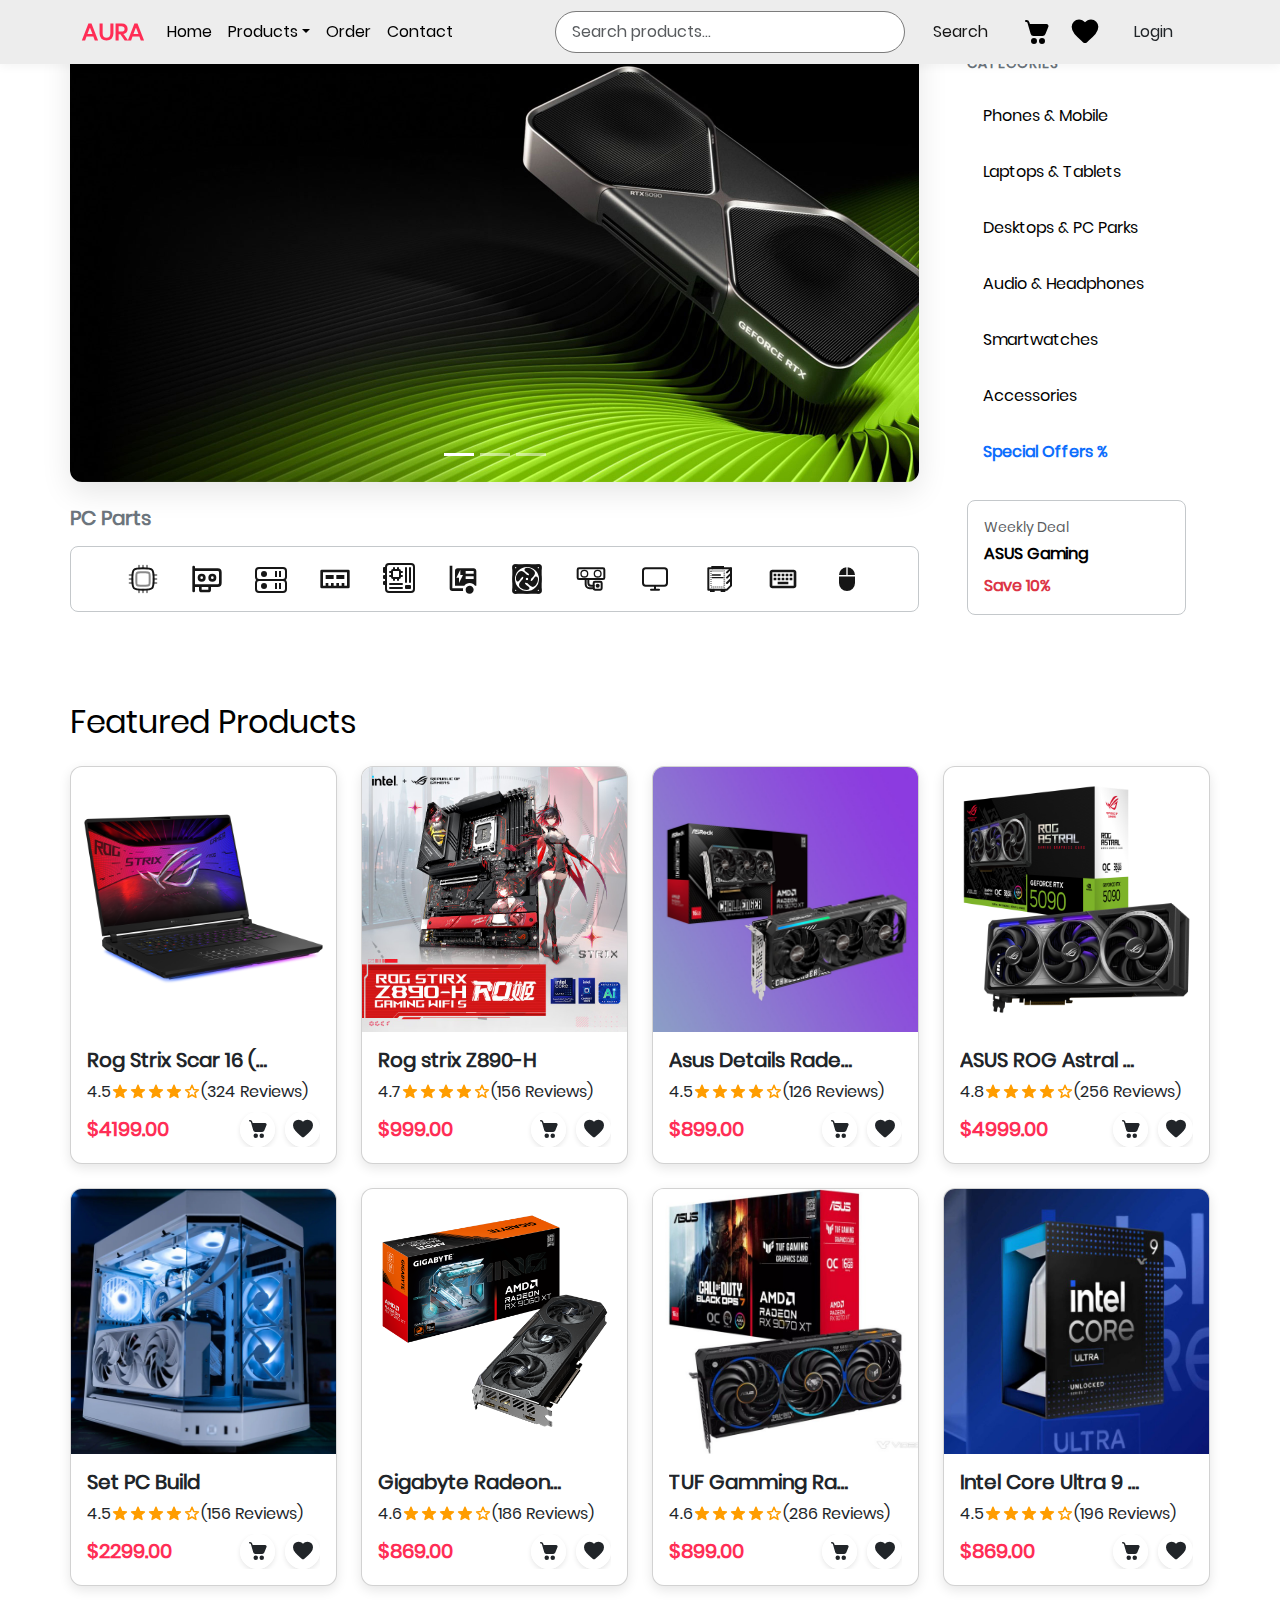
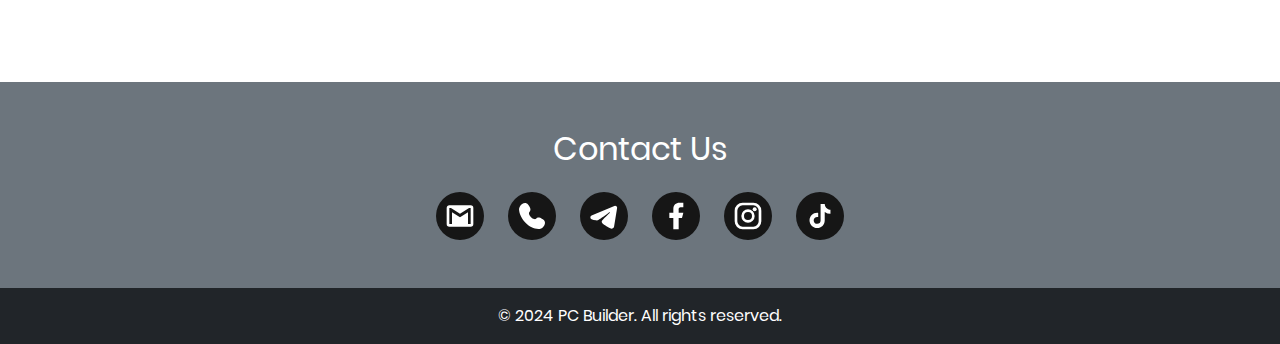
<file: home/home.html>
<!doctype html>
<html lang="en">

<head>
    <meta charset="utf-8" />
    <meta name="viewport" content="width=device-width,initial-scale=1" />
    <title>AURA</title>
    <link href="https://cdn.jsdelivr.net/npm/bootstrap@5.3.3/dist/css/bootstrap.min.css" rel="stylesheet">
    <link rel="stylesheet" href="home_style.css">
</head>

<body>
    <nav class="navbar navbar-expand-lg sticky-top">
        <div class="container">
            <a class="navbar-brand fw-bold" href="home.html">AURA</a>

            <button class="navbar-toggler border-0" type="button" data-bs-toggle="collapse" data-bs-target="#navbarSupportedContent">
                <span class="navbar-toggler-icon"></span>
            </button>

            <div class="collapse navbar-collapse" id="navbarSupportedContent">
                <ul class="navbar-nav me-auto mb-2 mb-lg-0">
                    <li class="nav-item"><a class="nav-link active" href="home.html">Home</a></li>
                    <li class="nav-item dropdown">
                        <a class="nav-link dropdown-toggle" href="#" role="button" data-bs-toggle="dropdown">Products</a>
                        <ul class="dropdown-menu border-0 shadow-sm">
                            <li><a class="dropdown-item" href="#">Phones</a></li>
                            <li><a class="dropdown-item" href="#">Laptops</a></li>
                            <li><a class="dropdown-item" href="#">Desktops</a></li>
                            <li>
                                <hr class="dropdown-divider">
                            </li>
                            <li><a class="dropdown-item" href="#">Accessories</a></li>
                        </ul>
                    </li>
                    <li class="nav-item"><a class="nav-link" href="">Order</a></li>
                    <li class="nav-item"><a class="nav-link" href="#contact">Contact</a></li>
                </ul>

                <form class="d-flex" role="search">
                    <div class="input-group gap-1">
                        <input class="form-control rounded-5" type="search" placeholder="Search products...">
                        <button class="btn rounded-5 px-4 " type="submit">Search</button>
                    </div>
                </form>

                <ul class="navbar-nav align-items-center">
                    <li class="nav-item">
                        <a class="nav-link" href="../carts/carts.html" title="Cart">
                            <svg xmlns="http://www.w3.org/2000/svg" width="32" height="32" viewBox="0 0 16 16">
                                <path fill="currentColor" d="M2.5 2a.5.5 0 0 0 0 1h.246a.5.5 0 0 1 .48.363l1.586 5.55A1.5 1.5 0 0 0 6.254 10h4.569a1.5 1.5 0 0 0 1.393-.943l1.474-3.686A1 1 0 0 0 12.762 4H4.448l-.261-.912A1.5 1.5 0 0 0 2.746 2zm4 12a1.5 1.5 0 1 0 0-3a1.5 1.5 0 0 0 0 3m4 0a1.5 1.5 0 1 0 0-3a1.5 1.5 0 0 0 0 3" /></svg>
                        </a>
                    </li>
                    <li class="nav-item">
                        <a class="nav-link" href="#" title="Favorite">
                            <svg xmlns="http://www.w3.org/2000/svg" width="32" height="32" viewBox="0 0 24 24">
                                <path fill="currentColor" d="M12 20.325q-.35 0-.712-.125t-.638-.4l-1.725-1.575q-2.65-2.425-4.788-4.812T2 8.15Q2 5.8 3.575 4.225T7.5 2.65q1.325 0 2.5.562t2 1.538q.825-.975 2-1.537t2.5-.563q2.35 0 3.925 1.575T22 8.15q0 2.875-2.125 5.275T15.05 18.25l-1.7 1.55q-.275.275-.637.4t-.713.125" /></svg>
                        </a>
                    </li>
                    <li class="nav-item">
                        <a class="login btn rounded-5 px-4 " id="login" href="../login/login.html">Login</a>
                    </li>
                </ul>
            </div>
        </div>
    </nav>

    <main class="container hero-section" id="home">
        <div class="row g-4">
            <div class="col-lg-9 order-1 order-lg-1">
                <div id="heroCarousel" class="carousel slide" data-bs-ride="carousel">
                    <div class="carousel-indicators">
                        <button type="button" data-bs-target="#heroCarousel" data-bs-slide-to="0" class="active"></button>
                        <button type="button" data-bs-target="#heroCarousel" data-bs-slide-to="1"></button>
                        <button type="button" data-bs-target="#heroCarousel" data-bs-slide-to="2"></button>
                    </div>
                    <div class="carousel-inner">s
                        <div class="carousel-item active">
                            <img src="../Images/banner.jpg" class="d-block w-100" alt="Latest Smartphones">

                        </div>
                        <div class="carousel-item">
                            <img src="../Images/banner1.jpg" class="d-block w-100" alt="New Laptops">

                        </div>
                        <div class="carousel-item">
                            <img src="../Images/banner.jpg" class="d-block w-100" alt="Accessories">
                        </div>
                    </div>
                </div>
                <h5 class="mt-4 fw-semibold text-secondary">PC Parts</h5>
                <div class="bg-white mt-3 rounded-3 p-3 border border-secondary-subtle">
                    <ul class="row row-cols-auto g-3 justify-content-center align-items-center list-unstyled m-0">
                        <li class="m-0">
                            <a href="" class="item-link">
                                <svg xmlns="http://www.w3.org/2000/svg" width="32" height="32" viewBox="0 0 24 24">
                                    <g fill="none" stroke="currentColor" stroke-width="1.5">
                                        <path d="M7 10c0-1.414 0-2.121.44-2.56C7.878 7 8.585 7 10 7h4c1.414 0 2.121 0 2.56.44c.44.439.44 1.146.44 2.56v4c0 1.414 0 2.121-.44 2.56c-.439.44-1.146.44-2.56.44h-4c-1.414 0-2.121 0-2.56-.44C7 16.122 7 15.415 7 14z" opacity="0.5" />
                                        <path d="M4 12c0-3.771 0-5.657 1.172-6.828S8.229 4 12 4s5.657 0 6.828 1.172S20 8.229 20 12s0 5.657-1.172 6.828S15.771 20 12 20s-5.657 0-6.828-1.172S4 15.771 4 12Z" />
                                        <path stroke-linecap="round" d="M4 12H2m20 0h-2M4 9H2m20 0h-2M4 15H2m20 0h-2m-8 5v2m0-20v2M9 20v2M9 2v2m6 16v2m0-20v2" opacity="0.5" />
                                    </g>
                                </svg>
                            </a>
                        </li>
                        <li class="m-0">
                            <a href="" class="item-link">
                                <svg xmlns="http://www.w3.org/2000/svg" width="32" height="32" viewBox="0 0 24 24">
                                    <g fill="none" stroke="currentColor" stroke-linecap="round" stroke-linejoin="round" stroke-width="2">
                                        <path d="M2 21V3m0 2h18a2 2 0 0 1 2 2v8a2 2 0 0 1-2 2H2.26M7 17v3a1 1 0 0 0 1 1h5a1 1 0 0 0 1-1v-3" />
                                        <circle cx="16" cy="11" r="2" />
                                        <circle cx="8" cy="11" r="2" />
                                    </g>
                                </svg>
                            </a>
                        </li>
                        <li class="m-0">
                            <a href="" class="item-link">
                                <svg xmlns="http://www.w3.org/2000/svg" width="32" height="32" viewBox="0 0 16 16">
                                    <g fill="currentColor" fill-rule="evenodd" transform="translate(0 2)">
                                        <path fill-rule="nonzero" d="M2 6a1 1 0 0 1-1-1V2a1 1 0 0 1 1-1h12a1 1 0 0 1 1 1v3a1 1 0 0 1-1 1zm13 2v3a1 1 0 0 1-1 1H2a1 1 0 0 1-1-1V8a1 1 0 0 1 1-1h12a1 1 0 0 1 1 1m1-3V2a2 2 0 0 0-2-2H2a2 2 0 0 0-2 2v3c0 .601.271 1.133.69 1.5C.271 6.867 0 7.399 0 8v3a2 2 0 0 0 2 2h12a2 2 0 0 0 2-2V8c0-.601-.271-1.133-.689-1.5c.418-.367.689-.899.689-1.5" />
                                        <circle cx="4.5" cy="9.5" r="1.5" />
                                        <circle cx="4.5" cy="3.5" r="1.5" />
                                        <path d="M12 8h1v3h-1zm-2 0h1v3h-1zm2-6h1v3h-1zm-2 0h1v3h-1z" />
                                    </g>
                                </svg> </a>
                        </li>
                        <li class="m-0">
                            <a href="" class="item-link">
                                <svg xmlns="http://www.w3.org/2000/svg" width="32" height="32" viewBox="0 0 24 24">
                                    <path fill="currentColor" d="M3 7h18v10h-2v-2h-2v2h-2v-2h-2v2h-2v-2H9v2H7v-2H5v2H3zM2 5a1 1 0 0 0-1 1v12a1 1 0 0 0 1 1h20a1 1 0 0 0 1-1V6a1 1 0 0 0-1-1zm9 4H5v3h6zm2 0h6v3h-6z" /></svg>
                            </a>
                        </li>
                        <li class="m-0">
                            <a href="" class="item-link">
                                <svg xmlns="http://www.w3.org/2000/svg" width="32" height="32" viewBox="0 0 16 16">
                                    <g fill="currentColor">
                                        <path d="M11.5 2a.5.5 0 0 1 .5.5v7a.5.5 0 0 1-1 0v-7a.5.5 0 0 1 .5-.5m2 0a.5.5 0 0 1 .5.5v7a.5.5 0 0 1-1 0v-7a.5.5 0 0 1 .5-.5m-10 8a.5.5 0 0 0 0 1h6a.5.5 0 0 0 0-1zm0 2a.5.5 0 0 0 0 1h6a.5.5 0 0 0 0-1zM5 3a1 1 0 0 0-1 1h-.5a.5.5 0 0 0 0 1H4v1h-.5a.5.5 0 0 0 0 1H4a1 1 0 0 0 1 1v.5a.5.5 0 0 0 1 0V8h1v.5a.5.5 0 0 0 1 0V8a1 1 0 0 0 1-1h.5a.5.5 0 0 0 0-1H9V5h.5a.5.5 0 0 0 0-1H9a1 1 0 0 0-1-1v-.5a.5.5 0 0 0-1 0V3H6v-.5a.5.5 0 0 0-1 0zm0 1h3v3H5zm6.5 7a.5.5 0 0 0-.5.5v1a.5.5 0 0 0 .5.5h2a.5.5 0 0 0 .5-.5v-1a.5.5 0 0 0-.5-.5z" />
                                        <path d="M1 2a2 2 0 0 1 2-2h11a2 2 0 0 1 2 2v11a2 2 0 0 1-2 2H3a2 2 0 0 1-2-2v-2H.5a.5.5 0 0 1-.5-.5v-1A.5.5 0 0 1 .5 9H1V8H.5a.5.5 0 0 1-.5-.5v-1A.5.5 0 0 1 .5 6H1V5H.5a.5.5 0 0 1-.5-.5v-2A.5.5 0 0 1 .5 2zm1 11a1 1 0 0 0 1 1h11a1 1 0 0 0 1-1V2a1 1 0 0 0-1-1H3a1 1 0 0 0-1 1z" />
                                    </g>
                                </svg> </a>
                        </li>
                        <li class="m-0">
                            <a href="" class="item-link">
                                <svg xmlns="http://www.w3.org/2000/svg" width="32" height="32" viewBox="0 0 24 24">
                                    <path fill="currentColor" d="M4 2H2v17a2 2 0 0 0 2 2h8.1c-.07-.32-.1-.66-.1-1s.03-.68.1-1H4zm9 15c.91-1.21 2.36-2 4-2s3.09.79 4 2h1V6c0-1.11-.89-2-2-2H8a2 2 0 0 0-2 2v11zm7-11v2h-6V6zm-6 4h6v2h-6zm-7 1l3-6v4h2l-3 6v-4zm7.17 8a3 3 0 0 0-.17 1a3 3 0 0 0 3 3c1.66 0 3-1.34 3-3s-1.34-3-3-3c-1.31 0-2.42.84-2.83 2" /></svg>
                            </a>
                        </li>
                        <li class="m-0">
                            <a href="" class="item-link">
                                <svg xmlns="http://www.w3.org/2000/svg" width="32" height="32" viewBox="0 0 24 24">
                                    <g fill="none" stroke="currentColor" stroke-width="2">
                                        <rect width="20" height="20" x="2" y="2" rx="1" />
                                        <rect width="20" height="20" x="2" y="2" rx="10" />
                                        <path d="M15 9.5c.5-.333.9-1.7.5-2.5S13.333 5.667 13 5.5m1 5c1.5-2 0-3.5-2.5-5c-1.546-.927 2-1.5 4.5.5c1.875 1.5 1 2.5-2 5.5zm-5.015 3.902c-.5.333-.9 1.7-.5 2.5s2.167 1.333 2.5 1.5m-1-5c-1.5 2 0 3.5 2.5 5c1.546.927-2 1.5-4.5-.5c-1.875-1.5-1-2.5 2-5.5zm-.443-4.458c-.334-.5-1.7-.9-2.5-.5s-1.334 2.166-1.5 2.5m5-1c-2-1.5-3.5 0-5 2.5c-.928 1.546-1.5-2 .5-4.5c1.5-1.875 2.5-1 5.5 2zm3.902 5.014c.333.5 1.7.9 2.5.5s1.333-2.166 1.5-2.5m-5 1c2 1.5 3.5 0 5-2.5c.927-1.546 1.5 2-.5 4.5c-1.5 1.876-2.5 1-5.5-2z" />
                                        <path d="M3.5 5a1.5 1.5 0 1 0 0-3a1.5 1.5 0 0 0 0 3Zm0 17a1.5 1.5 0 1 0 0-3a1.5 1.5 0 0 0 0 3Zm17 0a1.5 1.5 0 1 0 0-3a1.5 1.5 0 0 0 0 3Zm0-17a1.5 1.5 0 1 0 0-3a1.5 1.5 0 0 0 0 3ZM12 14a2 2 0 1 0 0-4a2 2 0 0 0 0 4Z" clip-rule="evenodd" />
                                    </g>
                                </svg>
                            </a>
                        </li>
                        <li class="m-0">
                            <a href="" class="item-link">
                                <svg width="32" height="32" viewBox="0 0 24 24" fill="none" xmlns="http://www.w3.org/2000/svg">
                                    <rect x="2" y="4" width="20" height="8" rx="1" stroke="currentColor" stroke-width="1.5" />
                                    <circle cx="7" cy="8" r="2.5" stroke="currentColor" stroke-width="1" />
                                    <circle cx="17" cy="8" r="2.5" stroke="currentColor" stroke-width="1" />
                                    <path d="M10 12V15C10 16.1046 10.8954 17 12 17H14" stroke="currentColor" stroke-width="1.5" stroke-linecap="round" />
                                    <path d="M8 12V16C8 17.6569 9.34315 19 11 19H14" stroke="currentColor" stroke-width="1.5" stroke-linecap="round" />
                                    <rect x="14" y="14" width="6" height="6" rx="1" stroke="currentColor" stroke-width="1.5" />
                                    <circle cx="17" cy="17" r="1.5" fill="currentColor" /></svg>
                            </a>
                        </li>
                        <li class="m-0">
                            <a href="" class="item-link">
                                <svg xmlns="http://www.w3.org/2000/svg" width="32" height="32" viewBox="0 0 24 24">
                                    <path fill="none" stroke="currentColor" stroke-linecap="round" stroke-linejoin="round" stroke-width="1.5" d="M9 20h3m3 0h-3m0 0v-3m0 0h7a2 2 0 0 0 2-2V6a2 2 0 0 0-2-2H5a2 2 0 0 0-2 2v9a2 2 0 0 0 2 2z" /></svg>
                            </a>
                        </li>
                        <li class="m-0">
                            <a href="" class="item-link">
                                <svg width="32" height="32" viewBox="0 0 24 24" fill="none" xmlns="http://www.w3.org/2000/svg">
                                    <path d="M4 4V20H18L21 17V4H4Z" stroke="currentColor" stroke-width="1.5" stroke-linejoin="round" />
                                    <rect x="6" y="6" width="10" height="12" rx="0.5" stroke="currentColor" stroke-width="1.2" stroke-dasharray="0.5 1" />
                                    <path d="M18 7L21 4" stroke="currentColor" stroke-width="1.5" stroke-linecap="round" />
                                    <path d="M18 11L21 8" stroke="currentColor" stroke-width="1.5" stroke-linecap="round" />
                                    <path d="M18 15L21 12" stroke="currentColor" stroke-width="1.5" stroke-linecap="round" />
                                    <path d="M6 20V21H8V20" stroke="currentColor" stroke-width="1.5" stroke-linecap="round" />
                                    <path d="M14 20V21H16V20" stroke="currentColor" stroke-width="1.5" stroke-linecap="round" />
                                    <path d="M7 9H13" stroke="currentColor" stroke-width="1" stroke-linecap="round" />
                                    <path d="M7 11H15" stroke="currentColor" stroke-width="1" stroke-linecap="round" />
                                    <path d="M7 4V3H15V4" stroke="currentColor" stroke-width="1.5" stroke-linecap="round" /></svg>
                            </a>
                        </li>
                        <li class="m-0">
                            <a href="" class="item-link">
                                <svg xmlns="http://www.w3.org/2000/svg" width="32" height="32" viewBox="0 0 24 24">
                                    <path fill="currentColor" d="M4 19q-.825 0-1.412-.587T2 17V7q0-.825.588-1.412T4 5h16q.825 0 1.413.588T22 7v10q0 .825-.587 1.413T20 19zm0-2h16V7H4zm4-1h8v-2H8zm-3-3h2v-2H5zm3 0h2v-2H8zm3 0h2v-2h-2zm3 0h2v-2h-2zm3 0h2v-2h-2zM5 10h2V8H5zm3 0h2V8H8zm3 0h2V8h-2zm3 0h2V8h-2zm3 0h2V8h-2zM4 17V7z" /></svg>
                            </a>
                        </li>
                        <li class="m-0">
                            <a href="" class="item-link">
                                <svg xmlns="http://www.w3.org/2000/svg" width="32" height="32" viewBox="0 0 24 24">
                                    <path fill="currentColor" d="M12.004 21q-2.506 0-4.255-1.747Q6 17.508 6 15v-4.923h12V15q0 2.507-1.745 4.254T12.004 21M6 9.077q0-2.356 1.575-4.078T11.5 3.094v5.983zm6.5 0V3.094q2.35.183 3.925 1.905T18 9.077z" /></svg>
                            </a>
                        </li>
                    </ul>
                </div>
            </div>

            <div class="col-lg-3 order-2 order-lg-2">
                <div class="category-sidebar">
                    <h5>Categories</h5>
                    <ul class="category-list">
                        <li><a href="#">Phones & Mobile</a></li>
                        <li><a href="#">Laptops & Tablets</a></li>
                        <li><a href="#">Desktops & PC Parks</a></li>
                        <li><a href="#">Audio & Headphones</a></li>
                        <li><a href="#">Smartwatches</a></li>
                        <li><a href="#">Accessories</a></li>
                        <li><a href="#" class="text-primary fw-bold">Special Offers %</a></li>
                    </ul>

                    <div class="mt-4 p-3 bg-white rounded-3 border border-secondary-subtle">
                        <small class="text-muted d-block mb-1">Weekly Deal</small>
                        <p class="fw-bold mb-2">ASUS Gaming</p>
                        <p class="text-danger fw-bold mb-0">Save 10%</p>
                    </div>
                </div>
            </div>
        </div>

        <section>
            <h2 class="mb-4">Featured Products</h2>
            <div class="card-group row row-cols-1 row-cols-md-4 g-4">
                <div class="col" type="card" id="P1" id="1">
                    <div class="card h-100 p-0">
                        <img src="../Images/P1.png" class="card-img-top" alt="...">
                        <div class="card-body">
                            <h5 class="card-title fw-bold pe-5">Rog Strix Scar 16 (2025) g635</h5>
                            <div class="card-text d-flex justify-content-start align-items-center mb-2">
                                <p class="card-text m-0">4.5</p>
                                <svg xmlns="http://www.w3.org/2000/svg" width="18" height="18" viewBox="0 0 24 24">
                                    <path fill="#ff9d00" d="M12 3l2.35 5.76l6.21 0.46l-4.76 4.02l1.49 6.04l-5.29 -3.28l-5.29 3.28l1.49 -6.04l-4.76 -4.02l6.21 -0.46Z" />
                                    <path fill="none" stroke="#ff9d00" stroke-linecap="round" stroke-linejoin="round" stroke-width="2" d="M12 3l-2.35 5.76l-6.21 0.46l4.76 4.02l-1.49 6.04l5.29 -3.28M12 3l2.35 5.76l6.21 0.46l-4.76 4.02l1.49 6.04l-5.29 -3.28" /></svg>
                                <svg xmlns="http://www.w3.org/2000/svg" width="18" height="18" viewBox="0 0 24 24">
                                    <path fill="#ff9d00" d="M12 3l2.35 5.76l6.21 0.46l-4.76 4.02l1.49 6.04l-5.29 -3.28l-5.29 3.28l1.49 -6.04l-4.76 -4.02l6.21 -0.46Z" />
                                    <path fill="none" stroke="#ff9d00" stroke-linecap="round" stroke-linejoin="round" stroke-width="2" d="M12 3l-2.35 5.76l-6.21 0.46l4.76 4.02l-1.49 6.04l5.29 -3.28M12 3l2.35 5.76l6.21 0.46l-4.76 4.02l1.49 6.04l-5.29 -3.28" /></svg>
                                <svg xmlns="http://www.w3.org/2000/svg" width="18" height="18" viewBox="0 0 24 24">
                                    <path fill="#ff9d00" d="M12 3l2.35 5.76l6.21 0.46l-4.76 4.02l1.49 6.04l-5.29 -3.28l-5.29 3.28l1.49 -6.04l-4.76 -4.02l6.21 -0.46Z" />
                                    <path fill="none" stroke="#ff9d00" stroke-linecap="round" stroke-linejoin="round" stroke-width="2" d="M12 3l-2.35 5.76l-6.21 0.46l4.76 4.02l-1.49 6.04l5.29 -3.28M12 3l2.35 5.76l6.21 0.46l-4.76 4.02l1.49 6.04l-5.29 -3.28" /></svg>
                                <svg xmlns="http://www.w3.org/2000/svg" width="18" height="18" viewBox="0 0 24 24">
                                    <path fill="#ff9d00" d="M12 3l2.35 5.76l6.21 0.46l-4.76 4.02l1.49 6.04l-5.29 -3.28l-5.29 3.28l1.49 -6.04l-4.76 -4.02l6.21 -0.46Z" />
                                    <path fill="none" stroke="#ff9d00" stroke-linecap="round" stroke-linejoin="round" stroke-width="2" d="M12 3l-2.35 5.76l-6.21 0.46l4.76 4.02l-1.49 6.04l5.29 -3.28M12 3l2.35 5.76l6.21 0.46l-4.76 4.02l1.49 6.04l-5.29 -3.28" /></svg>
                                <svg xmlns="http://www.w3.org/2000/svg" width="18" height="18" viewBox="0 0 24 24">
                                    <path fill="#ff9d00" fill-opacity="0" d="M12 3l2.35 5.76l6.21 0.46l-4.76 4.02l1.49 6.04l-5.29 -3.28l-5.29 3.28l1.49 -6.04l-4.76 -4.02l6.21 -0.46Z" />
                                    <path fill="none" stroke="#ff9d00" stroke-linecap="round" stroke-linejoin="round" stroke-width="2" d="M12 3l-2.35 5.76l-6.21 0.46l4.76 4.02l-1.49 6.04l5.29 -3.28M12 3l2.35 5.76l6.21 0.46l-4.76 4.02l1.49 6.04l-5.29 -3.28" /></svg>
                                <p class="card-text m-0">(324 Reviews)</p>
                            </div>
                            <div class="card-text d-flex justify-content-between align-items-center mt-2s">
                                <h5 class="card-price m-0">$4199.00</h5>
                                <div class="cart-heart d-flex">
                                    <a class="nav-link" href="#" title="Cart">
                                        <svg xmlns="http://www.w3.org/2000/svg" width="24" height="24" viewBox="0 0 16 16">
                                            <path fill="currentColor" d="M2.5 2a.5.5 0 0 0 0 1h.246a.5.5 0 0 1 .48.363l1.586 5.55A1.5 1.5 0 0 0 6.254 10h4.569a1.5 1.5 0 0 0 1.393-.943l1.474-3.686A1 1 0 0 0 12.762 4H4.448l-.261-.912A1.5 1.5 0 0 0 2.746 2zm4 12a1.5 1.5 0 1 0 0-3a1.5 1.5 0 0 0 0 3m4 0a1.5 1.5 0 1 0 0-3a1.5 1.5 0 0 0 0 3" /></svg>
                                    </a>
                                    <a class="nav-link" href="#" title="Favorite">
                                        <svg xmlns="http://www.w3.org/2000/svg" width="24" height="24" viewBox="0 0 24 24">
                                            <path fill="currentColor" d="M12 20.325q-.35 0-.712-.125t-.638-.4l-1.725-1.575q-2.65-2.425-4.788-4.812T2 8.15Q2 5.8 3.575 4.225T7.5 2.65q1.325 0 2.5.562t2 1.538q.825-.975 2-1.537t2.5-.563q2.35 0 3.925 1.575T22 8.15q0 2.875-2.125 5.275T15.05 18.25l-1.7 1.55q-.275.275-.637.4t-.713.125" /></svg>
                                    </a>
                                </div>
                            </div>
                        </div>
                    </div>
                </div>

                <div class="col" type="card" id="P2" value="2">
                    <div class="card h-100 p-0">
                        <img src="../Images/P2.jpg" class="card-img-top" alt="...">
                        <div class="card-body">
                            <h5 class="card-title fw-bold pe-5">Rog strix Z890-H</h5>
                            <div class="card-text d-flex justify-content-start align-items-center mb-2">
                                <p class="card-text m-0">4.7</p>
                                <svg xmlns="http://www.w3.org/2000/svg" width="18" height="18" viewBox="0 0 24 24">
                                    <path fill="#ff9d00" d="M12 3l2.35 5.76l6.21 0.46l-4.76 4.02l1.49 6.04l-5.29 -3.28l-5.29 3.28l1.49 -6.04l-4.76 -4.02l6.21 -0.46Z" />
                                    <path fill="none" stroke="#ff9d00" stroke-linecap="round" stroke-linejoin="round" stroke-width="2" d="M12 3l-2.35 5.76l-6.21 0.46l4.76 4.02l-1.49 6.04l5.29 -3.28M12 3l2.35 5.76l6.21 0.46l-4.76 4.02l1.49 6.04l-5.29 -3.28" /></svg>
                                <svg xmlns="http://www.w3.org/2000/svg" width="18" height="18" viewBox="0 0 24 24">
                                    <path fill="#ff9d00" d="M12 3l2.35 5.76l6.21 0.46l-4.76 4.02l1.49 6.04l-5.29 -3.28l-5.29 3.28l1.49 -6.04l-4.76 -4.02l6.21 -0.46Z" />
                                    <path fill="none" stroke="#ff9d00" stroke-linecap="round" stroke-linejoin="round" stroke-width="2" d="M12 3l-2.35 5.76l-6.21 0.46l4.76 4.02l-1.49 6.04l5.29 -3.28M12 3l2.35 5.76l6.21 0.46l-4.76 4.02l1.49 6.04l-5.29 -3.28" /></svg>
                                <svg xmlns="http://www.w3.org/2000/svg" width="18" height="18" viewBox="0 0 24 24">
                                    <path fill="#ff9d00" d="M12 3l2.35 5.76l6.21 0.46l-4.76 4.02l1.49 6.04l-5.29 -3.28l-5.29 3.28l1.49 -6.04l-4.76 -4.02l6.21 -0.46Z" />
                                    <path fill="none" stroke="#ff9d00" stroke-linecap="round" stroke-linejoin="round" stroke-width="2" d="M12 3l-2.35 5.76l-6.21 0.46l4.76 4.02l-1.49 6.04l5.29 -3.28M12 3l2.35 5.76l6.21 0.46l-4.76 4.02l1.49 6.04l-5.29 -3.28" /></svg>
                                <svg xmlns="http://www.w3.org/2000/svg" width="18" height="18" viewBox="0 0 24 24">
                                    <path fill="#ff9d00" d="M12 3l2.35 5.76l6.21 0.46l-4.76 4.02l1.49 6.04l-5.29 -3.28l-5.29 3.28l1.49 -6.04l-4.76 -4.02l6.21 -0.46Z" />
                                    <path fill="none" stroke="#ff9d00" stroke-linecap="round" stroke-linejoin="round" stroke-width="2" d="M12 3l-2.35 5.76l-6.21 0.46l4.76 4.02l-1.49 6.04l5.29 -3.28M12 3l2.35 5.76l6.21 0.46l-4.76 4.02l1.49 6.04l-5.29 -3.28" /></svg>
                                <svg xmlns="http://www.w3.org/2000/svg" width="18" height="18" viewBox="0 0 24 24">
                                    <path fill="#ff9d00" fill-opacity="0" d="M12 3l2.35 5.76l6.21 0.46l-4.76 4.02l1.49 6.04l-5.29 -3.28l-5.29 3.28l1.49 -6.04l-4.76 -4.02l6.21 -0.46Z" />
                                    <path fill="none" stroke="#ff9d00" stroke-linecap="round" stroke-linejoin="round" stroke-width="2" d="M12 3l-2.35 5.76l-6.21 0.46l4.76 4.02l-1.49 6.04l5.29 -3.28M12 3l2.35 5.76l6.21 0.46l-4.76 4.02l1.49 6.04l-5.29 -3.28" /></svg>
                                <p class="card-text m-0">(156 Reviews)</p>
                            </div>
                            <div class="card-text d-flex justify-content-between align-items-center mt-2s">
                                <h5 class="card-price m-0">$999.00</h5>
                                <div class="cart-heart d-flex">
                                    <a class="nav-link" href="#" title="Cart">
                                        <svg xmlns="http://www.w3.org/2000/svg" width="24" height="24" viewBox="0 0 16 16">
                                            <path fill="currentColor" d="M2.5 2a.5.5 0 0 0 0 1h.246a.5.5 0 0 1 .48.363l1.586 5.55A1.5 1.5 0 0 0 6.254 10h4.569a1.5 1.5 0 0 0 1.393-.943l1.474-3.686A1 1 0 0 0 12.762 4H4.448l-.261-.912A1.5 1.5 0 0 0 2.746 2zm4 12a1.5 1.5 0 1 0 0-3a1.5 1.5 0 0 0 0 3m4 0a1.5 1.5 0 1 0 0-3a1.5 1.5 0 0 0 0 3" /></svg>
                                    </a>
                                    <a class="nav-link" href="#" title="Favorite">
                                        <svg xmlns="http://www.w3.org/2000/svg" width="24" height="24" viewBox="0 0 24 24">
                                            <path fill="currentColor" d="M12 20.325q-.35 0-.712-.125t-.638-.4l-1.725-1.575q-2.65-2.425-4.788-4.812T2 8.15Q2 5.8 3.575 4.225T7.5 2.65q1.325 0 2.5.562t2 1.538q.825-.975 2-1.537t2.5-.563q2.35 0 3.925 1.575T22 8.15q0 2.875-2.125 5.275T15.05 18.25l-1.7 1.55q-.275.275-.637.4t-.713.125" /></svg>
                                    </a>
                                </div>
                            </div>
                        </div>
                    </div>
                </div>

                <div class="col" type="card" id="P3" value="3">
                    <div class="card h-100 p-0">
                        <img src="../Images/P3.jpg" class="card-img-top" alt="...">
                        <div class="card-body">
                            <h5 class="card-title fw-bold pe-5">Asus Details Radeon RX9070 xt</h5>
                            <div class="card-text d-flex justify-content-start align-items-center mb-2">
                                <p class="card-text m-0">4.5</p>
                                <svg xmlns="http://www.w3.org/2000/svg" width="18" height="18" viewBox="0 0 24 24">
                                    <path fill="#ff9d00" d="M12 3l2.35 5.76l6.21 0.46l-4.76 4.02l1.49 6.04l-5.29 -3.28l-5.29 3.28l1.49 -6.04l-4.76 -4.02l6.21 -0.46Z" />
                                    <path fill="none" stroke="#ff9d00" stroke-linecap="round" stroke-linejoin="round" stroke-width="2" d="M12 3l-2.35 5.76l-6.21 0.46l4.76 4.02l-1.49 6.04l5.29 -3.28M12 3l2.35 5.76l6.21 0.46l-4.76 4.02l1.49 6.04l-5.29 -3.28" /></svg>
                                <svg xmlns="http://www.w3.org/2000/svg" width="18" height="18" viewBox="0 0 24 24">
                                    <path fill="#ff9d00" d="M12 3l2.35 5.76l6.21 0.46l-4.76 4.02l1.49 6.04l-5.29 -3.28l-5.29 3.28l1.49 -6.04l-4.76 -4.02l6.21 -0.46Z" />
                                    <path fill="none" stroke="#ff9d00" stroke-linecap="round" stroke-linejoin="round" stroke-width="2" d="M12 3l-2.35 5.76l-6.21 0.46l4.76 4.02l-1.49 6.04l5.29 -3.28M12 3l2.35 5.76l6.21 0.46l-4.76 4.02l1.49 6.04l-5.29 -3.28" /></svg>
                                <svg xmlns="http://www.w3.org/2000/svg" width="18" height="18" viewBox="0 0 24 24">
                                    <path fill="#ff9d00" d="M12 3l2.35 5.76l6.21 0.46l-4.76 4.02l1.49 6.04l-5.29 -3.28l-5.29 3.28l1.49 -6.04l-4.76 -4.02l6.21 -0.46Z" />
                                    <path fill="none" stroke="#ff9d00" stroke-linecap="round" stroke-linejoin="round" stroke-width="2" d="M12 3l-2.35 5.76l-6.21 0.46l4.76 4.02l-1.49 6.04l5.29 -3.28M12 3l2.35 5.76l6.21 0.46l-4.76 4.02l1.49 6.04l-5.29 -3.28" /></svg>
                                <svg xmlns="http://www.w3.org/2000/svg" width="18" height="18" viewBox="0 0 24 24">
                                    <path fill="#ff9d00" d="M12 3l2.35 5.76l6.21 0.46l-4.76 4.02l1.49 6.04l-5.29 -3.28l-5.29 3.28l1.49 -6.04l-4.76 -4.02l6.21 -0.46Z" />
                                    <path fill="none" stroke="#ff9d00" stroke-linecap="round" stroke-linejoin="round" stroke-width="2" d="M12 3l-2.35 5.76l-6.21 0.46l4.76 4.02l-1.49 6.04l5.29 -3.28M12 3l2.35 5.76l6.21 0.46l-4.76 4.02l1.49 6.04l-5.29 -3.28" /></svg>
                                <svg xmlns="http://www.w3.org/2000/svg" width="18" height="18" viewBox="0 0 24 24">
                                    <path fill="#ff9d00" fill-opacity="0" d="M12 3l2.35 5.76l6.21 0.46l-4.76 4.02l1.49 6.04l-5.29 -3.28l-5.29 3.28l1.49 -6.04l-4.76 -4.02l6.21 -0.46Z" />
                                    <path fill="none" stroke="#ff9d00" stroke-linecap="round" stroke-linejoin="round" stroke-width="2" d="M12 3l-2.35 5.76l-6.21 0.46l4.76 4.02l-1.49 6.04l5.29 -3.28M12 3l2.35 5.76l6.21 0.46l-4.76 4.02l1.49 6.04l-5.29 -3.28" /></svg>
                                <p class="card-text m-0">(126 Reviews)</p>
                            </div>
                            <div class="card-text d-flex justify-content-between align-items-center mt-2s">
                                <h5 class="card-price m-0">$899.00</h5>
                                <div class="cart-heart d-flex">
                                    <a class="nav-link" href="#" title="Cart">
                                        <svg xmlns="http://www.w3.org/2000/svg" width="24" height="24" viewBox="0 0 16 16">
                                            <path fill="currentColor" d="M2.5 2a.5.5 0 0 0 0 1h.246a.5.5 0 0 1 .48.363l1.586 5.55A1.5 1.5 0 0 0 6.254 10h4.569a1.5 1.5 0 0 0 1.393-.943l1.474-3.686A1 1 0 0 0 12.762 4H4.448l-.261-.912A1.5 1.5 0 0 0 2.746 2zm4 12a1.5 1.5 0 1 0 0-3a1.5 1.5 0 0 0 0 3m4 0a1.5 1.5 0 1 0 0-3a1.5 1.5 0 0 0 0 3" /></svg>
                                    </a>
                                    <a class="nav-link" href="#" title="Favorite">
                                        <svg xmlns="http://www.w3.org/2000/svg" width="24" height="24" viewBox="0 0 24 24">
                                            <path fill="currentColor" d="M12 20.325q-.35 0-.712-.125t-.638-.4l-1.725-1.575q-2.65-2.425-4.788-4.812T2 8.15Q2 5.8 3.575 4.225T7.5 2.65q1.325 0 2.5.562t2 1.538q.825-.975 2-1.537t2.5-.563q2.35 0 3.925 1.575T22 8.15q0 2.875-2.125 5.275T15.05 18.25l-1.7 1.55q-.275.275-.637.4t-.713.125" /></svg>
                                    </a>
                                </div>
                            </div>
                        </div>
                    </div>
                </div>

                <div class="col" type="button" id="P4" id="card" value="4">
                    <div class="card h-100 p-0">
                        <img src="../Images/P4.png" class="card-img-top" alt="...">
                        <div class="card-body">
                            <h5 class="card-title fw-bold pe-5">ASUS ROG Astral GEFORCE NVIDIA RTX 5090 32GB GDDR7 Graphics Card</h5>
                            <div class="card-text d-flex justify-content-start align-items-center mb-2">
                                <p class="card-text m-0">4.8</p>
                                <svg xmlns="http://www.w3.org/2000/svg" width="18" height="18" viewBox="0 0 24 24">
                                    <path fill="#ff9d00" d="M12 3l2.35 5.76l6.21 0.46l-4.76 4.02l1.49 6.04l-5.29 -3.28l-5.29 3.28l1.49 -6.04l-4.76 -4.02l6.21 -0.46Z" />
                                    <path fill="none" stroke="#ff9d00" stroke-linecap="round" stroke-linejoin="round" stroke-width="2" d="M12 3l-2.35 5.76l-6.21 0.46l4.76 4.02l-1.49 6.04l5.29 -3.28M12 3l2.35 5.76l6.21 0.46l-4.76 4.02l1.49 6.04l-5.29 -3.28" /></svg>
                                <svg xmlns="http://www.w3.org/2000/svg" width="18" height="18" viewBox="0 0 24 24">
                                    <path fill="#ff9d00" d="M12 3l2.35 5.76l6.21 0.46l-4.76 4.02l1.49 6.04l-5.29 -3.28l-5.29 3.28l1.49 -6.04l-4.76 -4.02l6.21 -0.46Z" />
                                    <path fill="none" stroke="#ff9d00" stroke-linecap="round" stroke-linejoin="round" stroke-width="2" d="M12 3l-2.35 5.76l-6.21 0.46l4.76 4.02l-1.49 6.04l5.29 -3.28M12 3l2.35 5.76l6.21 0.46l-4.76 4.02l1.49 6.04l-5.29 -3.28" /></svg>
                                <svg xmlns="http://www.w3.org/2000/svg" width="18" height="18" viewBox="0 0 24 24">
                                    <path fill="#ff9d00" d="M12 3l2.35 5.76l6.21 0.46l-4.76 4.02l1.49 6.04l-5.29 -3.28l-5.29 3.28l1.49 -6.04l-4.76 -4.02l6.21 -0.46Z" />
                                    <path fill="none" stroke="#ff9d00" stroke-linecap="round" stroke-linejoin="round" stroke-width="2" d="M12 3l-2.35 5.76l-6.21 0.46l4.76 4.02l-1.49 6.04l5.29 -3.28M12 3l2.35 5.76l6.21 0.46l-4.76 4.02l1.49 6.04l-5.29 -3.28" /></svg>
                                <svg xmlns="http://www.w3.org/2000/svg" width="18" height="18" viewBox="0 0 24 24">
                                    <path fill="#ff9d00" d="M12 3l2.35 5.76l6.21 0.46l-4.76 4.02l1.49 6.04l-5.29 -3.28l-5.29 3.28l1.49 -6.04l-4.76 -4.02l6.21 -0.46Z" />
                                    <path fill="none" stroke="#ff9d00" stroke-linecap="round" stroke-linejoin="round" stroke-width="2" d="M12 3l-2.35 5.76l-6.21 0.46l4.76 4.02l-1.49 6.04l5.29 -3.28M12 3l2.35 5.76l6.21 0.46l-4.76 4.02l1.49 6.04l-5.29 -3.28" /></svg>
                                <svg xmlns="http://www.w3.org/2000/svg" width="18" height="18" viewBox="0 0 24 24">
                                    <path fill="#ff9d00" fill-opacity="0" d="M12 3l2.35 5.76l6.21 0.46l-4.76 4.02l1.49 6.04l-5.29 -3.28l-5.29 3.28l1.49 -6.04l-4.76 -4.02l6.21 -0.46Z" />
                                    <path fill="none" stroke="#ff9d00" stroke-linecap="round" stroke-linejoin="round" stroke-width="2" d="M12 3l-2.35 5.76l-6.21 0.46l4.76 4.02l-1.49 6.04l5.29 -3.28M12 3l2.35 5.76l6.21 0.46l-4.76 4.02l1.49 6.04l-5.29 -3.28" /></svg>
                                <p class="card-text m-0">(256 Reviews)</p>
                            </div>
                            <div class="card-text d-flex justify-content-between align-items-center mt-2s">
                                <h5 class="card-price m-0">$4999.00</h5>
                                <div class="cart-heart d-flex">
                                    <a class="nav-link" href="#" title="Cart">
                                        <svg xmlns="http://www.w3.org/2000/svg" width="24" height="24" viewBox="0 0 16 16">
                                            <path fill="currentColor" d="M2.5 2a.5.5 0 0 0 0 1h.246a.5.5 0 0 1 .48.363l1.586 5.55A1.5 1.5 0 0 0 6.254 10h4.569a1.5 1.5 0 0 0 1.393-.943l1.474-3.686A1 1 0 0 0 12.762 4H4.448l-.261-.912A1.5 1.5 0 0 0 2.746 2zm4 12a1.5 1.5 0 1 0 0-3a1.5 1.5 0 0 0 0 3m4 0a1.5 1.5 0 1 0 0-3a1.5 1.5 0 0 0 0 3" /></svg>
                                    </a>
                                    <a class="nav-link" href="#" title="Favorite">
                                        <svg xmlns="http://www.w3.org/2000/svg" width="24" height="24" viewBox="0 0 24 24">
                                            <path fill="currentColor" d="M12 20.325q-.35 0-.712-.125t-.638-.4l-1.725-1.575q-2.65-2.425-4.788-4.812T2 8.15Q2 5.8 3.575 4.225T7.5 2.65q1.325 0 2.5.562t2 1.538q.825-.975 2-1.537t2.5-.563q2.35 0 3.925 1.575T22 8.15q0 2.875-2.125 5.275T15.05 18.25l-1.7 1.55q-.275.275-.637.4t-.713.125" /></svg>
                                    </a>
                                </div>
                            </div>
                        </div>
                    </div>
                </div>

                <div class="col" type="card" id="P5" value="5">
                    <div class="card h-100 p-0">
                        <img src="../Images/P5.jpg" class="card-img-top" alt="...">
                        <div class="card-body">
                            <h5 class="card-title fw-bold pe-5">Set PC Build</h5>
                            <div class="card-text d-flex justify-content-start align-items-center mb-2">
                                <p class="card-text m-0">4.5</p>
                                <svg xmlns="http://www.w3.org/2000/svg" width="18" height="18" viewBox="0 0 24 24">
                                    <path fill="#ff9d00" d="M12 3l2.35 5.76l6.21 0.46l-4.76 4.02l1.49 6.04l-5.29 -3.28l-5.29 3.28l1.49 -6.04l-4.76 -4.02l6.21 -0.46Z" />
                                    <path fill="none" stroke="#ff9d00" stroke-linecap="round" stroke-linejoin="round" stroke-width="2" d="M12 3l-2.35 5.76l-6.21 0.46l4.76 4.02l-1.49 6.04l5.29 -3.28M12 3l2.35 5.76l6.21 0.46l-4.76 4.02l1.49 6.04l-5.29 -3.28" /></svg>
                                <svg xmlns="http://www.w3.org/2000/svg" width="18" height="18" viewBox="0 0 24 24">
                                    <path fill="#ff9d00" d="M12 3l2.35 5.76l6.21 0.46l-4.76 4.02l1.49 6.04l-5.29 -3.28l-5.29 3.28l1.49 -6.04l-4.76 -4.02l6.21 -0.46Z" />
                                    <path fill="none" stroke="#ff9d00" stroke-linecap="round" stroke-linejoin="round" stroke-width="2" d="M12 3l-2.35 5.76l-6.21 0.46l4.76 4.02l-1.49 6.04l5.29 -3.28M12 3l2.35 5.76l6.21 0.46l-4.76 4.02l1.49 6.04l-5.29 -3.28" /></svg>
                                <svg xmlns="http://www.w3.org/2000/svg" width="18" height="18" viewBox="0 0 24 24">
                                    <path fill="#ff9d00" d="M12 3l2.35 5.76l6.21 0.46l-4.76 4.02l1.49 6.04l-5.29 -3.28l-5.29 3.28l1.49 -6.04l-4.76 -4.02l6.21 -0.46Z" />
                                    <path fill="none" stroke="#ff9d00" stroke-linecap="round" stroke-linejoin="round" stroke-width="2" d="M12 3l-2.35 5.76l-6.21 0.46l4.76 4.02l-1.49 6.04l5.29 -3.28M12 3l2.35 5.76l6.21 0.46l-4.76 4.02l1.49 6.04l-5.29 -3.28" /></svg>
                                <svg xmlns="http://www.w3.org/2000/svg" width="18" height="18" viewBox="0 0 24 24">
                                    <path fill="#ff9d00" d="M12 3l2.35 5.76l6.21 0.46l-4.76 4.02l1.49 6.04l-5.29 -3.28l-5.29 3.28l1.49 -6.04l-4.76 -4.02l6.21 -0.46Z" />
                                    <path fill="none" stroke="#ff9d00" stroke-linecap="round" stroke-linejoin="round" stroke-width="2" d="M12 3l-2.35 5.76l-6.21 0.46l4.76 4.02l-1.49 6.04l5.29 -3.28M12 3l2.35 5.76l6.21 0.46l-4.76 4.02l1.49 6.04l-5.29 -3.28" /></svg>
                                <svg xmlns="http://www.w3.org/2000/svg" width="18" height="18" viewBox="0 0 24 24">
                                    <path fill="#ff9d00" fill-opacity="0" d="M12 3l2.35 5.76l6.21 0.46l-4.76 4.02l1.49 6.04l-5.29 -3.28l-5.29 3.28l1.49 -6.04l-4.76 -4.02l6.21 -0.46Z" />
                                    <path fill="none" stroke="#ff9d00" stroke-linecap="round" stroke-linejoin="round" stroke-width="2" d="M12 3l-2.35 5.76l-6.21 0.46l4.76 4.02l-1.49 6.04l5.29 -3.28M12 3l2.35 5.76l6.21 0.46l-4.76 4.02l1.49 6.04l-5.29 -3.28" /></svg>
                                <p class="card-text m-0">(156 Reviews)</p>
                            </div>
                            <div class="card-text d-flex justify-content-between align-items-center mt-2s">
                                <h5 class="card-price m-0">$2299.00</h5>
                                <div class="cart-heart d-flex">
                                    <a class="nav-link" href="#" title="Cart">
                                        <svg xmlns="http://www.w3.org/2000/svg" width="24" height="24" viewBox="0 0 16 16">
                                            <path fill="currentColor" d="M2.5 2a.5.5 0 0 0 0 1h.246a.5.5 0 0 1 .48.363l1.586 5.55A1.5 1.5 0 0 0 6.254 10h4.569a1.5 1.5 0 0 0 1.393-.943l1.474-3.686A1 1 0 0 0 12.762 4H4.448l-.261-.912A1.5 1.5 0 0 0 2.746 2zm4 12a1.5 1.5 0 1 0 0-3a1.5 1.5 0 0 0 0 3m4 0a1.5 1.5 0 1 0 0-3a1.5 1.5 0 0 0 0 3" /></svg>
                                    </a>
                                    <a class="nav-link" href="#" title="Favorite">
                                        <svg xmlns="http://www.w3.org/2000/svg" width="24" height="24" viewBox="0 0 24 24">
                                            <path fill="currentColor" d="M12 20.325q-.35 0-.712-.125t-.638-.4l-1.725-1.575q-2.65-2.425-4.788-4.812T2 8.15Q2 5.8 3.575 4.225T7.5 2.65q1.325 0 2.5.562t2 1.538q.825-.975 2-1.537t2.5-.563q2.35 0 3.925 1.575T22 8.15q0 2.875-2.125 5.275T15.05 18.25l-1.7 1.55q-.275.275-.637.4t-.713.125" /></svg>
                                    </a>
                                </div>
                            </div>
                        </div>
                    </div>
                </div>

                <div class="col" type="card" id="P6" value="6">
                    <div class="card h-100 p-0">
                        <img src="../Images/P6.png" class="card-img-top" alt="...">
                        <div class="card-body">
                            <h5 class="card-title fw-bold pe-5">Gigabyte Radeon RX9060 xt</h5>
                            <div class="card-text d-flex justify-content-start align-items-center mb-2">
                                <p class="card-text m-0">4.6</p>
                                <svg xmlns="http://www.w3.org/2000/svg" width="18" height="18" viewBox="0 0 24 24">
                                    <path fill="#ff9d00" d="M12 3l2.35 5.76l6.21 0.46l-4.76 4.02l1.49 6.04l-5.29 -3.28l-5.29 3.28l1.49 -6.04l-4.76 -4.02l6.21 -0.46Z" />
                                    <path fill="none" stroke="#ff9d00" stroke-linecap="round" stroke-linejoin="round" stroke-width="2" d="M12 3l-2.35 5.76l-6.21 0.46l4.76 4.02l-1.49 6.04l5.29 -3.28M12 3l2.35 5.76l6.21 0.46l-4.76 4.02l1.49 6.04l-5.29 -3.28" /></svg>
                                <svg xmlns="http://www.w3.org/2000/svg" width="18" height="18" viewBox="0 0 24 24">
                                    <path fill="#ff9d00" d="M12 3l2.35 5.76l6.21 0.46l-4.76 4.02l1.49 6.04l-5.29 -3.28l-5.29 3.28l1.49 -6.04l-4.76 -4.02l6.21 -0.46Z" />
                                    <path fill="none" stroke="#ff9d00" stroke-linecap="round" stroke-linejoin="round" stroke-width="2" d="M12 3l-2.35 5.76l-6.21 0.46l4.76 4.02l-1.49 6.04l5.29 -3.28M12 3l2.35 5.76l6.21 0.46l-4.76 4.02l1.49 6.04l-5.29 -3.28" /></svg>
                                <svg xmlns="http://www.w3.org/2000/svg" width="18" height="18" viewBox="0 0 24 24">
                                    <path fill="#ff9d00" d="M12 3l2.35 5.76l6.21 0.46l-4.76 4.02l1.49 6.04l-5.29 -3.28l-5.29 3.28l1.49 -6.04l-4.76 -4.02l6.21 -0.46Z" />
                                    <path fill="none" stroke="#ff9d00" stroke-linecap="round" stroke-linejoin="round" stroke-width="2" d="M12 3l-2.35 5.76l-6.21 0.46l4.76 4.02l-1.49 6.04l5.29 -3.28M12 3l2.35 5.76l6.21 0.46l-4.76 4.02l1.49 6.04l-5.29 -3.28" /></svg>
                                <svg xmlns="http://www.w3.org/2000/svg" width="18" height="18" viewBox="0 0 24 24">
                                    <path fill="#ff9d00" d="M12 3l2.35 5.76l6.21 0.46l-4.76 4.02l1.49 6.04l-5.29 -3.28l-5.29 3.28l1.49 -6.04l-4.76 -4.02l6.21 -0.46Z" />
                                    <path fill="none" stroke="#ff9d00" stroke-linecap="round" stroke-linejoin="round" stroke-width="2" d="M12 3l-2.35 5.76l-6.21 0.46l4.76 4.02l-1.49 6.04l5.29 -3.28M12 3l2.35 5.76l6.21 0.46l-4.76 4.02l1.49 6.04l-5.29 -3.28" /></svg>
                                <svg xmlns="http://www.w3.org/2000/svg" width="18" height="18" viewBox="0 0 24 24">
                                    <path fill="#ff9d00" fill-opacity="0" d="M12 3l2.35 5.76l6.21 0.46l-4.76 4.02l1.49 6.04l-5.29 -3.28l-5.29 3.28l1.49 -6.04l-4.76 -4.02l6.21 -0.46Z" />
                                    <path fill="none" stroke="#ff9d00" stroke-linecap="round" stroke-linejoin="round" stroke-width="2" d="M12 3l-2.35 5.76l-6.21 0.46l4.76 4.02l-1.49 6.04l5.29 -3.28M12 3l2.35 5.76l6.21 0.46l-4.76 4.02l1.49 6.04l-5.29 -3.28" /></svg>
                                <p class="card-text m-0">(186 Reviews)</p>
                            </div>
                            <div class="card-text d-flex justify-content-between align-items-center mt-2s">
                                <h5 class="card-price m-0">$869.00</h5>
                                <div class="cart-heart d-flex">
                                    <a class="nav-link" href="#" title="Cart">
                                        <svg xmlns="http://www.w3.org/2000/svg" width="24" height="24" viewBox="0 0 16 16">
                                            <path fill="currentColor" d="M2.5 2a.5.5 0 0 0 0 1h.246a.5.5 0 0 1 .48.363l1.586 5.55A1.5 1.5 0 0 0 6.254 10h4.569a1.5 1.5 0 0 0 1.393-.943l1.474-3.686A1 1 0 0 0 12.762 4H4.448l-.261-.912A1.5 1.5 0 0 0 2.746 2zm4 12a1.5 1.5 0 1 0 0-3a1.5 1.5 0 0 0 0 3m4 0a1.5 1.5 0 1 0 0-3a1.5 1.5 0 0 0 0 3" /></svg>
                                    </a>
                                    <a class="nav-link" href="#" title="Favorite">
                                        <svg xmlns="http://www.w3.org/2000/svg" width="24" height="24" viewBox="0 0 24 24">
                                            <path fill="currentColor" d="M12 20.325q-.35 0-.712-.125t-.638-.4l-1.725-1.575q-2.65-2.425-4.788-4.812T2 8.15Q2 5.8 3.575 4.225T7.5 2.65q1.325 0 2.5.562t2 1.538q.825-.975 2-1.537t2.5-.563q2.35 0 3.925 1.575T22 8.15q0 2.875-2.125 5.275T15.05 18.25l-1.7 1.55q-.275.275-.637.4t-.713.125" /></svg>
                                    </a>
                                </div>
                            </div>
                        </div>
                    </div>
                </div>

                <div class="col" type="card" id="P7" value="7">
                    <div class="card h-100 p-0">
                        <img src="../Images/P7.jpg" class="card-img-top" alt="...">
                        <div class="card-body">
                            <h5 class="card-title fw-bold pe-5">TUF Gamming Radeon RX9079 xt</h5>
                            <div class="card-text d-flex justify-content-start align-items-center mb-2">
                                <p class="card-text m-0">4.6</p>
                                <svg xmlns="http://www.w3.org/2000/svg" width="18" height="18" viewBox="0 0 24 24">
                                    <path fill="#ff9d00" d="M12 3l2.35 5.76l6.21 0.46l-4.76 4.02l1.49 6.04l-5.29 -3.28l-5.29 3.28l1.49 -6.04l-4.76 -4.02l6.21 -0.46Z" />
                                    <path fill="none" stroke="#ff9d00" stroke-linecap="round" stroke-linejoin="round" stroke-width="2" d="M12 3l-2.35 5.76l-6.21 0.46l4.76 4.02l-1.49 6.04l5.29 -3.28M12 3l2.35 5.76l6.21 0.46l-4.76 4.02l1.49 6.04l-5.29 -3.28" /></svg>
                                <svg xmlns="http://www.w3.org/2000/svg" width="18" height="18" viewBox="0 0 24 24">
                                    <path fill="#ff9d00" d="M12 3l2.35 5.76l6.21 0.46l-4.76 4.02l1.49 6.04l-5.29 -3.28l-5.29 3.28l1.49 -6.04l-4.76 -4.02l6.21 -0.46Z" />
                                    <path fill="none" stroke="#ff9d00" stroke-linecap="round" stroke-linejoin="round" stroke-width="2" d="M12 3l-2.35 5.76l-6.21 0.46l4.76 4.02l-1.49 6.04l5.29 -3.28M12 3l2.35 5.76l6.21 0.46l-4.76 4.02l1.49 6.04l-5.29 -3.28" /></svg>
                                <svg xmlns="http://www.w3.org/2000/svg" width="18" height="18" viewBox="0 0 24 24">
                                    <path fill="#ff9d00" d="M12 3l2.35 5.76l6.21 0.46l-4.76 4.02l1.49 6.04l-5.29 -3.28l-5.29 3.28l1.49 -6.04l-4.76 -4.02l6.21 -0.46Z" />
                                    <path fill="none" stroke="#ff9d00" stroke-linecap="round" stroke-linejoin="round" stroke-width="2" d="M12 3l-2.35 5.76l-6.21 0.46l4.76 4.02l-1.49 6.04l5.29 -3.28M12 3l2.35 5.76l6.21 0.46l-4.76 4.02l1.49 6.04l-5.29 -3.28" /></svg>
                                <svg xmlns="http://www.w3.org/2000/svg" width="18" height="18" viewBox="0 0 24 24">
                                    <path fill="#ff9d00" d="M12 3l2.35 5.76l6.21 0.46l-4.76 4.02l1.49 6.04l-5.29 -3.28l-5.29 3.28l1.49 -6.04l-4.76 -4.02l6.21 -0.46Z" />
                                    <path fill="none" stroke="#ff9d00" stroke-linecap="round" stroke-linejoin="round" stroke-width="2" d="M12 3l-2.35 5.76l-6.21 0.46l4.76 4.02l-1.49 6.04l5.29 -3.28M12 3l2.35 5.76l6.21 0.46l-4.76 4.02l1.49 6.04l-5.29 -3.28" /></svg>
                                <svg xmlns="http://www.w3.org/2000/svg" width="18" height="18" viewBox="0 0 24 24">
                                    <path fill="#ff9d00" fill-opacity="0" d="M12 3l2.35 5.76l6.21 0.46l-4.76 4.02l1.49 6.04l-5.29 -3.28l-5.29 3.28l1.49 -6.04l-4.76 -4.02l6.21 -0.46Z" />
                                    <path fill="none" stroke="#ff9d00" stroke-linecap="round" stroke-linejoin="round" stroke-width="2" d="M12 3l-2.35 5.76l-6.21 0.46l4.76 4.02l-1.49 6.04l5.29 -3.28M12 3l2.35 5.76l6.21 0.46l-4.76 4.02l1.49 6.04l-5.29 -3.28" /></svg>
                                <p class="card-text m-0">(286 Reviews)</p>
                            </div>
                            <div class="card-text d-flex justify-content-between align-items-center mt-2s">
                                <h5 class="card-price m-0">$899.00</h5>
                                <div class="cart-heart d-flex">
                                    <a class="nav-link" href="#" title="Cart">
                                        <svg xmlns="http://www.w3.org/2000/svg" width="24" height="24" viewBox="0 0 16 16">
                                            <path fill="currentColor" d="M2.5 2a.5.5 0 0 0 0 1h.246a.5.5 0 0 1 .48.363l1.586 5.55A1.5 1.5 0 0 0 6.254 10h4.569a1.5 1.5 0 0 0 1.393-.943l1.474-3.686A1 1 0 0 0 12.762 4H4.448l-.261-.912A1.5 1.5 0 0 0 2.746 2zm4 12a1.5 1.5 0 1 0 0-3a1.5 1.5 0 0 0 0 3m4 0a1.5 1.5 0 1 0 0-3a1.5 1.5 0 0 0 0 3" /></svg>
                                    </a>
                                    <a class="nav-link" href="#" title="Favorite">
                                        <svg xmlns="http://www.w3.org/2000/svg" width="24" height="24" viewBox="0 0 24 24">
                                            <path fill="currentColor" d="M12 20.325q-.35 0-.712-.125t-.638-.4l-1.725-1.575q-2.65-2.425-4.788-4.812T2 8.15Q2 5.8 3.575 4.225T7.5 2.65q1.325 0 2.5.562t2 1.538q.825-.975 2-1.537t2.5-.563q2.35 0 3.925 1.575T22 8.15q0 2.875-2.125 5.275T15.05 18.25l-1.7 1.55q-.275.275-.637.4t-.713.125" /></svg>
                                    </a>
                                </div>
                            </div>
                        </div>
                    </div>
                </div>

                <div class="col" type="button" id="P8" value="8">
                    <div class="card h-100 p-0">
                        <img src="../Images/P8.jpg" class="card-img-top" alt="...">
                        <div class="card-body">
                            <h5 class="card-title fw-bold pe-5">Intel Core​ Ultra 9 285K ( 24cores / Up to 5.7 GHz)</h5>
                            <div class="card-text d-flex justify-content-start align-items-center mb-2">
                                <p class="card-text m-0">4.5</p>
                                <svg xmlns="http://www.w3.org/2000/svg" width="18" height="18" viewBox="0 0 24 24">
                                    <path fill="#ff9d00" d="M12 3l2.35 5.76l6.21 0.46l-4.76 4.02l1.49 6.04l-5.29 -3.28l-5.29 3.28l1.49 -6.04l-4.76 -4.02l6.21 -0.46Z" />
                                    <path fill="none" stroke="#ff9d00" stroke-linecap="round" stroke-linejoin="round" stroke-width="2" d="M12 3l-2.35 5.76l-6.21 0.46l4.76 4.02l-1.49 6.04l5.29 -3.28M12 3l2.35 5.76l6.21 0.46l-4.76 4.02l1.49 6.04l-5.29 -3.28" /></svg>
                                <svg xmlns="http://www.w3.org/2000/svg" width="18" height="18" viewBox="0 0 24 24">
                                    <path fill="#ff9d00" d="M12 3l2.35 5.76l6.21 0.46l-4.76 4.02l1.49 6.04l-5.29 -3.28l-5.29 3.28l1.49 -6.04l-4.76 -4.02l6.21 -0.46Z" />
                                    <path fill="none" stroke="#ff9d00" stroke-linecap="round" stroke-linejoin="round" stroke-width="2" d="M12 3l-2.35 5.76l-6.21 0.46l4.76 4.02l-1.49 6.04l5.29 -3.28M12 3l2.35 5.76l6.21 0.46l-4.76 4.02l1.49 6.04l-5.29 -3.28" /></svg>
                                <svg xmlns="http://www.w3.org/2000/svg" width="18" height="18" viewBox="0 0 24 24">
                                    <path fill="#ff9d00" d="M12 3l2.35 5.76l6.21 0.46l-4.76 4.02l1.49 6.04l-5.29 -3.28l-5.29 3.28l1.49 -6.04l-4.76 -4.02l6.21 -0.46Z" />
                                    <path fill="none" stroke="#ff9d00" stroke-linecap="round" stroke-linejoin="round" stroke-width="2" d="M12 3l-2.35 5.76l-6.21 0.46l4.76 4.02l-1.49 6.04l5.29 -3.28M12 3l2.35 5.76l6.21 0.46l-4.76 4.02l1.49 6.04l-5.29 -3.28" /></svg>
                                <svg xmlns="http://www.w3.org/2000/svg" width="18" height="18" viewBox="0 0 24 24">
                                    <path fill="#ff9d00" d="M12 3l2.35 5.76l6.21 0.46l-4.76 4.02l1.49 6.04l-5.29 -3.28l-5.29 3.28l1.49 -6.04l-4.76 -4.02l6.21 -0.46Z" />
                                    <path fill="none" stroke="#ff9d00" stroke-linecap="round" stroke-linejoin="round" stroke-width="2" d="M12 3l-2.35 5.76l-6.21 0.46l4.76 4.02l-1.49 6.04l5.29 -3.28M12 3l2.35 5.76l6.21 0.46l-4.76 4.02l1.49 6.04l-5.29 -3.28" /></svg>
                                <svg xmlns="http://www.w3.org/2000/svg" width="18" height="18" viewBox="0 0 24 24">
                                    <path fill="#ff9d00" fill-opacity="0" d="M12 3l2.35 5.76l6.21 0.46l-4.76 4.02l1.49 6.04l-5.29 -3.28l-5.29 3.28l1.49 -6.04l-4.76 -4.02l6.21 -0.46Z" />
                                    <path fill="none" stroke="#ff9d00" stroke-linecap="round" stroke-linejoin="round" stroke-width="2" d="M12 3l-2.35 5.76l-6.21 0.46l4.76 4.02l-1.49 6.04l5.29 -3.28M12 3l2.35 5.76l6.21 0.46l-4.76 4.02l1.49 6.04l-5.29 -3.28" /></svg>
                                <p class="card-text m-0">(196 Reviews)</p>
                            </div>
                            <div class="card-text d-flex justify-content-between align-items-center mt-2s">
                                <h5 class="card-price m-0">$869.00</h5>
                                <div class="cart-heart d-flex">
                                    <a class="nav-link" href="#" title="Cart">
                                        <svg xmlns="http://www.w3.org/2000/svg" width="24" height="24" viewBox="0 0 16 16">
                                            <path fill="currentColor" d="M2.5 2a.5.5 0 0 0 0 1h.246a.5.5 0 0 1 .48.363l1.586 5.55A1.5 1.5 0 0 0 6.254 10h4.569a1.5 1.5 0 0 0 1.393-.943l1.474-3.686A1 1 0 0 0 12.762 4H4.448l-.261-.912A1.5 1.5 0 0 0 2.746 2zm4 12a1.5 1.5 0 1 0 0-3a1.5 1.5 0 0 0 0 3m4 0a1.5 1.5 0 1 0 0-3a1.5 1.5 0 0 0 0 3" /></svg>
                                    </a>
                                    <a class="nav-link" href="#" title="Favorite">
                                        <svg xmlns="http://www.w3.org/2000/svg" width="24" height="24" viewBox="0 0 24 24">
                                            <path fill="currentColor" d="M12 20.325q-.35 0-.712-.125t-.638-.4l-1.725-1.575q-2.65-2.425-4.788-4.812T2 8.15Q2 5.8 3.575 4.225T7.5 2.65q1.325 0 2.5.562t2 1.538q.825-.975 2-1.537t2.5-.563q2.35 0 3.925 1.575T22 8.15q0 2.875-2.125 5.275T15.05 18.25l-1.7 1.55q-.275.275-.637.4t-.713.125" /></svg>
                                    </a>
                                </div>
                            </div>
                        </div>
                    </div>
                </div>
            </div>
        </section>
    </main>
    <main>
        <div id="contact" class="contact bg-secondary text-white py-5">
            <h2 class="text-center mb-4">Contact Us</h2>
            <div class="d-flex justify-content-center align-items-center gap-4">
                <a class="icon-link" href="mailto: ngelratanaa@gmail.com">
                    <svg xmlns="http://www.w3.org/2000/svg" width="32" height="32" viewBox="0 0 24 24">
                        <path fill="currentColor" d="M20 18h-2V9.25L12 13L6 9.25V18H4V6h1.2l6.8 4.25L18.8 6H20m0-2H4c-1.11 0-2 .89-2 2v12a2 2 0 0 0 2 2h16a2 2 0 0 0 2-2V6a2 2 0 0 0-2-2" /></svg>
                </a>
                <a class="icon-link" href="tel: +85581562108">
                    <svg xmlns="http://www.w3.org/2000/svg" width="32" height="32" viewBox="0 0 24 24">
                        <path fill="currentColor" d="M9.004 3.416C8.432 2.606 7.64 2.241 6.8 2.25c-.797.008-1.573.349-2.221.803A6.2 6.2 0 0 0 2.92 4.79c-.41.649-.706 1.416-.666 2.165c.193 3.603 2.22 7.453 5.067 10.302c2.845 2.846 6.644 4.824 10.48 4.446c.752-.074 1.463-.457 2.044-.945a5.8 5.8 0 0 0 1.443-1.84c.34-.692.543-1.49.431-2.267c-.116-.81-.569-1.534-1.402-2.014a16 16 0 0 1-.512-.31c-.15-.093-.31-.194-.504-.31a7.5 7.5 0 0 0-1.249-.618c-.447-.163-.958-.27-1.49-.197c-.551.076-1.063.336-1.506.802c-.341.36-.843.472-1.549.268c-.718-.208-1.526-.724-2.228-1.422c-.702-.696-1.233-1.51-1.46-2.245c-.224-.728-.125-1.263.225-1.632c.473-.498.725-1.052.778-1.638c.052-.57-.09-1.106-.293-1.574c-.304-.699-.82-1.394-1.224-1.936a22 22 0 0 1-.3-.41" /></svg>
                </a>
                <a class="icon-link" href="https://t.me/nna8x">
                    <svg xmlns="http://www.w3.org/2000/svg" width="32" height="32" viewBox="0 0 24 24">
                        <g fill="none" fill-rule="evenodd">
                            <path d="m12.593 23.258l-.011.002l-.071.035l-.02.004l-.014-.004l-.071-.035q-.016-.005-.024.005l-.004.01l-.017.428l.005.02l.01.013l.104.074l.015.004l.012-.004l.104-.074l.012-.016l.004-.017l-.017-.427q-.004-.016-.017-.018m.265-.113l-.013.002l-.185.093l-.01.01l-.003.011l.018.43l.005.012l.008.007l.201.093q.019.005.029-.008l.004-.014l-.034-.614q-.005-.018-.02-.022m-.715.002a.02.02 0 0 0-.027.006l-.006.014l-.034.614q.001.018.017.024l.015-.002l.201-.093l.01-.008l.004-.011l.017-.43l-.003-.012l-.01-.01z" />
                            <path fill="currentColor" d="M19.777 4.43a1.5 1.5 0 0 1 2.062 1.626l-2.268 13.757c-.22 1.327-1.676 2.088-2.893 1.427c-1.018-.553-2.53-1.405-3.89-2.294c-.68-.445-2.763-1.87-2.507-2.884c.22-.867 3.72-4.125 5.72-6.062c.785-.761.427-1.2-.5-.5c-2.302 1.738-5.998 4.381-7.22 5.125c-1.078.656-1.64.768-2.312.656c-1.226-.204-2.363-.52-3.291-.905c-1.254-.52-1.193-2.244-.001-2.746z" />
                        </g>
                    </svg>
                </a>
                <a class="icon-link" href="https://www.facebook.com/share/1D9RSLDdPy/?mibextid=wwXIfr">
                    <svg xmlns="http://www.w3.org/2000/svg" width="32" height="32" viewBox="0 0 24 24">
                        <path fill="currentColor" d="M14 13.5h2.5l1-4H14v-2c0-1.03 0-2 2-2h1.5V2.14c-.326-.043-1.557-.14-2.857-.14C11.928 2 10 3.657 10 6.7v2.8H7v4h3V22h4z" /></svg>
                </a>
                <a class="icon-link" href="https://www.instagram.com/nnaatanaa?igsh=YjdzMG5ya2l0a2h6&utm_source=qr">
                    <svg xmlns="http://www.w3.org/2000/svg" width="32" height="32" viewBox="0 0 24 24">
                        <circle cx="17" cy="7" r="1.5" fill="currentColor" />
                        <g fill="none" stroke="currentColor" stroke-linecap="round" stroke-linejoin="round" stroke-width="2">
                            <path d="M16 3c2.76 0 5 2.24 5 5v8c0 2.76 -2.24 5 -5 5h-8c-2.76 0 -5 -2.24 -5 -5v-8c0 -2.76 2.24 -5 5 -5h4Z" />
                            <path d="M12 8c2.21 0 4 1.79 4 4c0 2.21 -1.79 4 -4 4c-2.21 0 -4 -1.79 -4 -4c0 -2.21 1.79 -4 4 -4" />
                        </g>
                    </svg>
                </a>
                <a class="icon-link" href="https://www.tiktok.com/@nnatana?is_from_webapp=1&sender_device=pc">
                    <svg xmlns="http://www.w3.org/2000/svg" width="32" height="32" viewBox="0 0 24 24">
                        <path fill="currentColor" d="M16.6 5.82s.51.5 0 0A4.28 4.28 0 0 1 15.54 3h-3.09v12.4a2.59 2.59 0 0 1-2.59 2.5c-1.42 0-2.6-1.16-2.6-2.6c0-1.72 1.66-3.01 3.37-2.48V9.66c-3.45-.46-6.47 2.22-6.47 5.64c0 3.33 2.76 5.7 5.69 5.7c3.14 0 5.69-2.55 5.69-5.7V9.01a7.35 7.35 0 0 0 4.3 1.38V7.3s-1.88.09-3.24-1.48" /></svg>
                </a>
            </div>
        </div>
    </main>
    <footer>
        <div class="footer-content d-flex justify-content-center align-items-center bg-dark text-white px-5 py-3">
            <p class="m-0">© 2024 PC Builder. All rights reserved.</p>
        </div>
    </footer>

    <script src="https://cdn.jsdelivr.net/npm/bootstrap@5.3.3/dist/js/bootstrap.bundle.min.js"></script>
    <script src="home_script.js"></script>
</body>

</html>
</file>
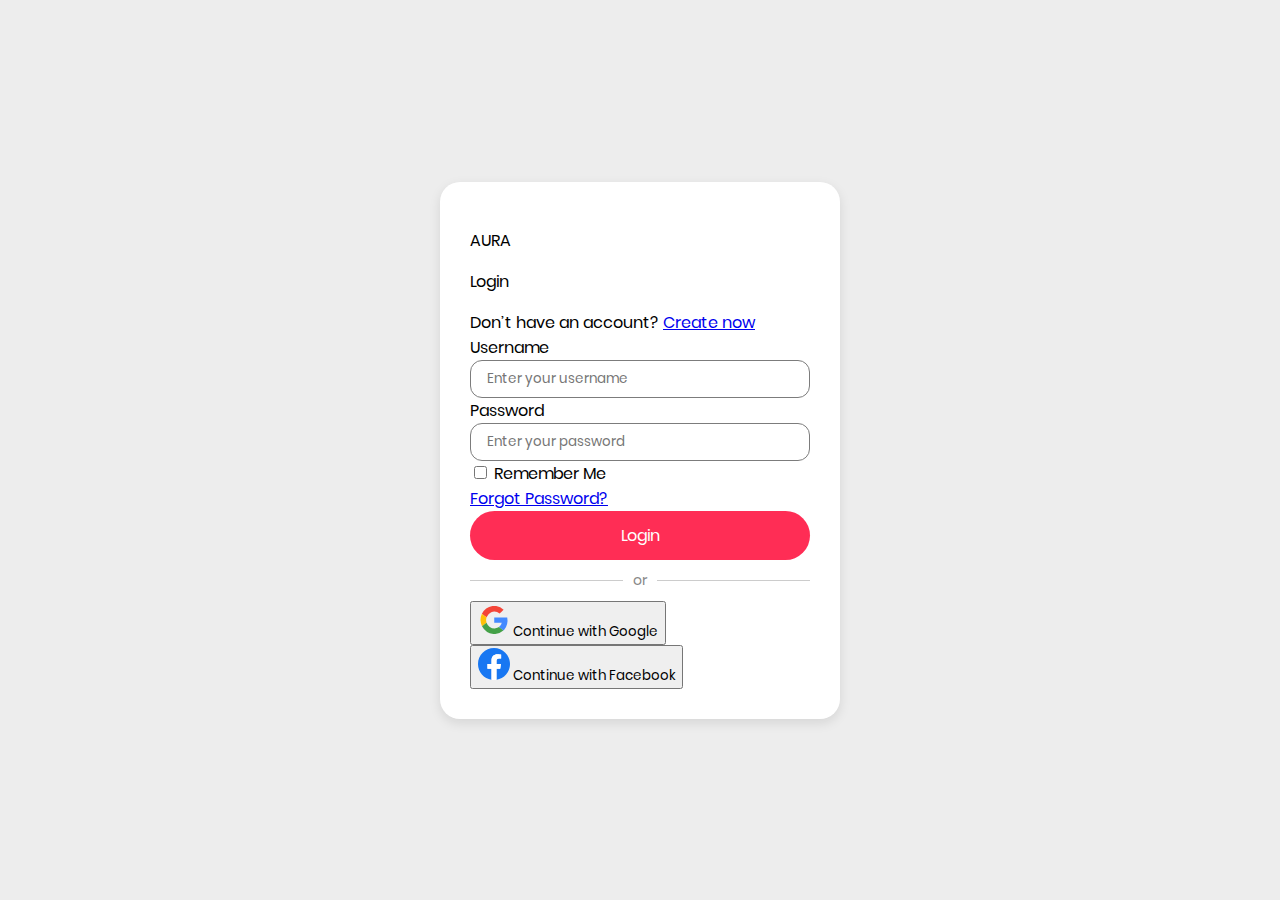
<file: login/login.html>
<!DOCTYPE html>
<html lang="en">

<head>
    <meta charset="UTF-8">
    <meta name="viewport" content="width=device-width, initial-scale=1.0">
    <title>Login</title>
    <link href="https://cdn.jsdelivr.net/npm/bootstrap@5.3.8/dist/css/bootstrap.min.css" rel="stylesheet" integrity="sha384-sRIl4kxILFvY47J16cr9ZwB07vP4J8+LH7qKQnuqkuIAvNWLzeN8tE5YBujZqJLB" crossorigin="anonymous">
    <link rel="stylesheet" href="login_style.css">
</head>

<body>
    <form action="" method="post">
        <p class="fs-1 fw-bold text-center">AURA</p>
        <p class="fs-2 fw-bold">Login</p>
        <span class="mb-4 d-block">
                Don’t have an account? 
                <a class="link-primary" href="#">Create now</a>
            </span>
        <div class="mb-3">
            <label for="username" class="form-label">Username</label>
            <input type="text" class="form-control" id="username" name="username" placeholder="Enter your username" required>
        </div>
        <div class="mb-3">
            <label for="password" class="form-label">Password</label>
            <input type="password" class="form-control" id="password" name="password" placeholder="Enter your password" required>
            <div class="d-flex justify-content-between">
                <div class="form-check d-inline-block mb-4 p-1">
                    <input type="checkbox" id="remember-me" name="remember-me">
                    <label for="remember-me"> Remember Me</label>
                </div>
                <a href="#" class="link-primary">Forgot Password?</a>
            </div>
        </div>
        <div class="d-grid">
            <button type="submit" class="btn btn-block fw-bold">Login</button>
        </div>
        <div class="divider">
            <span>or</span>
        </div>
        <div class="d-grid mt-3 gap-3">
            <button type="button" class="btn d-grid btn-outline-secondary justify-content-center d-flex align-items-center gap-4 rounded-5">
                    <svg xmlns="http://www.w3.org/2000/svg" width="32" height="32" viewBox="0 0 16 16"><g fill="none" fill-rule="evenodd" clip-rule="evenodd"><path fill="#f44336" d="M7.209 1.061c.725-.081 1.154-.081 1.933 0a6.57 6.57 0 0 1 3.65 1.82a100 100 0 0 0-1.986 1.93q-1.876-1.59-4.188-.734q-1.696.78-2.362 2.528a78 78 0 0 1-2.148-1.658a.26.26 0 0 0-.16-.027q1.683-3.245 5.26-3.86" opacity="0.987"/><path fill="#ffc107" d="M1.946 4.92q.085-.013.161.027a78 78 0 0 0 2.148 1.658A7.6 7.6 0 0 0 4.04 7.99q.037.678.215 1.331L2 11.116Q.527 8.038 1.946 4.92" opacity="0.997"/><path fill="#448aff" d="M12.685 13.29a26 26 0 0 0-2.202-1.74q1.15-.812 1.396-2.228H8.122V6.713q3.25-.027 6.497.055q.616 3.345-1.423 6.032a7 7 0 0 1-.51.49" opacity="0.999"/><path fill="#43a047" d="M4.255 9.322q1.23 3.057 4.51 2.854a3.94 3.94 0 0 0 1.718-.626q1.148.812 2.202 1.74a6.62 6.62 0 0 1-4.027 1.684a6.4 6.4 0 0 1-1.02 0Q3.82 14.524 2 11.116z" opacity="0.993"/></g></svg>
                    Continue with Google
                </button>
            <button type="button" class="btn btn-outline-secondary justify-content-center d-flex align-items-center gap-2 rounded-5">
                    <svg xmlns="http://www.w3.org/2000/svg" width="32" height="32" viewBox="0 0 256 256"><path fill="#1877f2" d="M256 128C256 57.308 198.692 0 128 0S0 57.308 0 128c0 63.888 46.808 116.843 108 126.445V165H75.5v-37H108V99.8c0-32.08 19.11-49.8 48.348-49.8C170.352 50 185 52.5 185 52.5V84h-16.14C152.959 84 148 93.867 148 103.99V128h35.5l-5.675 37H148v89.445c61.192-9.602 108-62.556 108-126.445"/><path fill="#fff" d="m177.825 165l5.675-37H148v-24.01C148 93.866 152.959 84 168.86 84H185V52.5S170.352 50 156.347 50C127.11 50 108 67.72 108 99.8V128H75.5v37H108v89.445A129 129 0 0 0 128 256a129 129 0 0 0 20-1.555V165z"/></svg>
                    Continue with Facebook
                </button>
        </div>
    </form>

    <script src="https://cdn.jsdelivr.net/npm/bootstrap@5.3.8/dist/js/bootstrap.bundle.min.js " integrity="sha384-FKyoEForCGlyvwx9Hj09JcYn3nv7wiPVlz7YYwJrWVcXK/BmnVDxM+D2scQbITxI " crossorigin="anonymous "></script>
</body>

</html>
</file>
<file: home/home_style.css>
@font-face {
    font-family: 'MyFont';
    src: url(/fonts/Poppins-Regular.ttf);
}

:root {
    --bg: #EDEDED;
    --accent: #FF2D55;
    --text: #000000;
    --muted: rgba(0, 0, 0, 0.85);
    --btn-hover: rgba(212, 6, 43, 0.993);
    --fg-clr: #161616;
    --bg-clr: #FFFFFF;
    --bg-1-clr: #7C7C7C;
    --bl-clr: #161616be;
    --bg-2-clr: #EDEDED;
    --y-clr: #FF9D00;
    --yw-clr: #eff1c5e1;
    --g-clr: #34C759;
    --b-clr: #3700FF
}

* {
    font-family: 'MyFont';
    box-sizing: border-box
}

body {
    margin: 0;
    background-color: #fff;
    color: var(--text-dark);
}

.navbar {
    top: 0;
    margin-right: 0;
    padding: 0.5em 2em;
    box-shadow: 0 2px 10px rgba(0, 0, 0, 0.05);
    background-color: var(--bg-2-clr) !important;
    width: 100%;
    position: fixed;
}

.navbar-brand {
    color: var(--accent);
    font-size: 1.5rem;
    letter-spacing: -0.5px;
}

a.nav-link {
    color: var(--text-dark) !important;
}

a.nav-link:hover {
    color: var(--accent) !important;
}

.navbar .dropdown-item:hover {
    background-color: var(--bg-clr);
    color: var(--accent);
}

form input[type='search'] {
    border: 1px solid var(--bg-1-clr);
    border-radius: 8px;
    padding: 0.5rem 1rem;
    transition: var(--transition);
}

form input[type='search']:focus {
    border-color: var(--bg-1-clr);
    box-shadow: 0 0 5px var(--bg-1-clr);
    outline: none;
}

form button[type='submit'] {
    color: var(--fg-clr);
}

form button[type='submit']:hover {
    background-color: var(--bg-1-clr);
    color: #fff;
}

.hero-section {
    padding: 2rem 0;
}

.category-sidebar {
    background: var(--bg-light);
    border-radius: 12px;
    padding: 1.5rem;
    height: 100%;
}

.category-sidebar h5 {
    font-weight: 700;
    margin-bottom: 1.25rem;
    color: #6c757d;
    text-transform: uppercase;
    font-size: 0.85rem;
    letter-spacing: 1px;
}

.category-list {
    list-style: none;
    padding: 0;
    margin: 0;
}

.category-list li {
    margin-bottom: 0.5rem;
}

.category-list a {
    text-decoration: none;
    color: var(--text-dark);
    display: block;
    padding: 0.75rem 1rem;
    border-radius: 8px;
    transition: var(--transition);
    font-weight: 500;
}

.category-list a:hover {
    background-color: #fff;
    color: var(--accent);
    box-shadow: 0 4px 12px rgba(0, 0, 0, 0.05);
    transform: translateX(5px);
}

.carousel {
    border-radius: 12px;
    overflow: hidden;
    box-shadow: 0 10px 30px rgba(0, 0, 0, 0.1);
}

.carousel-item img {
    height: 450px;
    object-fit: cover;
    background-color: #eee;
}

.carousel-caption {
    background: rgba(0, 0, 0, 0.3);
    backdrop-filter: blur(5px);
    border-radius: 12px;
    padding: 1.5rem;
    bottom: 20%;
}

a.item-link {
    padding: 8px;
    color: var(--fg-clr);
}

a.item-link:hover {
    color: var(--accent);
    transform: translateY(-5px);
}

section {
    padding: 4rem 0;
    margin: 0;
}

.card {
    justify-content: start;
    background-color: var(--bg-clr);
    border-radius: 12px;
    box-shadow: 0 4px 12px rgba(0, 0, 0, 0.1);
    transition: var(--transition);
    overflow: hidden;
}

.card:hover {
    box-shadow: 0 8px 24px rgba(0, 0, 0, 0.15);
    transform: translateY(-5px);
}

.card img {
    width: 100%;
    object-fit: cover;
}

.card img:hover {
    filter: brightness(80%);
}

button {
    padding: 0;
    border: none;
    background: none;
    cursor: pointer;
}

.card .card-title,
.card .card-text {
    text-align: left;
    overflow: hidden;
    white-space: nowrap;
    text-overflow: ellipsis;
}

.card-price {
    font-size: 1.25rem;
    font-weight: 700;
    color: var(--accent);
}

.cart-heart {
    display: flex;
    gap: 10px;
}

.cart-heart a {
    background: rgba(255, 255, 255, 0.9);
    border: none;
    width: 35px;
    height: 35px;
    border-radius: 50%;
    display: flex;
    align-items: center;
    justify-content: center;
    transition: 0.2s;
    box-shadow: 0 2px 5px rgba(0, 0, 0, 0.1);
}

.cart-heart a:hover,
.cart-heart svg:hover {
    color: var(--accent);
    transform: scale(1.1);
}

.contact .icon-link {
    border-radius: 50%;
    padding: 8px;
    background-color: var(--fg-clr);
    transition: var(--transition);
}

.contact .icon-link:hover {
    background-color: var(--accent);
    box-shadow: 0 8px 24px rgba(0, 0, 0, 0.15);
    transform: translateY(-5px);
}

.icon-link svg {
    color: #fff;
}

@media only screen and (max-width: 768px) {
    .container {
        width: 95%;
    }
    img {
        height: auto;
        max-width: 100%;
    }
    .icon-link {
        padding: 5px;
    }
    .icon-link svg {
        width: 20px;
        height: 20px;
    }
}

@media (max-width: 768px) {
    .hero-section {
        margin-top: 20px !important;
    }
    .card-title {
        font-size: 0.95rem;
        padding-right: 0 !important;
    }
    .row-cols-auto {
        flex-wrap: nowrap !important;
        overflow-x: auto;
        justify-content: flex-start !important;
        padding-bottom: 10px;
    }
    .category-sidebar {
        margin-top: 20px;
    }
    .row-cols-md-4>* {
        flex: 0 0 50%;
        max-width: 50%;
    }
    .carousel-item img {
        height: 200px;
        object-fit: cover;
    }
    .navbar-link {
        padding: 15px;
    }
}
</file>
<file: nav/nav_style.css>
@font-face {
    font-family: 'MyFont';
    src: url(../fonts/Poppins-Regular.ttf);
}

:root {
    --bg: #EDEDED;
    --accent: #FF2D55;
    --text: #000000;
    --muted: rgba(0, 0, 0, 0.85);
    --btn-hover: rgba(212, 6, 43, 0.993);
    --fg-clr: #161616;
    --bg-clr: #FFFFFF;
    --bg-1-clr: #7C7C7C;
    --bl-clr: #161616be;
    --bg-2-clr: #EDEDED;
    --y-clr: #FF9D00;
    --yw-clr: #eff1c5e1;
    --g-clr: #34C759;
    --b-clr: #3700FF
}

* {
    font-family: 'MyFont';
    box-sizing: border-box
}

body {
    margin: 0;
    background-color: #fff;
    color: var(--text-dark);
}

.navbar {
    top: 0;
    margin-right: 0;
    padding: 0.5em 2em;
    box-shadow: 0 2px 10px rgba(0, 0, 0, 0.05);
    background-color: var(--bg-2-clr) !important;
    width: 100%;
    position: fixed;
}

.navbar-brand {
    color: var(--accent);
    font-size: 1.5rem;
    letter-spacing: -0.5px;
}

a.nav-link {
    color: var(--text-dark) !important;
}

a.nav-link:hover {
    color: var(--accent) !important;
}

.navbar .dropdown-item:hover {
    background-color: var(--bg-clr);
    color: var(--accent);
}

form input[type='search'] {
    border: 1px solid var(--bg-1-clr);
    border-radius: 8px;
    padding: 0.5rem 1rem;
    transition: var(--transition);
}

form input[type='search']:focus {
    border-color: var(--bg-1-clr);
    box-shadow: 0 0 5px var(--bg-1-clr);
    outline: none;
}

form button[type='submit'] {
    color: var(--fg-clr);
}

form button[type='submit']:hover {
    background-color: var(--bg-1-clr);
    color: #fff;
}

#login {
    padding: 0.5rem 1rem;
    color: var(--fg-clr);
    border: 1px solid var(--bg-1-clr);
    transition: var(--transition);
}

#login:hover {
    color: #fff;
    background-color: var(--bg-1-clr);
    transform: translateY(-1px);
}
</file>
<file: carts/carts.css>
@font-face {
    font-family: 'MyFont';
    src: url(../fonts/Poppins-Regular.ttf);
}

:root {
    --bg: #EDEDED;
    --accent: #FF2D55;
    --text: #000000;
    --muted: rgba(0, 0, 0, 0.85);
    --btn-hover: rgba(212, 6, 43, 0.993);
    --fg-clr: #161616;
    --bg-clr: #FFFFFF;
    --bg-1-clr: #7C7C7C;
    --bl-clr: #161616be;
    --bg-2-clr: #EDEDED;
    --y-clr: #FF9D00;
    --yw-clr: #eff1c5e1;
    --g-clr: #34C759;
    --b-clr: #3700FF
}

* {
    font-family: 'MyFont';
    box-sizing: border-box
}

body {
    margin: 0;
    background-color: #f4f4f7;
    color: var(--text);
    padding-top: 80px;
}

.container-custom {
    max-width: 1300px;
    margin: 0 auto;
    padding: 0 20px;
}

.main-wrapper {
    display: flex;
    gap: 30px;
    margin-top: 20px;
}

.products-section {
    flex: 1;
}

.item-pro {
    display: flex;
    align-items: center;
    gap: 15px;
    margin-bottom: 20px;
}

.card {
    flex: 1;
    border: none;
    border-radius: 16px;
    box-shadow: 0 4px 15px rgba(0, 0, 0, 0.05);
    transition: transform 0.2s, box-shadow 0.2s;
    background: #fff;
    position: relative;
    overflow: hidden;
}

.card:hover {
    box-shadow: 0 8px 25px rgba(0, 0, 0, 0.08);
}

.img-card {
    width: 100%;
    height: 100%;
    object-fit: cover;
    min-height: 180px;
}

input[type='checkbox'] {
    accent-color: var(--accent);
    cursor: pointer;
    height: 22px;
    width: 22px;
    border-radius: 6px;
}

.sidebar-container {
    width: 400px;
    position: sticky;
    top: 90px;
    height: calc(100vh - 120px);
}

.sticky-sidebar {
    height: 100%;
    display: flex;
    flex-direction: column;
    background: white;
    border-radius: 20px;
    box-shadow: 0 10px 30px rgba(0, 0, 0, 0.08);
    overflow: hidden;
    border: 1px solid rgba(0, 0, 0, 0.05);
}

.order-items-scroll {
    flex-grow: 1;
    overflow-y: auto;
    padding: 1rem;
}

#empty-msg {
    text-align: center;
    padding: 3rem 1rem;
    color: #adb5bd;
}

.summary-footer {
    padding: 1.5rem;
    background: #fff;
    border-top: 1px solid var(--rog-light);
}

.btn-pay {
    width: 100%;
    background-color: var(--accent);
    color: #fff;
    font-weight: 600;
    padding: 1rem;
    border: none;
    border-radius: 12px;
    transition: all 0.3s;
}

.btn-pay:hover {
    background-color: var(--btn-hover);
    transform: translateY(-2px);
    box-shadow: 0 5px 15px rgba(255, 45, 85, 0.3);
}

.quantity-grp {
    max-width: 120px;
    border-radius: 10px;
    overflow: hidden;
    border: 1px solid #dee2e6;
}

.quantity-grp .btn {
    background: var(--rog-light);
    border: none;
    padding: 5px 12px;
}

.qty-input {
    border: none !important;
    text-align: center;
    font-weight: bold;
    width: 40px !important;
    padding: 0 !important;
}

.heart-trash {
    position: absolute;
    top: 15px;
    right: 15px;
    display: flex;
    gap: 10px;
}

.heart-trash button {
    background: rgba(255, 255, 255, 0.9);
    border: none;
    width: 35px;
    height: 35px;
    border-radius: 50%;
    display: flex;
    align-items: center;
    justify-content: center;
    transition: 0.2s;
    box-shadow: 0 2px 5px rgba(0, 0, 0, 0.1);
}

.heart-trash button:hover {
    color: var(--accent);
    transform: scale(1.1);
}


/* Sidebar Item Appearance */

.sidebar-item {
    animation: slideIn 0.3s ease-out;
    margin-bottom: 12px;
    background: #fafafa;
    border-radius: 10px;
}

@keyframes slideIn {
    from {
        opacity: 0;
        transform: translateX(20px);
    }
    to {
        opacity: 1;
        transform: translateX(0);
    }
}

@media (max-width: 992px) {
    .main-wrapper {
        flex-direction: column;
    }
    .sidebar-container {
        width: 100%;
        position: static;
        height: auto;
    }
    .sticky-sidebar {
        height: 400px;
    }
}
</file>
<file: Detail/Detail.css>
@font-face {
    font-family: 'MyFont';
    src: url(../fonts/Poppins-Regular.ttf);
}

:root {
    --bg: #EDEDED;
    --accent: #FF2D55;
    --text: #000000;
    --muted: rgba(0, 0, 0, 0.85);
    --btn-hover: rgba(212, 6, 43, 0.993);
    --fg-clr: #161616;
    --bg-clr: #FFFFFF;
    --bg-1-clr: #7C7C7C;
    --bl-clr: #161616be;
    --bg-2-clr: #EDEDED;
    --y-clr: #FF9D00;
    --yw-clr: #eff1c5e1;
    --g-clr: #34C759;
    --b-clr: #3700FF
}

* {
    font-family: 'MyFont';
    box-sizing: border-box
}

:root {
    --border-radius-lg: 10px;
    --border-radius-sm: 5px;
}

body {
    font-family: 'Inter', sans-serif;
    background-color: #fff;
    color: #333;
}

nav {
    position: sticky;
    top: 0;
    right: 0;
    width: 100%;
}

.container {
    max-width: 1300px;
    margin: 0 auto;
    padding: 0 20px
}

.product-badge {
    font-size: 0.8rem;
    font-weight: 600;
    padding: 0.4rem 0.8rem;
    border-radius: 50px;
}

.main-img-container {
    border: 1px solid var(--bg-2-clr);
    border-radius: var(--border-radius-lg);
    padding: 0;
    margin-bottom: 1.5rem;
    transition: all 0.3s ease;
    overflow: hidden;
    display: flex;
    align-items: center;
    justify-content: center;
    min-height: 450px;
    position: relative;
}

.main-img-container:hover {
    box-shadow: 0 15px 40px rgba(0, 0, 0, 0.5);
    transform: translateY(-5px);
}

.main-img-container img {
    width: 100%;
    height: 100%;
    object-fit: cover;
    transition: opacity 0.3s ease;
}

.thumb-img {
    width: 85px;
    height: 85px;
    object-fit: cover;
    border: 1px solid var(--bg-2-clr);
    border-radius: var(--border-radius-sm);
    cursor: pointer;
    transition: all 0.2s cubic-bezier(0.4, 0, 0.2, 1);
    background: var(--bg-light);
    padding: 2px;
}

.thumb-img.active {
    border-color: var(--accent);
    transform: scale(1.05);
    box-shadow: 0 4px 10px rgba(255, 29, 29, 0.2);
}

.thumb-img:hover {
    opacity: 0.9;
    transform: translateY(-2px);
}

.price-tag {
    font-size: 2.2rem;
    font-weight: 800;
    color: var(--accent);
}

.old-price {
    text-decoration: line-through;
    color: #6c757d;
    font-size: 1.2rem;
}

.spec-box {
    height: 100px;
    border: 1px solid #dee2e6;
    border-radius: var(--border-radius-sm);
    padding: 1.2rem;
    text-align: center;
    transition: all 0.2s ease;
    background: #fff;
}

.spec-box:hover {
    border-color: var(--primary-color);
    background: #f0f7ff;
    transform: translateY(-3px);
}

.quantity-grp {
    max-width: 120px;
    border-radius: 10px;
    overflow: hidden;
    border: 1px solid #dee2e6;
}

.quantity-grp .btn {
    background: var(--rog-light);
    border: none;
    padding: 5px 12px;
}

.qty-input {
    border: none !important;
    text-align: center;
    font-weight: bold;
    width: 40px !important;
    padding: 0 !important;
}

.modal-content {
    border-radius: 15px;
    border: none;
    box-shadow: 0 10px 30px rgba(0, 0, 0, 0.1);
}

.chat-history {
    height: 350px;
    overflow-y: auto;
    padding: 20px;
    background-color: #fff;
    display: flex;
    flex-direction: column;
    gap: 15px;
}

.message {
    max-width: 85%;
    padding: 10px 15px;
    border-radius: 15px;
    font-size: 0.9rem;
}

.message.received {
    align-self: flex-start;
    background-color: #f1f0f0;
    color: #333;
}

.message.sent {
    align-self: flex-end;
    background-color: #0d6efd;
    color: white;
}

.chat.rounded-pill {
    border: 1px solid #dee2e6;
    padding: 8px 20px;
    flex-grow: 1;
    outline: none;
}

.chat.rounded-pill:focus {
    border-color: #0d6efd;
}

.send {
    background: none;
    border: none;
    color: var(--fg-clr);
    display: flex;
    align-items: center;
    justify-content: center;
    padding: 0;
    transition: transform 0.2s ease, color 0.2s ease;
    cursor: pointer;
}

.send svg {
    transition: fill 0.2s ease;
}

.send:hover {
    color: var(--accent);
    transform: scale(1.15);
}

.send:active {
    transform: scale(0.9);
}

.file-input-label {
    cursor: pointer;
    color: var(--fg-clr);
    transition: color 0.2s;
    display: flex;
    align-items: center;
}

.file-input-label:hover {
    color: var(--accent);
}

#fileInput {
    display: none;
}

.btn-chat {
    border: none;
    height: 32px;
    width: 32px
}

.btn-chat:hover {
    color: var(--accent);
    transform: translateY(-2px);
    box-shadow: 0 5px 15px rgba(255, 45, 85, 0.3);
}

.btn-pay {
    width: 100%;
    background-color: var(--accent);
    color: #fff;
    font-weight: 600;
    border: none;
    transition: all 0.3s;
}

.btn-pay:hover {
    background-color: var(--btn-hover);
    transform: translateY(-2px);
    box-shadow: 0 5px 15px rgba(255, 45, 85, 0.3);
}

.nav-tabs {
    border-bottom: 2px solid #eee;
}

.nav-link {
    border: none !important;
    color: #666;
    font-weight: 600;
    padding: 1rem 1.5rem;
}

.nav-link.active {
    color: var(--primary-color) !important;
    border-bottom: 3px solid var(--primary-color) !important;
    background: none !important;
}

.countdown-timer {
    background: #fff3cd;
    border: 1px solid #ffeeba;
    border-radius: 10px;
    padding: 0.6rem 1.2rem;
    display: inline-block;
}

#notification {
    position: fixed;
    bottom: 30px;
    right: 30px;
    z-index: 1000;
    display: none;
    border-radius: 12px;
    animation: slideIn 0.3s ease-out;
}

@keyframes slideIn {
    from {
        transform: translateX(100%);
        opacity: 0;
    }
    to {
        transform: translateX(0);
        opacity: 1;
    }
}

@media only screen and (max-width: 768px) {
    .container {
        width: 95%;
    }
    img {
        height: auto;
        max-width: 100%;
    }
    .spec-box {
        min-height: 180px;
    }
}
</file>
<file: Favorite/favorite.css>
@font-face {
    font-family: 'MyFont';
    src: url(../fonts/Poppins-Regular.ttf);
}

:root {
    --bg: #EDEDED;
    --accent: #FF2D55;
    --text: #000000;
    --muted: rgba(0, 0, 0, 0.85);
    --btn-hover: rgba(212, 6, 43, 0.993);
    --fg-clr: #161616;
    --bg-clr: #FFFFFF;
    --bg-1-clr: #7C7C7C;
    --bl-clr: #161616be;
    --bg-2-clr: #EDEDED;
    --y-clr: #FF9D00;
    --yw-clr: #eff1c5e1;
    --g-clr: #34C759;
    --b-clr: #3700FF
}

* {
    font-family: 'MyFont';
    box-sizing: border-box
}

body {
    margin: 0;
    background-color: #fff;
    color: var(--text-dark);
}

body {
    font-family: 'Inter', sans-serif;
    padding-bottom: 80px;
}

.fav-card {
    transition: transform 0.3s ease, box-shadow 0.3s ease;
}

.fav-card:hover {
    transform: translateY(-5px);
    box-shadow: 0 15px 30px rgba(0, 0, 0, 0.1) !important;
}

.btn-remove {
    position: absolute;
    top: 15px;
    right: 15px;
    display: flex;
    gap: 10px;
}

.btn-remove {
    background: rgba(255, 255, 255, 0.9);
    border: none;
    width: 35px;
    height: 35px;
    border-radius: 50%;
    display: flex;
    align-items: center;
    justify-content: center;
    transition: 0.2s;
    box-shadow: 0 2px 5px rgba(0, 0, 0, 0.1);
}

.btn-remove:hover {
    color: var(--accent);
    transform: scale(1.1);
}

.object-fit-cover {
    object-fit: cover;
}

.fade-out {
    opacity: 0;
    transform: scale(0.9);
    transition: opacity 0.4s ease, transform 0.4s ease;
}

@media (max-width: 768px) {
    .container {
        padding-left: 15px;
        padding-right: 15px;
    }
    .fav-card {
        height: 120px !important;
        /* Fixed height for mobile list style */
    }
    .card-title {
        font-size: 1rem;
    }
    .btn-sm {
        font-size: 0.75rem;
    }
}
</file>
<file: login/login_style.css>
@font-face {
    font-family: 'MyFont';
    src: url(../fonts/Poppins-Regular.ttf);
}

:root {
    --bg: #EDEDED;
    --accent: #FF2D55;
    --text: #000000;
    --muted: rgba(0, 0, 0, 0.85);
    --btn-hover: rgba(212, 6, 43, 0.993);
    --fg-clr: #161616;
    --bg-clr: #FFFFFF;
    --bg-1-clr: #7C7C7C;
    --bl-clr: #161616be;
    --bg-2-clr: #EDEDED;
    --y-clr: #FF9D00;
    --yw-clr: #eff1c5e1;
    --g-clr: #34C759;
    --b-clr: #3700FF
}

* {
    font-family: 'MyFont';
    box-sizing: border-box
}

body {
    background-color: var(--bg);
    display: flex;
    justify-content: center;
    align-items: center;
    min-height: 100vh;
    margin: 0;
}

form {
    width: 400px;
    background-color: var(--bg-clr);
    padding: 30px;
    border-radius: 20px;
    box-shadow: 0 4px 12px rgba(0, 0, 0, 0.1);
}

input[type="text"],
input[type="password"] {
    width: 100%;
    border-radius: 12px;
    outline: none;
    box-sizing: border-box;
    border: 1px solid var(--bg-1-clr);
    padding: 0.5rem 1rem;
    transition: border-color 0.3s;
}

input[type="text"]:focus,
input[type="password"]:focus {
    border-color: var(--bg-1-clr);
    box-shadow: 0 0 3px var(--fg-clr);
    outline: none;
}

button[type="submit"] {
    width: 100%;
    padding: 12px;
    border: none;
    border-radius: 25px;
    background-color: var(--accent);
    color: #fff;
    font-size: 16px;
    cursor: pointer;
    transition: background-color 0.3s;
}

button[type="submit"]:hover {
    color: #fff;
    background-color: var(--btn-hover);
}

button[type="button"]:hover {
    background-color: var(--bg-2-clr);
    color: var(--fg-clr);
}

.divider {
    display: flex;
    align-items: center;
    text-align: center;
    margin: 10px 0;
    color: #888;
}

.divider::before,
.divider::after {
    content: "";
    flex: 1;
    border-bottom: 1px solid #ccc;
}

.divider span {
    padding: 0 10px;
    font-size: 14px;
}
</file>
